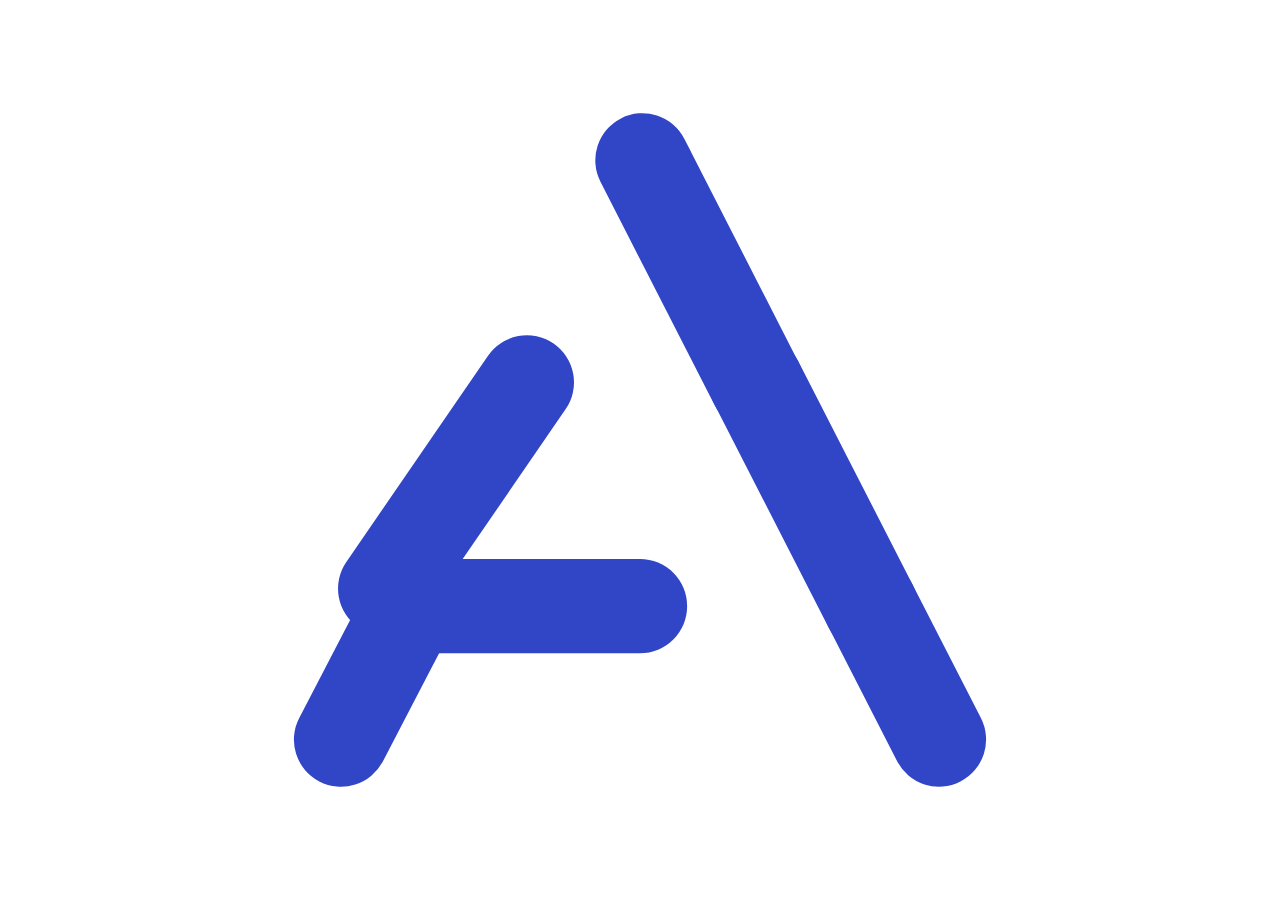
<file: anim/pre-loader-anim/demo.html>
<html xmlns="http://www.w3.org/1999/xhtml"><meta charset="UTF-8"><head>    <style>        body{            background-color:#fff;            margin: 0px;            height: 100%;            overflow: hidden;        }        #bodymovin{            background-color:#fff;            width:100%;            height:100%;            display:block;            overflow: hidden;            transform: translate3d(0,0,0);            text-align: center;            opacity: 1;        }    </style></head><body><!-- build:scripto --><script>var window="undefined"==typeof window?{}:window;!function(t,e){"function"==typeof define&&define.amd?define(e):"object"==typeof module&&module.exports?module.exports=e():t.bodymovin=e()}(window,function(){function ProjectInterface(){return{}}function roundValues(t){bm_rnd=t?Math.round:function(t){return t}}function roundTo2Decimals(t){return Math.round(1e4*t)/1e4}function roundTo3Decimals(t){return Math.round(100*t)/100}function styleDiv(t){t.style.position="absolute",t.style.top=0,t.style.left=0,t.style.display="block",t.style.transformOrigin=t.style.webkitTransformOrigin="0 0",t.style.backfaceVisibility=t.style.webkitBackfaceVisibility="visible",t.style.transformStyle=t.style.webkitTransformStyle=t.style.mozTransformStyle="preserve-3d"}function styleUnselectableDiv(t){t.style.userSelect="none",t.style.MozUserSelect="none",t.style.webkitUserSelect="none",t.style.oUserSelect="none"}function BMEnterFrameEvent(t,e,s,r){this.type=t,this.currentTime=e,this.totalTime=s,this.direction=0>r?-1:1}function BMCompleteEvent(t,e){this.type=t,this.direction=0>e?-1:1}function BMCompleteLoopEvent(t,e,s,r){this.type=t,this.currentLoop=e,this.totalLoops=s,this.direction=0>r?-1:1}function BMSegmentStartEvent(t,e,s){this.type=t,this.firstFrame=e,this.totalFrames=s}function BMDestroyEvent(t,e){this.type=t,this.target=e}function _addEventListener(t,e){return this._cbs[t]||(this._cbs[t]=[]),this._cbs[t].push(e),function(){this.removeEventListener(t,e)}.bind(this)}function _removeEventListener(t,e){if(e){if(this._cbs[t]){for(var s=0,r=this._cbs[t].length;r>s;)this._cbs[t][s]===e&&(this._cbs[t].splice(s,1),s-=1,r-=1),s+=1;this._cbs[t].length||(this._cbs[t]=null)}}else this._cbs[t]=null}function _triggerEvent(t,e){if(this._cbs[t])for(var s=this._cbs[t].length,r=0;s>r;r++)this._cbs[t][r](e)}function randomString(t,e){void 0===e&&(e="abcdefghijklmnopqrstuvwxyzABCDEFGHIJKLMNOPQRSTUVWXYZ1234567890");var s,r="";for(s=t;s>0;--s)r+=e[Math.round(Math.random()*(e.length-1))];return r}function HSVtoRGB(t,e,s){var r,i,a,n,o,h,l,p;switch(1===arguments.length&&(e=t.s,s=t.v,t=t.h),n=Math.floor(6*t),o=6*t-n,h=s*(1-e),l=s*(1-o*e),p=s*(1-(1-o)*e),n%6){case 0:r=s,i=p,a=h;break;case 1:r=l,i=s,a=h;break;case 2:r=h,i=s,a=p;break;case 3:r=h,i=l,a=s;break;case 4:r=p,i=h,a=s;break;case 5:r=s,i=h,a=l}return[r,i,a]}function RGBtoHSV(t,e,s){1===arguments.length&&(e=t.g,s=t.b,t=t.r);var r,i=Math.max(t,e,s),a=Math.min(t,e,s),n=i-a,o=0===i?0:n/i,h=i/255;switch(i){case a:r=0;break;case t:r=e-s+n*(s>e?6:0),r/=6*n;break;case e:r=s-t+2*n,r/=6*n;break;case s:r=t-e+4*n,r/=6*n}return[r,o,h]}function addSaturationToRGB(t,e){var s=RGBtoHSV(255*t[0],255*t[1],255*t[2]);return s[1]+=e,s[1]>1?s[1]=1:s[1]<=0&&(s[1]=0),HSVtoRGB(s[0],s[1],s[2])}function addBrightnessToRGB(t,e){var s=RGBtoHSV(255*t[0],255*t[1],255*t[2]);return s[2]+=e,s[2]>1?s[2]=1:s[2]<0&&(s[2]=0),HSVtoRGB(s[0],s[1],s[2])}function addHueToRGB(t,e){var s=RGBtoHSV(255*t[0],255*t[1],255*t[2]);return s[0]+=e/360,s[0]>1?s[0]-=1:s[0]<0&&(s[0]+=1),HSVtoRGB(s[0],s[1],s[2])}function componentToHex(t){var e=t.toString(16);return 1==e.length?"0"+e:e}function fillToRgba(t,e){if(!cachedColors[t]){var s=/^#?([a-f\d]{2})([a-f\d]{2})([a-f\d]{2})$/i.exec(t);cachedColors[t]=parseInt(s[1],16)+","+parseInt(s[2],16)+","+parseInt(s[3],16)}return"rgba("+cachedColors[t]+","+e+")"}function RenderedFrame(t,e){this.tr=t,this.o=e}function LetterProps(t,e,s,r,i,a){this.o=t,this.sw=e,this.sc=s,this.fc=r,this.m=i,this.props=a}function iterateDynamicProperties(t){var e,s=this.dynamicProperties;for(e=0;s>e;e+=1)this.dynamicProperties[e].getValue(t)}function reversePath(t){var e,s,r=[],i=[],a=[],n={},o=0;t.c&&(r[0]=t.o[0],i[0]=t.i[0],a[0]=t.v[0],o=1),s=t.i.length;var h=s-1;for(e=o;s>e;e+=1)r.push(t.o[h]),i.push(t.i[h]),a.push(t.v[h]),h-=1;return n.i=r,n.o=i,n.v=a,n}function Matrix(){}function matrixManagerFunction(){var t=new Matrix,e=function(e,s,r,i,a){return t.reset().translate(i,a).rotate(e).scale(s,r).toCSS()},s=function(t){return e(t.tr.r[2],t.tr.s[0],t.tr.s[1],t.tr.p[0],t.tr.p[1])};return{getMatrix:s}}function createElement(t,e,s){if(!e){var r=Object.create(t.prototype,s),i={};return r&&"[object Function]"===i.toString.call(r.init)&&r.init(),r}e.prototype=Object.create(t.prototype),e.prototype.constructor=e,e.prototype._parent=t.prototype}function extendPrototype(t,e){for(var s in t.prototype)t.prototype.hasOwnProperty(s)&&(e.prototype[s]=t.prototype[s])}function bezFunction(){function t(t,e,s,r,i,a){var n=t*r+e*i+s*a-i*r-a*t-s*e;return n>-1e-4&&1e-4>n}function e(e,s,r,i,a,n,o,h,l){if(0===r&&0===n&&0===l)return t(e,s,i,a,o,h);var p,m=Math.sqrt(Math.pow(i-e,2)+Math.pow(a-s,2)+Math.pow(n-r,2)),f=Math.sqrt(Math.pow(o-e,2)+Math.pow(h-s,2)+Math.pow(l-r,2)),c=Math.sqrt(Math.pow(o-i,2)+Math.pow(h-a,2)+Math.pow(l-n,2));return p=m>f?m>c?m-f-c:c-f-m:c>f?c-f-m:f-m-c,p>-1e-4&&1e-4>p}function s(t){this.segmentLength=0,this.points=new Array(t)}function r(t,e){this.partialLength=t,this.point=e}function i(t,e){var s=e.segments,r=s.length,i=bm_floor((r-1)*t),a=t*e.addedLength,n=0;if(a==s[i].l)return s[i].p;for(var o=s[i].l>a?-1:1,h=!0;h;)s[i].l<=a&&s[i+1].l>a?(n=(a-s[i].l)/(s[i+1].l-s[i].l),h=!1):i+=o,(0>i||i>=r-1)&&(h=!1);return s[i].p+(s[i+1].p-s[i].p)*n}function a(){this.pt1=new Array(2),this.pt2=new Array(2),this.pt3=new Array(2),this.pt4=new Array(2)}function n(t,e,s,r,n,o,h){var l=new a;n=0>n?0:n>1?1:n;var p=i(n,h);o=o>1?1:o;var m,f=i(o,h),c=t.length,d=1-p,u=1-f;for(m=0;c>m;m+=1)l.pt1[m]=Math.round(1e3*(d*d*d*t[m]+(p*d*d+d*p*d+d*d*p)*s[m]+(p*p*d+d*p*p+p*d*p)*r[m]+p*p*p*e[m]))/1e3,l.pt3[m]=Math.round(1e3*(d*d*u*t[m]+(p*d*u+d*p*u+d*d*f)*s[m]+(p*p*u+d*p*f+p*d*f)*r[m]+p*p*f*e[m]))/1e3,l.pt4[m]=Math.round(1e3*(d*u*u*t[m]+(p*u*u+d*f*u+d*u*f)*s[m]+(p*f*u+d*f*f+p*u*f)*r[m]+p*f*f*e[m]))/1e3,l.pt2[m]=Math.round(1e3*(u*u*u*t[m]+(f*u*u+u*f*u+u*u*f)*s[m]+(f*f*u+u*f*f+f*u*f)*r[m]+f*f*f*e[m]))/1e3;return l}var o=(Math,function(){function t(t,e){this.l=t,this.p=e}return function(e,s,r,i){var a,n,o,h,l,p,m=defaultCurveSegments,f=0,c=[],d=[],u={addedLength:0,segments:[]};for(o=r.length,a=0;m>a;a+=1){for(l=a/(m-1),p=0,n=0;o>n;n+=1)h=bm_pow(1-l,3)*e[n]+3*bm_pow(1-l,2)*l*r[n]+3*(1-l)*bm_pow(l,2)*i[n]+bm_pow(l,3)*s[n],c[n]=h,null!==d[n]&&(p+=bm_pow(c[n]-d[n],2)),d[n]=c[n];p&&(p=bm_sqrt(p),f+=p),u.segments.push(new t(f,l))}return u.addedLength=f,u}}()),h=function(){var e={};return function(i){var a=i.s,n=i.e,o=i.to,h=i.ti,l=(a.join("_")+"_"+n.join("_")+"_"+o.join("_")+"_"+h.join("_")).replace(/\./g,"p");if(e[l])return void(i.bezierData=e[l]);var p,m,f,c,d,u,y,g=defaultCurveSegments,v=0,b=null;2===a.length&&(a[0]!=n[0]||a[1]!=n[1])&&t(a[0],a[1],n[0],n[1],a[0]+o[0],a[1]+o[1])&&t(a[0],a[1],n[0],n[1],n[0]+h[0],n[1]+h[1])&&(g=2);var E=new s(g);for(f=o.length,p=0;g>p;p+=1){for(y=new Array(f),d=p/(g-1),u=0,m=0;f>m;m+=1)c=bm_pow(1-d,3)*a[m]+3*bm_pow(1-d,2)*d*(a[m]+o[m])+3*(1-d)*bm_pow(d,2)*(n[m]+h[m])+bm_pow(d,3)*n[m],y[m]=c,null!==b&&(u+=bm_pow(y[m]-b[m],2));u=bm_sqrt(u),v+=u,E.points[p]=new r(u,y),b=y}E.segmentLength=v,i.bezierData=E,e[l]=E}}();return{getBezierLength:o,getNewSegment:n,buildBezierData:h,pointOnLine2D:t,pointOnLine3D:e}}function dataFunctionManager(){function t(i,a,o){var h,l,p,m,f,c,d,u,y=i.length;for(m=0;y>m;m+=1)if(h=i[m],"ks"in h&&!h.completed){if(h.completed=!0,h.tt&&(i[m-1].td=h.tt),l=[],p=-1,h.hasMask){var g=h.masksProperties;for(c=g.length,f=0;c>f;f+=1)if(g[f].pt.k.i)r(g[f].pt.k);else for(u=g[f].pt.k.length,d=0;u>d;d+=1)g[f].pt.k[d].s&&r(g[f].pt.k[d].s[0]),g[f].pt.k[d].e&&r(g[f].pt.k[d].e[0])}0===h.ty?(h.layers=e(h.refId,a),t(h.layers,a,o)):4===h.ty?s(h.shapes):5==h.ty&&n(h,o)}}function e(t,e){for(var s=0,r=e.length;r>s;){if(e[s].id===t)return e[s].layers.__used?JSON.parse(JSON.stringify(e[s].layers)):(e[s].layers.__used=!0,e[s].layers);s+=1}}function s(t){var e,i,a,n=t.length,o=!1;for(e=n-1;e>=0;e-=1)if("sh"==t[e].ty){if(t[e].ks.k.i)r(t[e].ks.k);else for(a=t[e].ks.k.length,i=0;a>i;i+=1)t[e].ks.k[i].s&&r(t[e].ks.k[i].s[0]),t[e].ks.k[i].e&&r(t[e].ks.k[i].e[0]);o=!0}else"gr"==t[e].ty&&s(t[e].it)}function r(t){var e,s=t.i.length;for(e=0;s>e;e+=1)t.i[e][0]+=t.v[e][0],t.i[e][1]+=t.v[e][1],t.o[e][0]+=t.v[e][0],t.o[e][1]+=t.v[e][1]}function i(t,e){var s=e?e.split("."):[100,100,100];return t[0]>s[0]?!0:s[0]>t[0]?!1:t[1]>s[1]?!0:s[1]>t[1]?!1:t[2]>s[2]?!0:s[2]>t[2]?!1:void 0}function a(e,s){e.__complete||(l(e),o(e),h(e),p(e),t(e.layers,e.assets,s),e.__complete=!0)}function n(t,e){var s,r,i=t.t.d.k,a=i.length;for(r=0;a>r;r+=1){var n=t.t.d.k[r].s;s=[];var o,h,l,p,m,f,c,d=0,u=t.t.m.g,y=0,g=0,v=0,b=[],E=0,P=0,S=e.getFontByName(n.f),x=0,C=S.fStyle.split(" "),k="normal",M="normal";for(h=C.length,o=0;h>o;o+=1)"italic"===C[o].toLowerCase()?M="italic":"bold"===C[o].toLowerCase()?k="700":"black"===C[o].toLowerCase()?k="900":"medium"===C[o].toLowerCase()?k="500":"regular"===C[o].toLowerCase()||"normal"===C[o].toLowerCase()?k="400":("light"===C[o].toLowerCase()||"thin"===C[o].toLowerCase())&&(k="200");if(n.fWeight=k,n.fStyle=M,h=n.t.length,n.sz){var A=n.sz[0],D=-1;for(o=0;h>o;o+=1)l=!1," "===n.t.charAt(o)?D=o:13===n.t.charCodeAt(o)&&(E=0,l=!0),e.chars?(c=e.getCharData(n.t.charAt(o),S.fStyle,S.fFamily),x=l?0:c.w*n.s/100):x=e.measureText(n.t.charAt(o),n.f,n.s),E+x>A?(-1===D?(n.t=n.t.substr(0,o)+"\r"+n.t.substr(o),h+=1):(o=D,n.t=n.t.substr(0,o)+"\r"+n.t.substr(o+1)),D=-1,E=0):E+=x;h=n.t.length}for(E=0,x=0,o=0;h>o;o+=1)if(l=!1," "===n.t.charAt(o)?p="\xa0":13===n.t.charCodeAt(o)?(b.push(E),P=E>P?E:P,E=0,p="",l=!0,v+=1):p=n.t.charAt(o),e.chars?(c=e.getCharData(n.t.charAt(o),S.fStyle,e.getFontByName(n.f).fFamily),x=l?0:c.w*n.s/100):x=e.measureText(p,n.f,n.s),E+=x,s.push({l:x,an:x,add:y,n:l,anIndexes:[],val:p,line:v}),2==u){if(y+=x,""==p||"\xa0"==p||o==h-1){for((""==p||"\xa0"==p)&&(y-=x);o>=g;)s[g].an=y,s[g].ind=d,s[g].extra=x,g+=1;d+=1,y=0}}else if(3==u){if(y+=x,""==p||o==h-1){for(""==p&&(y-=x);o>=g;)s[g].an=y,s[g].ind=d,s[g].extra=x,g+=1;y=0,d+=1}}else s[d].ind=d,s[d].extra=0,d+=1;if(n.l=s,P=E>P?E:P,b.push(E),n.sz)n.boxWidth=n.sz[0],n.justifyOffset=0;else switch(n.boxWidth=P,n.j){case 1:n.justifyOffset=-n.boxWidth;break;case 2:n.justifyOffset=-n.boxWidth/2;break;default:n.justifyOffset=0}n.lineWidths=b;var w=t.t.a;f=w.length;var T,F,I=[];for(m=0;f>m;m+=1){for(w[m].a.sc&&(n.strokeColorAnim=!0),w[m].a.sw&&(n.strokeWidthAnim=!0),(w[m].a.fc||w[m].a.fh||w[m].a.fs||w[m].a.fb)&&(n.fillColorAnim=!0),F=0,T=w[m].s.b,o=0;h>o;o+=1)s[o].anIndexes[m]=F,(1==T&&""!=s[o].val||2==T&&""!=s[o].val&&"\xa0"!=s[o].val||3==T&&(s[o].n||"\xa0"==s[o].val||o==h-1)||4==T&&(s[o].n||o==h-1))&&(1===w[m].s.rn&&I.push(F),F+=1);t.t.a[m].s.totalChars=F;var _,V=-1;if(1===w[m].s.rn)for(o=0;h>o;o+=1)V!=s[o].anIndexes[m]&&(V=s[o].anIndexes[m],_=I.splice(Math.floor(Math.random()*I.length),1)[0]),s[o].anIndexes[m]=_}0!==f||"m"in t.t.p||(t.singleShape=!0),n.yOffset=n.lh||1.2*n.s,n.ls=n.ls||0,n.ascent=S.ascent*n.s/100}}var o=function(){function t(t){var e=t.t.d;t.t.d={k:[{s:e,t:0}]}}function e(e){var s,r=e.length;for(s=0;r>s;s+=1)5===e[s].ty&&t(e[s])}var s=[4,4,14];return function(t){if(i(s,t.v)&&(e(t.layers),t.assets)){var r,a=t.assets.length;for(r=0;a>r;r+=1)t.assets[r].layers&&e(t.assets[r].layers)}}}(),h=function(){var t=[4,7,99];return function(e){if(e.chars&&!i(t,e.v)){var s,a,n,o,h,l=e.chars.length;for(s=0;l>s;s+=1)if(e.chars[s].data&&e.chars[s].data.shapes)for(h=e.chars[s].data.shapes[0].it,n=h.length,a=0;n>a;a+=1)o=h[a].ks.k,r(h[a].ks.k)}}}(),l=function(){function t(e){var s,r,i,a=e.length;for(s=0;a>s;s+=1)if("gr"===e[s].ty)t(e[s].it);else if("fl"===e[s].ty||"st"===e[s].ty)if(e[s].c.k&&e[s].c.k[0].i)for(i=e[s].c.k.length,r=0;i>r;r+=1)e[s].c.k[r].s&&(e[s].c.k[r].s[0]/=255,e[s].c.k[r].s[1]/=255,e[s].c.k[r].s[2]/=255,e[s].c.k[r].s[3]/=255),e[s].c.k[r].e&&(e[s].c.k[r].e[0]/=255,e[s].c.k[r].e[1]/=255,e[s].c.k[r].e[2]/=255,e[s].c.k[r].e[3]/=255);else e[s].c.k[0]/=255,e[s].c.k[1]/=255,e[s].c.k[2]/=255,e[s].c.k[3]/=255}function e(e){var s,r=e.length;for(s=0;r>s;s+=1)4===e[s].ty&&t(e[s].shapes)}var s=[4,1,9];return function(t){if(i(s,t.v)&&(e(t.layers),t.assets)){var r,a=t.assets.length;for(r=0;a>r;r+=1)t.assets[r].layers&&e(t.assets[r].layers)}}}(),p=function(){function t(e){var s,r,i,a=e.length,n=!1;for(s=a-1;s>=0;s-=1)if("sh"==e[s].ty){if(e[s].ks.k.i)e[s].ks.k.c=e[s].closed;else for(i=e[s].ks.k.length,r=0;i>r;r+=1)e[s].ks.k[r].s&&(e[s].ks.k[r].s[0].c=e[s].closed),e[s].ks.k[r].e&&(e[s].ks.k[r].e[0].c=e[s].closed);n=!0}else"gr"==e[s].ty&&t(e[s].it)}function e(e){var s,r,i,a,n,o,h=e.length;for(r=0;h>r;r+=1){if(s=e[r],s.hasMask){var l=s.masksProperties;for(a=l.length,i=0;a>i;i+=1)if(l[i].pt.k.i)l[i].pt.k.c=l[i].cl;else for(o=l[i].pt.k.length,n=0;o>n;n+=1)l[i].pt.k[n].s&&(l[i].pt.k[n].s[0].c=l[i].cl),l[i].pt.k[n].e&&(l[i].pt.k[n].e[0].c=l[i].cl)}4===s.ty&&t(s.shapes)}}var s=[4,4,18];return function(t){if(i(s,t.v)&&(e(t.layers),t.assets)){var r,a=t.assets.length;for(r=0;a>r;r+=1)t.assets[r].layers&&e(t.assets[r].layers)}}}(),m={};return m.completeData=a,m}function ShapePath(){this.c=!1,this._length=0,this._maxLength=8,this.v=Array.apply(null,{length:this._maxLength}),this.o=Array.apply(null,{length:this._maxLength}),this.i=Array.apply(null,{length:this._maxLength})}function ShapeModifier(){}function TrimModifier(){}function RoundCornersModifier(){}function RepeaterModifier(){}function ShapeCollection(){this._length=0,this._maxLength=4,this.shapes=Array.apply(null,{length:this._maxLength})}function BaseRenderer(){}function SVGRenderer(t,e){this.animationItem=t,this.layers=null,this.renderedFrame=-1,this.globalData={frameNum:-1},this.renderConfig={preserveAspectRatio:e&&e.preserveAspectRatio||"xMidYMid meet",progressiveLoad:e&&e.progressiveLoad||!1,hideOnTransparent:e&&e.hideOnTransparent===!1?!1:!0},this.globalData.renderConfig=this.renderConfig,this.elements=[],this.pendingElements=[],this.destroyed=!1}function MaskElement(t,e,s){this.dynamicProperties=[],this.data=t,this.element=e,this.globalData=s,this.paths=[],this.storedData=[],this.masksProperties=this.data.masksProperties,this.viewData=new Array(this.masksProperties.length),this.maskElement=null,this.firstFrame=!0;var r,i,a,n,o,h,l,p,m=this.globalData.defs,f=this.masksProperties.length,c=this.masksProperties,d=0,u=[],y=randomString(10),g="clipPath",v="clip-path";for(r=0;f>r;r++)if(("a"!==c[r].mode&&"n"!==c[r].mode||c[r].inv||100!==c[r].o.k)&&(g="mask",v="mask"),"s"!=c[r].mode&&"i"!=c[r].mode||0!=d?o=null:(o=document.createElementNS(svgNS,"rect"),o.setAttribute("fill","#ffffff"),o.setAttribute("width",this.element.comp.data.w),o.setAttribute("height",this.element.comp.data.h),u.push(o)),i=document.createElementNS(svgNS,"path"),"n"!=c[r].mode){if(d+=1,"s"==c[r].mode?i.setAttribute("fill","#000000"):i.setAttribute("fill","#ffffff"),i.setAttribute("clip-rule","nonzero"),0!==c[r].x.k){g="mask",v="mask",p=PropertyFactory.getProp(this.element,c[r].x,0,null,this.dynamicProperties);var b="fi_"+randomString(10);h=document.createElementNS(svgNS,"filter"),h.setAttribute("id",b),l=document.createElementNS(svgNS,"feMorphology"),l.setAttribute("operator","dilate"),l.setAttribute("in","SourceGraphic"),l.setAttribute("radius","0"),h.appendChild(l),m.appendChild(h),"s"==c[r].mode?i.setAttribute("stroke","#000000"):i.setAttribute("stroke","#ffffff")}else l=null,p=null;if(this.storedData[r]={elem:i,x:p,expan:l,lastPath:"",lastOperator:"",filterId:b,lastRadius:0},"i"==c[r].mode){n=u.length;var E=document.createElementNS(svgNS,"g");for(a=0;n>a;a+=1)E.appendChild(u[a]);var P=document.createElementNS(svgNS,"mask");P.setAttribute("mask-type","alpha"),P.setAttribute("id",y+"_"+d),P.appendChild(i),m.appendChild(P),E.setAttribute("mask","url(#"+y+"_"+d+")"),u.length=0,u.push(E)}else u.push(i);c[r].inv&&!this.solidPath&&(this.solidPath=this.createLayerSolidPath()),this.viewData[r]={elem:i,lastPath:"",op:PropertyFactory.getProp(this.element,c[r].o,0,.01,this.dynamicProperties),prop:ShapePropertyFactory.getShapeProp(this.element,c[r],3,this.dynamicProperties,null)},o&&(this.viewData[r].invRect=o),this.viewData[r].prop.k||this.drawPath(c[r],this.viewData[r].prop.v,this.viewData[r])}else this.viewData[r]={op:PropertyFactory.getProp(this.element,c[r].o,0,.01,this.dynamicProperties),prop:ShapePropertyFactory.getShapeProp(this.element,c[r],3,this.dynamicProperties,null),elem:i},m.appendChild(i);for(this.maskElement=document.createElementNS(svgNS,g),f=u.length,r=0;f>r;r+=1)this.maskElement.appendChild(u[r]);this.maskElement.setAttribute("id",y),d>0&&this.element.maskedElement.setAttribute(v,"url(#"+y+")"),m.appendChild(this.maskElement)}function BaseElement(){}function SVGBaseElement(t,e,s,r,i){this.globalData=s,this.comp=r,this.data=t,this.matteElement=null,this.transformedElement=null,this.isTransparent=!1,this.parentContainer=e,this.layerId=i?i.layerId:"ly_"+randomString(10),this.placeholder=i,this.init()}function IShapeElement(t,e,s,r,i){this.shapes=[],this.shapesData=t.shapes,this.stylesList=[],this.itemsData=[],this.prevViewData=[],this.shapeModifiers=[],this.processedElements=[],this._parent.constructor.call(this,t,e,s,r,i)}function ITextElement(t,e,s,r){}function SVGTextElement(t,e,s,r,i){this.textSpans=[],this.renderType="svg",this._parent.constructor.call(this,t,e,s,r,i)}function SVGTintFilter(t,e){this.filterManager=e;var s=document.createElementNS(svgNS,"feColorMatrix");if(s.setAttribute("type","matrix"),s.setAttribute("color-interpolation-filters","linearRGB"),s.setAttribute("values","0.3333 0.3333 0.3333 0 0 0.3333 0.3333 0.3333 0 0 0.3333 0.3333 0.3333 0 0 0 0 0 1 0"),s.setAttribute("result","f1"),t.appendChild(s),s=document.createElementNS(svgNS,"feColorMatrix"),s.setAttribute("type","matrix"),s.setAttribute("color-interpolation-filters","sRGB"),s.setAttribute("values","1 0 0 0 0 0 1 0 0 0 0 0 1 0 0 0 0 0 1 0"),s.setAttribute("result","f2"),t.appendChild(s),this.matrixFilter=s,100!==e.effectElements[2].p.v||e.effectElements[2].p.k){var r=document.createElementNS(svgNS,"feMerge");t.appendChild(r);var i;i=document.createElementNS(svgNS,"feMergeNode"),i.setAttribute("in","SourceGraphic"),r.appendChild(i),i=document.createElementNS(svgNS,"feMergeNode"),i.setAttribute("in","f2"),r.appendChild(i)}}function SVGFillFilter(t,e){this.filterManager=e;var s=document.createElementNS(svgNS,"feColorMatrix");s.setAttribute("type","matrix"),s.setAttribute("color-interpolation-filters","sRGB"),s.setAttribute("values","1 0 0 0 0 0 1 0 0 0 0 0 1 0 0 0 0 0 1 0"),t.appendChild(s),this.matrixFilter=s}function SVGStrokeEffect(t,e){this.initialized=!1,this.filterManager=e,this.elem=t,this.paths=[]}function SVGTritoneFilter(t,e){this.filterManager=e;var s=document.createElementNS(svgNS,"feColorMatrix");s.setAttribute("type","matrix"),s.setAttribute("color-interpolation-filters","linearRGB"),s.setAttribute("values","0.3333 0.3333 0.3333 0 0 0.3333 0.3333 0.3333 0 0 0.3333 0.3333 0.3333 0 0 0 0 0 1 0"),s.setAttribute("result","f1"),t.appendChild(s);var r=document.createElementNS(svgNS,"feComponentTransfer");r.setAttribute("color-interpolation-filters","sRGB"),t.appendChild(r),this.matrixFilter=r;var i=document.createElementNS(svgNS,"feFuncR");i.setAttribute("type","table"),r.appendChild(i),this.feFuncR=i;var a=document.createElementNS(svgNS,"feFuncG");a.setAttribute("type","table"),r.appendChild(a),this.feFuncG=a;var n=document.createElementNS(svgNS,"feFuncB");n.setAttribute("type","table"),r.appendChild(n),this.feFuncB=n}function SVGProLevelsFilter(t,e){this.filterManager=e;var s=this.filterManager.effectElements,r=document.createElementNS(svgNS,"feComponentTransfer");(s[9].p.k||0!==s[9].p.v||s[10].p.k||1!==s[10].p.v||s[11].p.k||1!==s[11].p.v||s[12].p.k||0!==s[12].p.v||s[13].p.k||1!==s[13].p.v)&&(this.feFuncR=this.createFeFunc("feFuncR",r)),(s[16].p.k||0!==s[16].p.v||s[17].p.k||1!==s[17].p.v||s[18].p.k||1!==s[18].p.v||s[19].p.k||0!==s[19].p.v||s[20].p.k||1!==s[20].p.v)&&(this.feFuncG=this.createFeFunc("feFuncG",r)),(s[23].p.k||0!==s[23].p.v||s[24].p.k||1!==s[24].p.v||s[25].p.k||1!==s[25].p.v||s[26].p.k||0!==s[26].p.v||s[27].p.k||1!==s[27].p.v)&&(this.feFuncB=this.createFeFunc("feFuncB",r)),(s[30].p.k||0!==s[30].p.v||s[31].p.k||1!==s[31].p.v||s[32].p.k||1!==s[32].p.v||s[33].p.k||0!==s[33].p.v||s[34].p.k||1!==s[34].p.v)&&(this.feFuncA=this.createFeFunc("feFuncA",r)),(this.feFuncR||this.feFuncG||this.feFuncB||this.feFuncA)&&(r.setAttribute("color-interpolation-filters","sRGB"),t.appendChild(r),r=document.createElementNS(svgNS,"feComponentTransfer")),(s[2].p.k||0!==s[2].p.v||s[3].p.k||1!==s[3].p.v||s[4].p.k||1!==s[4].p.v||s[5].p.k||0!==s[5].p.v||s[6].p.k||1!==s[6].p.v)&&(r.setAttribute("color-interpolation-filters","sRGB"),t.appendChild(r),this.feFuncRComposed=this.createFeFunc("feFuncR",r),this.feFuncGComposed=this.createFeFunc("feFuncG",r),this.feFuncBComposed=this.createFeFunc("feFuncB",r))}function SVGDropShadowEffect(t,e){t.setAttribute("x","-100%"),t.setAttribute("y","-100%"),t.setAttribute("width","400%"),t.setAttribute("height","400%"),this.filterManager=e;var s=document.createElementNS(svgNS,"feGaussianBlur");s.setAttribute("in","SourceAlpha"),s.setAttribute("result","drop_shadow_1"),s.setAttribute("stdDeviation","0"),this.feGaussianBlur=s,t.appendChild(s);var r=document.createElementNS(svgNS,"feOffset");r.setAttribute("dx","25"),r.setAttribute("dy","0"),r.setAttribute("in","drop_shadow_1"),r.setAttribute("result","drop_shadow_2"),this.feOffset=r,t.appendChild(r);var i=document.createElementNS(svgNS,"feFlood");i.setAttribute("flood-color","#00ff00"),i.setAttribute("flood-opacity","1"),i.setAttribute("result","drop_shadow_3"),this.feFlood=i,t.appendChild(i);var a=document.createElementNS(svgNS,"feComposite");a.setAttribute("in","drop_shadow_3"),a.setAttribute("in2","drop_shadow_2"),a.setAttribute("operator","in"),a.setAttribute("result","drop_shadow_4"),t.appendChild(a);var n=document.createElementNS(svgNS,"feMerge");t.appendChild(n);var o;o=document.createElementNS(svgNS,"feMergeNode"),n.appendChild(o),o=document.createElementNS(svgNS,"feMergeNode"),o.setAttribute("in","SourceGraphic"),this.feMergeNode=o,this.feMerge=n,this.originalNodeAdded=!1,n.appendChild(o)}function SVGMatte3Effect(t,e,s){this.initialized=!1,this.filterManager=e,this.filterElem=t,this.elem=s,s.matteElement=document.createElementNS(svgNS,"g"),s.matteElement.appendChild(s.layerElement),s.matteElement.appendChild(s.transformedElement),s.baseElement=s.matteElement}function SVGEffects(t){var e,s=t.data.ef.length,r=randomString(10),i=filtersFactory.createFilter(r),a=0;this.filters=[];var n;for(e=0;s>e;e+=1)20===t.data.ef[e].ty?(a+=1,n=new SVGTintFilter(i,t.effects.effectElements[e]),this.filters.push(n)):21===t.data.ef[e].ty?(a+=1,n=new SVGFillFilter(i,t.effects.effectElements[e]),this.filters.push(n)):22===t.data.ef[e].ty?(n=new SVGStrokeEffect(t,t.effects.effectElements[e]),this.filters.push(n)):23===t.data.ef[e].ty?(a+=1,n=new SVGTritoneFilter(i,t.effects.effectElements[e]),this.filters.push(n)):24===t.data.ef[e].ty?(a+=1,n=new SVGProLevelsFilter(i,t.effects.effectElements[e]),this.filters.push(n)):25===t.data.ef[e].ty?(a+=1,n=new SVGDropShadowEffect(i,t.effects.effectElements[e]),this.filters.push(n)):28===t.data.ef[e].ty&&(n=new SVGMatte3Effect(i,t.effects.effectElements[e],t),this.filters.push(n));a&&(t.globalData.defs.appendChild(i),t.layerElement.setAttribute("filter","url(#"+r+")"))}function ICompElement(t,e,s,r,i){this._parent.constructor.call(this,t,e,s,r,i),this.layers=t.layers,this.supports3d=!0,this.completeLayers=!1,this.pendingElements=[],this.elements=this.layers?Array.apply(null,{length:this.layers.length}):[],this.data.tm&&(this.tm=PropertyFactory.getProp(this,this.data.tm,0,s.frameRate,this.dynamicProperties)),this.data.xt?(this.layerElement=document.createElementNS(svgNS,"g"),this.buildAllItems()):s.progressiveLoad||this.buildAllItems()}function IImageElement(t,e,s,r,i){this.assetData=s.getAssetData(t.refId),this._parent.constructor.call(this,t,e,s,r,i)}function ISolidElement(t,e,s,r,i){this._parent.constructor.call(this,t,e,s,r,i)}function CanvasRenderer(t,e){this.animationItem=t,this.renderConfig={clearCanvas:e&&void 0!==e.clearCanvas?e.clearCanvas:!0,context:e&&e.context||null,progressiveLoad:e&&e.progressiveLoad||!1,preserveAspectRatio:e&&e.preserveAspectRatio||"xMidYMid meet"},this.renderConfig.dpr=e&&e.dpr||1,this.animationItem.wrapper&&(this.renderConfig.dpr=e&&e.dpr||window.devicePixelRatio||1),this.renderedFrame=-1,this.globalData={frameNum:-1},this.contextData={saved:Array.apply(null,{length:15}),savedOp:Array.apply(null,{length:15}),cArrPos:0,cTr:new Matrix,cO:1};var s,r=15;for(s=0;r>s;s+=1)this.contextData.saved[s]=Array.apply(null,{length:16});this.elements=[],this.pendingElements=[],this.transformMat=new Matrix,this.completeLayers=!1}function HybridRenderer(t){this.animationItem=t,this.layers=null,this.renderedFrame=-1,this.globalData={frameNum:-1},this.pendingElements=[],this.elements=[],this.threeDElements=[],this.destroyed=!1,this.camera=null,this.supports3d=!0}function CVBaseElement(t,e,s){this.globalData=s,this.data=t,this.comp=e,this.canvasContext=s.canvasContext,this.init()}function CVCompElement(t,e,s){this._parent.constructor.call(this,t,e,s);var r={};for(var i in s)s.hasOwnProperty(i)&&(r[i]=s[i]);r.renderer=this,r.compHeight=this.data.h,r.compWidth=this.data.w,this.renderConfig={clearCanvas:!0},this.contextData={saved:Array.apply(null,{length:15}),savedOp:Array.apply(null,{length:15}),cArrPos:0,cTr:new Matrix,cO:1},this.completeLayers=!1;var a,n=15;for(a=0;n>a;a+=1)this.contextData.saved[a]=Array.apply(null,{length:16});this.transformMat=new Matrix,this.parentGlobalData=this.globalData;var o=document.createElement("canvas");r.canvasContext=o.getContext("2d"),this.canvasContext=r.canvasContext,o.width=this.data.w,o.height=this.data.h,this.canvas=o,this.globalData=r,this.layers=t.layers,this.pendingElements=[],this.elements=Array.apply(null,{length:this.layers.length}),this.data.tm&&(this.tm=PropertyFactory.getProp(this,this.data.tm,0,s.frameRate,this.dynamicProperties)),(this.data.xt||!s.progressiveLoad)&&this.buildAllItems()}function CVImageElement(t,e,s){this.assetData=s.getAssetData(t.refId),this._parent.constructor.call(this,t,e,s),this.globalData.addPendingElement()}function CVMaskElement(t,e){this.data=t,this.element=e,this.dynamicProperties=[],this.masksProperties=this.data.masksProperties,this.viewData=new Array(this.masksProperties.length);var s,r=this.masksProperties.length;for(s=0;r>s;s++)this.viewData[s]=ShapePropertyFactory.getShapeProp(this.element,this.masksProperties[s],3,this.dynamicProperties,null)}function CVShapeElement(t,e,s){this.shapes=[],this.shapesData=t.shapes,this.stylesList=[],this.itemsData=[],this.prevViewData=[],this.shapeModifiers=[],this.processedElements=[],this._parent.constructor.call(this,t,e,s)}function CVSolidElement(t,e,s){this._parent.constructor.call(this,t,e,s)}function CVTextElement(t,e,s){this.textSpans=[],this.yOffset=0,this.fillColorAnim=!1,this.strokeColorAnim=!1,this.strokeWidthAnim=!1,this.stroke=!1,this.fill=!1,this.justifyOffset=0,this.currentRender=null,this.renderType="canvas",this.values={fill:"rgba(0,0,0,0)",stroke:"rgba(0,0,0,0)",sWidth:0,fValue:""},this._parent.constructor.call(this,t,e,s)}function HBaseElement(t,e,s,r,i){this.globalData=s,this.comp=r,this.data=t,this.matteElement=null,this.parentContainer=e,this.layerId=i?i.layerId:"ly_"+randomString(10),this.placeholder=i,this.init()}function HSolidElement(t,e,s,r,i){this._parent.constructor.call(this,t,e,s,r,i)}function HCompElement(t,e,s,r,i){this._parent.constructor.call(this,t,e,s,r,i),this.layers=t.layers,this.supports3d=!0,this.completeLayers=!1,this.pendingElements=[],this.elements=Array.apply(null,{length:this.layers.length}),this.data.tm&&(this.tm=PropertyFactory.getProp(this,this.data.tm,0,s.frameRate,this.dynamicProperties)),this.data.hasMask&&(this.supports3d=!1),this.data.xt&&(this.layerElement=document.createElement("div")),this.buildAllItems()}function HShapeElement(t,e,s,r,i){this.shapes=[],this.shapesData=t.shapes,this.stylesList=[],this.itemsData=[],this.prevViewData=[],this.shapeModifiers=[],this.processedElements=[],this._parent.constructor.call(this,t,e,s,r,i),this.currentBBox={x:999999,y:-999999,h:0,w:0}}function HTextElement(t,e,s,r,i){this.textSpans=[],this.textPaths=[],this.currentBBox={x:999999,y:-999999,h:0,w:0},this.renderType="svg",this.isMasked=!1,this._parent.constructor.call(this,t,e,s,r,i)}function HImageElement(t,e,s,r,i){this.assetData=s.getAssetData(t.refId),this._parent.constructor.call(this,t,e,s,r,i)}function HCameraElement(t,e,s,r,i){if(this._parent.constructor.call(this,t,e,s,r,i),this.pe=PropertyFactory.getProp(this,t.pe,0,0,this.dynamicProperties),t.ks.p.s?(this.px=PropertyFactory.getProp(this,t.ks.p.x,1,0,this.dynamicProperties),this.py=PropertyFactory.getProp(this,t.ks.p.y,1,0,this.dynamicProperties),this.pz=PropertyFactory.getProp(this,t.ks.p.z,1,0,this.dynamicProperties)):this.p=PropertyFactory.getProp(this,t.ks.p,1,0,this.dynamicProperties),t.ks.a&&(this.a=PropertyFactory.getProp(this,t.ks.a,1,0,this.dynamicProperties)),t.ks.or.k.length&&t.ks.or.k[0].to){var a,n=t.ks.or.k.length;for(a=0;n>a;a+=1)t.ks.or.k[a].to=null,t.ks.or.k[a].ti=null}this.or=PropertyFactory.getProp(this,t.ks.or,1,degToRads,this.dynamicProperties),this.or.sh=!0,this.rx=PropertyFactory.getProp(this,t.ks.rx,0,degToRads,this.dynamicProperties),this.ry=PropertyFactory.getProp(this,t.ks.ry,0,degToRads,this.dynamicProperties),this.rz=PropertyFactory.getProp(this,t.ks.rz,0,degToRads,this.dynamicProperties),this.mat=new Matrix}function SliderEffect(t,e,s){this.p=PropertyFactory.getProp(e,t.v,0,0,s)}function AngleEffect(t,e,s){this.p=PropertyFactory.getProp(e,t.v,0,0,s)}function ColorEffect(t,e,s){this.p=PropertyFactory.getProp(e,t.v,1,0,s)}function PointEffect(t,e,s){this.p=PropertyFactory.getProp(e,t.v,1,0,s)}function LayerIndexEffect(t,e,s){this.p=PropertyFactory.getProp(e,t.v,0,0,s)}function MaskIndexEffect(t,e,s){this.p=PropertyFactory.getProp(e,t.v,0,0,s)}function CheckboxEffect(t,e,s){this.p=PropertyFactory.getProp(e,t.v,0,0,s)}function NoValueEffect(){this.p={}}function EffectsManager(t,e,s){var r=t.ef;this.effectElements=[];var i,a,n=r.length;for(i=0;n>i;i++)a=new GroupEffect(r[i],e,s),this.effectElements.push(a)}function GroupEffect(t,e,s){this.dynamicProperties=[],this.init(t,e,this.dynamicProperties),this.dynamicProperties.length&&s.push(this)}function play(t){animationManager.play(t)}function pause(t){animationManager.pause(t)}function togglePause(t){animationManager.togglePause(t)}function setSpeed(t,e){animationManager.setSpeed(t,e)}function setDirection(t,e){animationManager.setDirection(t,e)}function stop(t){animationManager.stop(t)}function moveFrame(t){animationManager.moveFrame(t)}function searchAnimations(){standalone===!0?animationManager.searchAnimations(animationData,standalone,renderer):animationManager.searchAnimations()}function registerAnimation(t){return animationManager.registerAnimation(t)}function resize(){animationManager.resize()}function start(){animationManager.start()}function goToAndStop(t,e,s){animationManager.goToAndStop(t,e,s)}function setSubframeRendering(t){subframeEnabled=t}function loadAnimation(t){return standalone===!0&&(t.animationData=JSON.parse(animationData)),animationManager.loadAnimation(t)}function destroy(t){return animationManager.destroy(t)}function setQuality(t){if("string"==typeof t)switch(t){case"high":defaultCurveSegments=200;break;case"medium":defaultCurveSegments=50;break;case"low":defaultCurveSegments=10}else!isNaN(t)&&t>1&&(defaultCurveSegments=t);roundValues(defaultCurveSegments>=50?!1:!0)}function inBrowser(){return"undefined"!=typeof navigator}function installPlugin(t,e){"expressions"===t&&(expressionsPlugin=e)}function getFactory(t){switch(t){case"propertyFactory":return PropertyFactory;case"shapePropertyFactory":return ShapePropertyFactory;case"matrix":return Matrix}}function checkReady(){"complete"===document.readyState&&(clearInterval(readyStateCheckInterval),searchAnimations())}function getQueryVariable(t){for(var e=queryString.split("&"),s=0;s<e.length;s++){var r=e[s].split("=");if(decodeURIComponent(r[0])==t)return decodeURIComponent(r[1]);}}var svgNS="http://www.w3.org/2000/svg",subframeEnabled=!0,expressionsPlugin,isSafari=/^((?!chrome|android).)*safari/i.test(navigator.userAgent),cachedColors={},bm_rounder=Math.round,bm_rnd,bm_pow=Math.pow,bm_sqrt=Math.sqrt,bm_abs=Math.abs,bm_floor=Math.floor,bm_max=Math.max,bm_min=Math.min,blitter=10,BMMath={};!function(){var t,e=Object.getOwnPropertyNames(Math),s=e.length;for(t=0;s>t;t+=1)BMMath[e[t]]=Math[e[t]]}(),BMMath.random=Math.random,BMMath.abs=function(t){var e=typeof t;if("object"===e&&t.length){var s,r=Array.apply(null,{length:t.length}),i=t.length;for(s=0;i>s;s+=1)r[s]=Math.abs(t[s]);return r}return Math.abs(t)};var defaultCurveSegments=150,degToRads=Math.PI/180,roundCorner=.5519;roundValues(!1);var rgbToHex=function(){var t,e,s=[];for(t=0;256>t;t+=1)e=t.toString(16),s[t]=1==e.length?"0"+e:e;return function(t,e,r){return 0>t&&(t=0),0>e&&(e=0),0>r&&(r=0),"#"+s[t]+s[e]+s[r]}}(),fillColorToString=function(){var t=[];return function(e,s){return void 0!==s&&(e[3]=s),t[e[0]]||(t[e[0]]={}),t[e[0]][e[1]]||(t[e[0]][e[1]]={}),t[e[0]][e[1]][e[2]]||(t[e[0]][e[1]][e[2]]={}),t[e[0]][e[1]][e[2]][e[3]]||(t[e[0]][e[1]][e[2]][e[3]]="rgba("+e.join(",")+")"),t[e[0]][e[1]][e[2]][e[3]]}}(),Matrix=function(){function t(){return this.props[0]=1,this.props[1]=0,this.props[2]=0,this.props[3]=0,this.props[4]=0,this.props[5]=1,this.props[6]=0,this.props[7]=0,this.props[8]=0,this.props[9]=0,this.props[10]=1,this.props[11]=0,this.props[12]=0,this.props[13]=0,this.props[14]=0,this.props[15]=1,this}function e(t){if(0===t)return this;var e=Math.cos(t),s=Math.sin(t);return this._t(e,-s,0,0,s,e,0,0,0,0,1,0,0,0,0,1)}function s(t){if(0===t)return this;var e=Math.cos(t),s=Math.sin(t);return this._t(1,0,0,0,0,e,-s,0,0,s,e,0,0,0,0,1)}function r(t){if(0===t)return this;var e=Math.cos(t),s=Math.sin(t);return this._t(e,0,s,0,0,1,0,0,-s,0,e,0,0,0,0,1)}function i(t){if(0===t)return this;var e=Math.cos(t),s=Math.sin(t);return this._t(e,-s,0,0,s,e,0,0,0,0,1,0,0,0,0,1)}function a(t,e){return this._t(1,e,t,1,0,0)}function n(t,e){return this.shear(Math.tan(t),Math.tan(e))}function o(t,e){var s=Math.cos(e),r=Math.sin(e);return this._t(s,r,0,0,-r,s,0,0,0,0,1,0,0,0,0,1)._t(1,0,0,0,Math.tan(t),1,0,0,0,0,1,0,0,0,0,1)._t(s,-r,0,0,r,s,0,0,0,0,1,0,0,0,0,1)}function h(t,e,s){return s=isNaN(s)?1:s,1==t&&1==e&&1==s?this:this._t(t,0,0,0,0,e,0,0,0,0,s,0,0,0,0,1)}function l(t,e,s,r,i,a,n,o,h,l,p,m,f,c,d,u){return this.props[0]=t,this.props[1]=e,this.props[2]=s,this.props[3]=r,this.props[4]=i,this.props[5]=a,this.props[6]=n,this.props[7]=o,this.props[8]=h,this.props[9]=l,this.props[10]=p,this.props[11]=m,this.props[12]=f,this.props[13]=c,this.props[14]=d,this.props[15]=u,this}function p(t,e,s){return s=s||0,0!==t||0!==e||0!==s?this._t(1,0,0,0,0,1,0,0,0,0,1,0,t,e,s,1):this}function m(t,e,s,r,i,a,n,o,h,l,p,m,f,c,d,u){if(1===t&&0===e&&0===s&&0===r&&0===i&&1===a&&0===n&&0===o&&0===h&&0===l&&1===p&&0===m)return(0!==f||0!==c||0!==d)&&(this.props[12]=this.props[12]*t+this.props[13]*i+this.props[14]*h+this.props[15]*f,this.props[13]=this.props[12]*e+this.props[13]*a+this.props[14]*l+this.props[15]*c,this.props[14]=this.props[12]*s+this.props[13]*n+this.props[14]*p+this.props[15]*d,this.props[15]=this.props[12]*r+this.props[13]*o+this.props[14]*m+this.props[15]*u),this._identityCalculated=!1,this;var y=this.props[0],g=this.props[1],v=this.props[2],b=this.props[3],E=this.props[4],P=this.props[5],S=this.props[6],x=this.props[7],C=this.props[8],k=this.props[9],M=this.props[10],A=this.props[11],D=this.props[12],w=this.props[13],T=this.props[14],F=this.props[15];return this.props[0]=y*t+g*i+v*h+b*f,this.props[1]=y*e+g*a+v*l+b*c,this.props[2]=y*s+g*n+v*p+b*d,this.props[3]=y*r+g*o+v*m+b*u,this.props[4]=E*t+P*i+S*h+x*f,this.props[5]=E*e+P*a+S*l+x*c,this.props[6]=E*s+P*n+S*p+x*d,this.props[7]=E*r+P*o+S*m+x*u,this.props[8]=C*t+k*i+M*h+A*f,this.props[9]=C*e+k*a+M*l+A*c,this.props[10]=C*s+k*n+M*p+A*d,this.props[11]=C*r+k*o+M*m+A*u,this.props[12]=D*t+w*i+T*h+F*f,this.props[13]=D*e+w*a+T*l+F*c,this.props[14]=D*s+w*n+T*p+F*d,this.props[15]=D*r+w*o+T*m+F*u,this._identityCalculated=!1,this}function f(){return this._identityCalculated||(this._identity=!(1!==this.props[0]||0!==this.props[1]||0!==this.props[2]||0!==this.props[3]||0!==this.props[4]||1!==this.props[5]||0!==this.props[6]||0!==this.props[7]||0!==this.props[8]||0!==this.props[9]||1!==this.props[10]||0!==this.props[11]||0!==this.props[12]||0!==this.props[13]||0!==this.props[14]||1!==this.props[15]),this._identityCalculated=!0),this._identity}function c(t){var e;for(e=0;16>e;e+=1)t.props[e]=this.props[e]}function d(t){var e;for(e=0;16>e;e+=1)this.props[e]=t[e]}function u(t,e,s){return{x:t*this.props[0]+e*this.props[4]+s*this.props[8]+this.props[12],y:t*this.props[1]+e*this.props[5]+s*this.props[9]+this.props[13],z:t*this.props[2]+e*this.props[6]+s*this.props[10]+this.props[14]}}function y(t,e,s){return t*this.props[0]+e*this.props[4]+s*this.props[8]+this.props[12]}function g(t,e,s){return t*this.props[1]+e*this.props[5]+s*this.props[9]+this.props[13]}function v(t,e,s){return t*this.props[2]+e*this.props[6]+s*this.props[10]+this.props[14]}function b(t){var e=this.props[0]*this.props[5]-this.props[1]*this.props[4],s=this.props[5]/e,r=-this.props[1]/e,i=-this.props[4]/e,a=this.props[0]/e,n=(this.props[4]*this.props[13]-this.props[5]*this.props[12])/e,o=-(this.props[0]*this.props[13]-this.props[1]*this.props[12])/e;return[t[0]*s+t[1]*i+n,t[0]*r+t[1]*a+o,0]}function E(t){var e,s=t.length,r=[];for(e=0;s>e;e+=1)r[e]=b(t[e]);return r}function P(t,e,s,r){if(r&&2===r){var i=point_pool.newPoint();return i[0]=t*this.props[0]+e*this.props[4]+s*this.props[8]+this.props[12],i[1]=t*this.props[1]+e*this.props[5]+s*this.props[9]+this.props[13],i}return[t*this.props[0]+e*this.props[4]+s*this.props[8]+this.props[12],t*this.props[1]+e*this.props[5]+s*this.props[9]+this.props[13],t*this.props[2]+e*this.props[6]+s*this.props[10]+this.props[14]]}function S(t,e){return this.isIdentity()?t+","+e:bm_rnd(t*this.props[0]+e*this.props[4]+this.props[12])+","+bm_rnd(t*this.props[1]+e*this.props[5]+this.props[13])}function x(){return[this.props[0],this.props[1],this.props[2],this.props[3],this.props[4],this.props[5],this.props[6],this.props[7],this.props[8],this.props[9],this.props[10],this.props[11],this.props[12],this.props[13],this.props[14],this.props[15]]}function C(){return isSafari?"matrix3d("+roundTo2Decimals(this.props[0])+","+roundTo2Decimals(this.props[1])+","+roundTo2Decimals(this.props[2])+","+roundTo2Decimals(this.props[3])+","+roundTo2Decimals(this.props[4])+","+roundTo2Decimals(this.props[5])+","+roundTo2Decimals(this.props[6])+","+roundTo2Decimals(this.props[7])+","+roundTo2Decimals(this.props[8])+","+roundTo2Decimals(this.props[9])+","+roundTo2Decimals(this.props[10])+","+roundTo2Decimals(this.props[11])+","+roundTo2Decimals(this.props[12])+","+roundTo2Decimals(this.props[13])+","+roundTo2Decimals(this.props[14])+","+roundTo2Decimals(this.props[15])+")":(this.cssParts[1]=this.props.join(","),this.cssParts.join(""))}function k(){return"matrix("+this.props[0]+","+this.props[1]+","+this.props[4]+","+this.props[5]+","+this.props[12]+","+this.props[13]+")"}function M(){return""+this.toArray()}return function(){this.reset=t,this.rotate=e,this.rotateX=s,this.rotateY=r,this.rotateZ=i,this.skew=n,this.skewFromAxis=o,this.shear=a,this.scale=h,this.setTransform=l,this.translate=p,this.transform=m,this.applyToPoint=u,this.applyToX=y,this.applyToY=g,this.applyToZ=v,this.applyToPointArray=P,this.applyToPointStringified=S,this.toArray=x,this.toCSS=C,this.to2dCSS=k,this.toString=M,this.clone=c,this.cloneFromProps=d,this.inversePoints=E,this.inversePoint=b,this._t=this.transform,this.isIdentity=f,this._identity=!0,this._identityCalculated=!1,this.props=[1,0,0,0,0,1,0,0,0,0,1,0,0,0,0,1],this.cssParts=["matrix3d(","",")"]}}();!function(t,e){function s(s,l,p){var c=[];l=1==l?{entropy:!0}:l||{};var v=n(a(l.entropy?[s,h(t)]:null==s?o():s,3),c),b=new r(c),E=function(){for(var t=b.g(f),e=u,s=0;y>t;)t=(t+s)*m,e*=m,s=b.g(1);for(;t>=g;)t/=2,e/=2,s>>>=1;return(t+s)/e};return E.int32=function(){return 0|b.g(4)},E.quick=function(){return b.g(4)/4294967296},E["double"]=E,n(h(b.S),t),(l.pass||p||function(t,s,r,a){return a&&(a.S&&i(a,b),t.state=function(){return i(b,{})}),r?(e[d]=t,s):t})(E,v,"global"in l?l.global:this==e,l.state)}function r(t){var e,s=t.length,r=this,i=0,a=r.i=r.j=0,n=r.S=[];for(s||(t=[s++]);m>i;)n[i]=i++;for(i=0;m>i;i++)n[i]=n[a=v&a+t[i%s]+(e=n[i])],n[a]=e;(r.g=function(t){for(var e,s=0,i=r.i,a=r.j,n=r.S;t--;)e=n[i=v&i+1],s=s*m+n[v&(n[i]=n[a=v&a+e])+(n[a]=e)];return r.i=i,r.j=a,s})(m)}function i(t,e){return e.i=t.i,e.j=t.j,e.S=t.S.slice(),e}function a(t,e){var s,r=[],i=typeof t;if(e&&"object"==i)for(s in t)try{r.push(a(t[s],e-1))}catch(n){}return r.length?r:"string"==i?t:t+"\x00"}function n(t,e){for(var s,r=t+"",i=0;i<r.length;)e[v&i]=v&(s^=19*e[v&i])+r.charCodeAt(i++);return h(e)}function o(){try{if(l)return h(l.randomBytes(m));var e=new Uint8Array(m);return(p.crypto||p.msCrypto).getRandomValues(e),h(e)}catch(s){var r=p.navigator,i=r&&r.plugins;return[+new Date,p,i,p.screen,h(t)]}}function h(t){return String.fromCharCode.apply(0,t)}var l,p=this,m=256,f=6,c=52,d="random",u=e.pow(m,f),y=e.pow(2,c),g=2*y,v=m-1;e["seed"+d]=s,n(e.random(),t)}([],BMMath);var BezierFactory=function(){function t(t,e,s,r,i){var a=i||("bez_"+t+"_"+e+"_"+s+"_"+r).replace(/\./g,"p");if(p[a])return p[a];var n=new h([t,e,s,r]);return p[a]=n,n}function e(t,e){return 1-3*e+3*t}function s(t,e){return 3*e-6*t}function r(t){return 3*t}function i(t,i,a){return((e(i,a)*t+s(i,a))*t+r(i))*t}function a(t,i,a){return 3*e(i,a)*t*t+2*s(i,a)*t+r(i)}function n(t,e,s,r,a){var n,o,h=0;do o=e+(s-e)/2,n=i(o,r,a)-t,n>0?s=o:e=o;while(Math.abs(n)>c&&++h<d);return o}function o(t,e,s,r){for(var n=0;m>n;++n){var o=a(e,s,r);if(0===o)return e;var h=i(e,s,r)-t;e-=h/o}return e}function h(t){this._p=t,this._mSampleValues=g?new Float32Array(u):new Array(u),this._precomputed=!1,this.get=this.get.bind(this)}var l={};l.getBezierEasing=t;var p={},m=4,f=.001,c=1e-7,d=10,u=11,y=1/(u-1),g="function"==typeof Float32Array;return h.prototype={get:function(t){var e=this._p[0],s=this._p[1],r=this._p[2],a=this._p[3];return this._precomputed||this._precompute(),e===s&&r===a?t:0===t?0:1===t?1:i(this._getTForX(t),s,a)},_precompute:function(){var t=this._p[0],e=this._p[1],s=this._p[2],r=this._p[3];this._precomputed=!0,(t!==e||s!==r)&&this._calcSampleValues()},_calcSampleValues:function(){for(var t=this._p[0],e=this._p[2],s=0;u>s;++s)this._mSampleValues[s]=i(s*y,t,e)},_getTForX:function(t){for(var e=this._p[0],s=this._p[2],r=this._mSampleValues,i=0,h=1,l=u-1;h!==l&&r[h]<=t;++h)i+=y;--h;var p=(t-r[h])/(r[h+1]-r[h]),m=i+p*y,c=a(m,e,s);return c>=f?o(t,m,e,s):0===c?m:n(t,i,i+y,e,s)}},l}(),MatrixManager=matrixManagerFunction;!function(){for(var t=0,e=["ms","moz","webkit","o"],s=0;s<e.length&&!window.requestAnimationFrame;++s)window.requestAnimationFrame=window[e[s]+"RequestAnimationFrame"],window.cancelAnimationFrame=window[e[s]+"CancelAnimationFrame"]||window[e[s]+"CancelRequestAnimationFrame"];window.requestAnimationFrame||(window.requestAnimationFrame=function(e,s){var r=(new Date).getTime(),i=Math.max(0,16-(r-t)),a=window.setTimeout(function(){e(r+i)},i);return t=r+i,a}),window.cancelAnimationFrame||(window.cancelAnimationFrame=function(t){clearTimeout(t)})}();var bez=bezFunction(),dataManager=dataFunctionManager(),FontManager=function(){function t(t,e){var s=document.createElement("span");s.style.fontFamily=e;var r=document.createElement("span");r.innerHTML="giItT1WQy@!-/#",s.style.position="absolute",s.style.left="-10000px",s.style.top="-10000px",s.style.fontSize="300px",s.style.fontVariant="normal",s.style.fontStyle="normal",s.style.fontWeight="normal",s.style.letterSpacing="0",s.appendChild(r),document.body.appendChild(s);var i=r.offsetWidth;return r.style.fontFamily=t+", "+e,{node:r,w:i,parent:s}}function e(){var t,s,r,i=this.fonts.length,a=i;for(t=0;i>t;t+=1)if(this.fonts[t].loaded)a-=1;else if("t"===this.fonts[t].fOrigin||2===this.fonts[t].origin){if(window.Typekit&&window.Typekit.load&&0===this.typekitLoaded){this.typekitLoaded=1;try{window.Typekit.load({async:!0,active:function(){this.typekitLoaded=2}.bind(this)})}catch(n){}}2===this.typekitLoaded&&(this.fonts[t].loaded=!0)}else"n"===this.fonts[t].fOrigin||0===this.fonts[t].origin?this.fonts[t].loaded=!0:(s=this.fonts[t].monoCase.node,r=this.fonts[t].monoCase.w,s.offsetWidth!==r?(a-=1,this.fonts[t].loaded=!0):(s=this.fonts[t].sansCase.node,r=this.fonts[t].sansCase.w,s.offsetWidth!==r&&(a-=1,this.fonts[t].loaded=!0)),this.fonts[t].loaded&&(this.fonts[t].sansCase.parent.parentNode.removeChild(this.fonts[t].sansCase.parent),this.fonts[t].monoCase.parent.parentNode.removeChild(this.fonts[t].monoCase.parent)));0!==a&&Date.now()-this.initTime<h?setTimeout(e.bind(this),20):setTimeout(function(){this.loaded=!0}.bind(this),0)}function s(t,e){var s=document.createElementNS(svgNS,"text");s.style.fontSize="100px",s.style.fontFamily=e.fFamily,s.textContent="1",e.fClass?(s.style.fontFamily="inherit",s.className=e.fClass):s.style.fontFamily=e.fFamily,t.appendChild(s);var r=document.createElement("canvas").getContext("2d");return r.font="100px "+e.fFamily,r}function r(r,i){if(!r)return void(this.loaded=!0);if(this.chars)return this.loaded=!0,void(this.fonts=r.list);var a,n=r.list,o=n.length;for(a=0;o>a;a+=1){if(n[a].loaded=!1,n[a].monoCase=t(n[a].fFamily,"monospace"),n[a].sansCase=t(n[a].fFamily,"sans-serif"),n[a].fPath){if("p"===n[a].fOrigin||3===n[a].origin){var h=document.createElement("style");h.type="text/css",h.innerHTML="@font-face {font-family: "+n[a].fFamily+"; font-style: normal; src: url('"+n[a].fPath+"');}",i.appendChild(h)}else if("g"===n[a].fOrigin||1===n[a].origin){var l=document.createElement("link");l.type="text/css",l.rel="stylesheet",l.href=n[a].fPath,i.appendChild(l)}else if("t"===n[a].fOrigin||2===n[a].origin){var p=document.createElement("script");p.setAttribute("src",n[a].fPath),i.appendChild(p)}}else n[a].loaded=!0;n[a].helper=s(i,n[a]),this.fonts.push(n[a])}e.bind(this)()}function i(t){if(t){this.chars||(this.chars=[]);var e,s,r,i=t.length,a=this.chars.length;for(e=0;i>e;e+=1){for(s=0,r=!1;a>s;)this.chars[s].style===t[e].style&&this.chars[s].fFamily===t[e].fFamily&&this.chars[s].ch===t[e].ch&&(r=!0),s+=1;r||(this.chars.push(t[e]),a+=1)}}}function a(t,e,s){for(var r=0,i=this.chars.length;i>r;){if(this.chars[r].ch===t&&this.chars[r].style===e&&this.chars[r].fFamily===s)return this.chars[r];r+=1}}function n(t,e,s){var r=this.getFontByName(e),i=r.helper;return i.measureText(t).width*s/100}function o(t){for(var e=0,s=this.fonts.length;s>e;){if(this.fonts[e].fName===t)return this.fonts[e];e+=1}return"sans-serif"}var h=5e3,l=function(){this.fonts=[],this.chars=null,this.typekitLoaded=0,this.loaded=!1,this.initTime=Date.now()};return l.prototype.addChars=i,l.prototype.addFonts=r,l.prototype.getCharData=a,l.prototype.getFontByName=o,l.prototype.measureText=n,l}(),PropertyFactory=function(){function t(){if(this.elem.globalData.frameId!==this.frameId){this.mdf=!1;var t=this.comp.renderedFrame-this.offsetTime;if(!(t===this.lastFrame||this.lastFrame!==l&&(this.lastFrame>=this.keyframes[this.keyframes.length-1].t-this.offsetTime&&t>=this.keyframes[this.keyframes.length-1].t-this.offsetTime||this.lastFrame<this.keyframes[0].t-this.offsetTime&&t<this.keyframes[0].t-this.offsetTime))){for(var e,s,r=this.lastFrame<t?this._lastIndex:0,i=this.keyframes.length-1,a=!0;a;){if(e=this.keyframes[r],s=this.keyframes[r+1],r==i-1&&t>=s.t-this.offsetTime){e.h&&(e=s);break}if(s.t-this.offsetTime>t)break;i-1>r?r+=1:a=!1}this._lastIndex=r;var n,o,h,p,m,f;if(e.to){e.bezierData||bez.buildBezierData(e);var c=e.bezierData;if(t>=s.t-this.offsetTime||t<e.t-this.offsetTime){var d=t>=s.t-this.offsetTime?c.points.length-1:0;for(o=c.points[d].point.length,n=0;o>n;n+=1)this.pv[n]=c.points[d].point[n],this.v[n]=this.mult?this.pv[n]*this.mult:this.pv[n],this.lastPValue[n]!==this.pv[n]&&(this.mdf=!0,this.lastPValue[n]=this.pv[n]);this._lastBezierData=null}else{e.__fnct?f=e.__fnct:(f=BezierFactory.getBezierEasing(e.o.x,e.o.y,e.i.x,e.i.y,e.n).get,e.__fnct=f),h=f((t-(e.t-this.offsetTime))/(s.t-this.offsetTime-(e.t-this.offsetTime)));var u,y=c.segmentLength*h,g=this.lastFrame<t&&this._lastBezierData===c?this._lastAddedLength:0;for(m=this.lastFrame<t&&this._lastBezierData===c?this._lastPoint:0,a=!0,p=c.points.length;a;){if(g+=c.points[m].partialLength,0===y||0===h||m==c.points.length-1){for(o=c.points[m].point.length,n=0;o>n;n+=1)this.pv[n]=c.points[m].point[n],this.v[n]=this.mult?this.pv[n]*this.mult:this.pv[n],this.lastPValue[n]!==this.pv[n]&&(this.mdf=!0,this.lastPValue[n]=this.pv[n]);break}if(y>=g&&y<g+c.points[m+1].partialLength){for(u=(y-g)/c.points[m+1].partialLength,o=c.points[m].point.length,n=0;o>n;n+=1)this.pv[n]=c.points[m].point[n]+(c.points[m+1].point[n]-c.points[m].point[n])*u,this.v[n]=this.mult?this.pv[n]*this.mult:this.pv[n],this.lastPValue[n]!==this.pv[n]&&(this.mdf=!0,this.lastPValue[n]=this.pv[n]);break}p-1>m?m+=1:a=!1}this._lastPoint=m,this._lastAddedLength=g-c.points[m].partialLength,this._lastBezierData=c}}else{var v,b,E,P,S;for(i=e.s.length,r=0;i>r;r+=1){if(1!==e.h&&(t>=s.t-this.offsetTime?h=1:t<e.t-this.offsetTime?h=0:(e.o.x instanceof Array?(e.__fnct||(e.__fnct=[]),e.__fnct[r]?f=e.__fnct[r]:(v=e.o.x[r]||e.o.x[0],b=e.o.y[r]||e.o.y[0],E=e.i.x[r]||e.i.x[0],P=e.i.y[r]||e.i.y[0],f=BezierFactory.getBezierEasing(v,b,E,P).get,e.__fnct[r]=f)):e.__fnct?f=e.__fnct:(v=e.o.x,b=e.o.y,E=e.i.x,P=e.i.y,f=BezierFactory.getBezierEasing(v,b,E,P).get,e.__fnct=f),h=f((t-(e.t-this.offsetTime))/(s.t-this.offsetTime-(e.t-this.offsetTime))))),this.sh&&1!==e.h){var x=e.s[r],C=e.e[r];-180>x-C?x+=360:x-C>180&&(x-=360),S=x+(C-x)*h}else S=1===e.h?e.s[r]:e.s[r]+(e.e[r]-e.s[r])*h;1===i?(this.v=this.mult?S*this.mult:S,this.pv=S,this.lastPValue!=this.pv&&(this.mdf=!0,this.lastPValue=this.pv)):(this.v[r]=this.mult?S*this.mult:S,this.pv[r]=S,this.lastPValue[r]!==this.pv[r]&&(this.mdf=!0,this.lastPValue[r]=this.pv[r]))}}}this.lastFrame=t,this.frameId=this.elem.globalData.frameId}}function e(){}function s(t,s,r){this.mult=r,this.v=r?s.k*r:s.k,this.pv=s.k,this.mdf=!1,this.comp=t.comp,this.k=!1,this.kf=!1,this.vel=0,this.getValue=e}function r(t,s,r){this.mult=r,this.data=s,this.mdf=!1,this.comp=t.comp,this.k=!1,this.kf=!1,this.frameId=-1,this.v=Array.apply(null,{length:s.k.length}),this.pv=Array.apply(null,{length:s.k.length}),this.lastValue=Array.apply(null,{length:s.k.length});var i=Array.apply(null,{length:s.k.length});this.vel=i.map(function(){return 0});var a,n=s.k.length;for(a=0;n>a;a+=1)this.v[a]=r?s.k[a]*r:s.k[a],this.pv[a]=s.k[a];this.getValue=e}function i(e,s,r){this.keyframes=s.k,this.offsetTime=e.data.st,this.lastValue=-99999,this.lastPValue=-99999,this.frameId=-1,this._lastIndex=0,this.k=!0,this.kf=!0,this.data=s,this.mult=r,this.elem=e,this.comp=e.comp,this.lastFrame=l,this.v=r?s.k[0].s[0]*r:s.k[0].s[0],this.pv=s.k[0].s[0],this.getValue=t}function a(e,s,r){var i,a,n,o,h,p=s.k.length;for(i=0;p-1>i;i+=1)s.k[i].to&&s.k[i].s&&s.k[i].e&&(a=s.k[i].s,n=s.k[i].e,o=s.k[i].to,h=s.k[i].ti,(2===a.length&&(a[0]!==n[0]||a[1]!==n[1])&&bez.pointOnLine2D(a[0],a[1],n[0],n[1],a[0]+o[0],a[1]+o[1])&&bez.pointOnLine2D(a[0],a[1],n[0],n[1],n[0]+h[0],n[1]+h[1])||3===a.length&&(a[0]!==n[0]||a[1]!==n[1]||a[2]!==n[2])&&bez.pointOnLine3D(a[0],a[1],a[2],n[0],n[1],n[2],a[0]+o[0],a[1]+o[1],a[2]+o[2])&&bez.pointOnLine3D(a[0],a[1],a[2],n[0],n[1],n[2],n[0]+h[0],n[1]+h[1],n[2]+h[2]))&&(s.k[i].to=null,s.k[i].ti=null));this.keyframes=s.k,this.offsetTime=e.data.st,this.k=!0,this.kf=!0,this.mult=r,this.elem=e,this.comp=e.comp,this.getValue=t,this.frameId=-1,this._lastIndex=0,this.v=Array.apply(null,{length:s.k[0].s.length}),this.pv=Array.apply(null,{length:s.k[0].s.length}),this.lastValue=Array.apply(null,{length:s.k[0].s.length}),this.lastPValue=Array.apply(null,{length:s.k[0].s.length}),this.lastFrame=l}function n(t,e,n,o,h){var l;if(2===n)l=new p(t,e,h);else if(0===e.a)l=0===n?new s(t,e,o):new r(t,e,o);else if(1===e.a)l=0===n?new i(t,e,o):new a(t,e,o);else if(e.k.length)if("number"==typeof e.k[0])l=new r(t,e,o);else switch(n){case 0:l=new i(t,e,o);break;case 1:l=new a(t,e,o)}else l=new s(t,e,o);return l.k&&h.push(l),l}function o(t,e,s,r){return new f(t,e,s,r)}function h(t,e,s){return new c(t,e,s)}var l=-999999,p=function(){function t(){return this.p?ExpressionValue(this.p):[this.px.v,this.py.v,this.pz?this.pz.v:0]}function e(){return ExpressionValue(this.px)}function s(){return ExpressionValue(this.py)}function r(){return ExpressionValue(this.a)}function i(){return ExpressionValue(this.or)}function a(){return this.r?ExpressionValue(this.r,1/degToRads):ExpressionValue(this.rz,1/degToRads)}function n(){return ExpressionValue(this.s,100)}function o(){return ExpressionValue(this.o,100)}function h(){return ExpressionValue(this.sk)}function l(){return ExpressionValue(this.sa)}function p(t){var e,s=this.dynamicProperties.length;for(e=0;s>e;e+=1)this.dynamicProperties[e].getValue(),this.dynamicProperties[e].mdf&&(this.mdf=!0);this.a&&t.translate(-this.a.v[0],-this.a.v[1],this.a.v[2]),this.s&&t.scale(this.s.v[0],this.s.v[1],this.s.v[2]),this.r?t.rotate(-this.r.v):t.rotateZ(-this.rz.v).rotateY(this.ry.v).rotateX(this.rx.v).rotateZ(-this.or.v[2]).rotateY(this.or.v[1]).rotateX(this.or.v[0]),this.data.p.s?this.data.p.z?t.translate(this.px.v,this.py.v,-this.pz.v):t.translate(this.px.v,this.py.v,0):t.translate(this.p.v[0],this.p.v[1],-this.p.v[2])}function m(){if(this.elem.globalData.frameId!==this.frameId){this.mdf=!1;var t,e=this.dynamicProperties.length;for(t=0;e>t;t+=1)this.dynamicProperties[t].getValue(),this.dynamicProperties[t].mdf&&(this.mdf=!0);if(this.mdf){if(this.v.reset(),this.a&&this.v.translate(-this.a.v[0],-this.a.v[1],this.a.v[2]),this.s&&this.v.scale(this.s.v[0],this.s.v[1],this.s.v[2]),this.sk&&this.v.skewFromAxis(-this.sk.v,this.sa.v),this.r?this.v.rotate(-this.r.v):this.v.rotateZ(-this.rz.v).rotateY(this.ry.v).rotateX(this.rx.v).rotateZ(-this.or.v[2]).rotateY(this.or.v[1]).rotateX(this.or.v[0]),this.autoOriented&&this.p.keyframes&&this.p.getValueAtTime){var s,r;this.p.lastFrame+this.p.offsetTime<=this.p.keyframes[0].t?(s=this.p.getValueAtTime((this.p.keyframes[0].t+.01)/this.elem.globalData.frameRate,0),r=this.p.getValueAtTime(this.p.keyframes[0].t/this.elem.globalData.frameRate,0)):this.p.lastFrame+this.p.offsetTime>=this.p.keyframes[this.p.keyframes.length-1].t?(s=this.p.getValueAtTime(this.p.keyframes[this.p.keyframes.length-1].t/this.elem.globalData.frameRate,0),r=this.p.getValueAtTime((this.p.keyframes[this.p.keyframes.length-1].t-.01)/this.elem.globalData.frameRate,0)):(s=this.p.pv,r=this.p.getValueAtTime((this.p.lastFrame+this.p.offsetTime-.01)/this.elem.globalData.frameRate,this.p.offsetTime)),this.v.rotate(-Math.atan2(s[1]-r[1],s[0]-r[0]))}this.data.p.s?this.data.p.z?this.v.translate(this.px.v,this.py.v,-this.pz.v):this.v.translate(this.px.v,this.py.v,0):this.v.translate(this.p.v[0],this.p.v[1],-this.p.v[2])}this.frameId=this.elem.globalData.frameId}}function f(){this.inverted=!0,this.iv=new Matrix,this.k||(this.data.p.s?this.iv.translate(this.px.v,this.py.v,-this.pz.v):this.iv.translate(this.p.v[0],this.p.v[1],-this.p.v[2]),this.r?this.iv.rotate(-this.r.v):this.iv.rotateX(-this.rx.v).rotateY(-this.ry.v).rotateZ(this.rz.v),this.s&&this.iv.scale(this.s.v[0],this.s.v[1],1),this.a&&this.iv.translate(-this.a.v[0],-this.a.v[1],this.a.v[2]))}function c(){}return function(d,u,y){this.elem=d,this.frameId=-1,this.type="transform",this.dynamicProperties=[],this.mdf=!1,this.data=u,this.getValue=m,this.applyToMatrix=p,this.setInverted=f,this.autoOrient=c,this.v=new Matrix,u.p.s?(this.px=PropertyFactory.getProp(d,u.p.x,0,0,this.dynamicProperties),this.py=PropertyFactory.getProp(d,u.p.y,0,0,this.dynamicProperties),u.p.z&&(this.pz=PropertyFactory.getProp(d,u.p.z,0,0,this.dynamicProperties))):this.p=PropertyFactory.getProp(d,u.p,1,0,this.dynamicProperties),u.r?this.r=PropertyFactory.getProp(d,u.r,0,degToRads,this.dynamicProperties):u.rx&&(this.rx=PropertyFactory.getProp(d,u.rx,0,degToRads,this.dynamicProperties),this.ry=PropertyFactory.getProp(d,u.ry,0,degToRads,this.dynamicProperties),this.rz=PropertyFactory.getProp(d,u.rz,0,degToRads,this.dynamicProperties),this.or=PropertyFactory.getProp(d,u.or,1,degToRads,this.dynamicProperties)),u.sk&&(this.sk=PropertyFactory.getProp(d,u.sk,0,degToRads,this.dynamicProperties),this.sa=PropertyFactory.getProp(d,u.sa,0,degToRads,this.dynamicProperties)),u.a&&(this.a=PropertyFactory.getProp(d,u.a,1,0,this.dynamicProperties)),u.s&&(this.s=PropertyFactory.getProp(d,u.s,1,.01,this.dynamicProperties)),this.o=u.o?PropertyFactory.getProp(d,u.o,0,.01,y):{mdf:!1,v:1},this.dynamicProperties.length?y.push(this):(this.a&&this.v.translate(-this.a.v[0],-this.a.v[1],this.a.v[2]),this.s&&this.v.scale(this.s.v[0],this.s.v[1],this.s.v[2]),this.sk&&this.v.skewFromAxis(-this.sk.v,this.sa.v),this.r?this.v.rotate(-this.r.v):this.v.rotateZ(-this.rz.v).rotateY(this.ry.v).rotateX(this.rx.v).rotateZ(-this.or.v[2]).rotateY(this.or.v[1]).rotateX(this.or.v[0]),this.data.p.s?u.p.z?this.v.translate(this.px.v,this.py.v,-this.pz.v):this.v.translate(this.px.v,this.py.v,0):this.v.translate(this.p.v[0],this.p.v[1],-this.p.v[2])),Object.defineProperty(this,"position",{get:t}),Object.defineProperty(this,"xPosition",{get:e}),Object.defineProperty(this,"yPosition",{get:s}),Object.defineProperty(this,"orientation",{get:i}),Object.defineProperty(this,"anchorPoint",{get:r}),Object.defineProperty(this,"rotation",{get:a}),Object.defineProperty(this,"scale",{get:n}),Object.defineProperty(this,"opacity",{get:o}),Object.defineProperty(this,"skew",{get:h}),Object.defineProperty(this,"skewAxis",{get:l})}}(),m=function(){function t(t){if(this.prop.getValue(),this.cmdf=!1,this.omdf=!1,this.prop.mdf||t){var e,s,r,i=4*this.data.p;for(e=0;i>e;e+=1)s=e%4===0?100:255,r=Math.round(this.prop.v[e]*s),this.c[e]!==r&&(this.c[e]=r,this.cmdf=!0);if(this.o.length)for(i=this.prop.v.length,e=4*this.data.p;i>e;e+=1)s=e%2===0?100:1,r=e%2===0?Math.round(100*this.prop.v[e]):this.prop.v[e],this.o[e-4*this.data.p]!==r&&(this.o[e-4*this.data.p]=r,this.omdf=!0)}}function e(e,s,r){this.prop=n(e,s.k,1,null,[]),this.data=s,this.k=this.prop.k,this.c=Array.apply(null,{length:4*s.p});var i=s.k.k[0].s?s.k.k[0].s.length-4*s.p:s.k.k.length-4*s.p;this.o=Array.apply(null,{length:i}),this.cmdf=!1,this.omdf=!1,this.getValue=t,this.prop.k&&r.push(this),this.getValue(!0)}return function(t,s,r){return new e(t,s,r)}}(),f=function(){function t(t){var e=0,s=this.dataProps.length;if(this.elem.globalData.frameId!==this.frameId||t){for(this.mdf=!1,this.frameId=this.elem.globalData.frameId;s>e;){if(this.dataProps[e].p.mdf){this.mdf=!0;break}e+=1}if(this.mdf||t)for("svg"===this.renderer&&(this.dasharray=""),e=0;s>e;e+=1)"o"!=this.dataProps[e].n?"svg"===this.renderer?this.dasharray+=" "+this.dataProps[e].p.v:this.dasharray[e]=this.dataProps[e].p.v:this.dashoffset=this.dataProps[e].p.v}}return function(e,s,r,i){this.elem=e,this.frameId=-1,this.dataProps=new Array(s.length),this.renderer=r,this.mdf=!1,this.k=!1,this.dasharray="svg"===this.renderer?"":new Array(s.length-1),this.dashoffset=0;var a,n,o=s.length;for(a=0;o>a;a+=1)n=PropertyFactory.getProp(e,s[a].v,0,0,i),this.k=n.k?!0:this.k,this.dataProps[a]={n:s[a].n,p:n};this.getValue=t,this.k?i.push(this):this.getValue(!0)}}(),c=function(){function t(){if(this.dynamicProperties.length){var t,e=this.dynamicProperties.length;for(t=0;e>t;t+=1)this.dynamicProperties[t].getValue(),this.dynamicProperties[t].mdf&&(this.mdf=!0)}var s=this.data.totalChars,r=2===this.data.r?1:100/s,i=this.o.v/r,a=this.s.v/r+i,n=this.e.v/r+i;if(a>n){var o=a;a=n,n=o}this.finalS=a,this.finalE=n}function e(t){var e=BezierFactory.getBezierEasing(this.ne.v/100,0,1-this.xe.v/100,1).get,a=0,n=this.finalS,o=this.finalE,h=this.data.sh;if(2==h)a=o===n?t>=o?1:0:s(0,r(.5/(o-n)+(t-n)/(o-n),1)),a=e(a);else if(3==h)a=o===n?t>=o?0:1:1-s(0,r(.5/(o-n)+(t-n)/(o-n),1)),a=e(a);else if(4==h)o===n?a=0:(a=s(0,r(.5/(o-n)+(t-n)/(o-n),1)),.5>a?a*=2:a=1-2*(a-.5)),a=e(a);else if(5==h){if(o===n)a=0;else{var l=o-n;t=r(s(0,t+.5-n),o-n);var p=-l/2+t,m=l/2;a=Math.sqrt(1-p*p/(m*m))}a=e(a)}else 6==h?(o===n?a=0:(t=r(s(0,t+.5-n),o-n),a=(1+Math.cos(Math.PI+2*Math.PI*t/(o-n)))/2),a=e(a)):(t>=i(n)&&(a=0>t-n?1-(n-t):s(0,r(o-t,1))),a=e(a));return a*this.a.v}var s=Math.max,r=Math.min,i=Math.floor;return function(s,r,i){this.mdf=!1,this.k=!1,this.data=r,this.dynamicProperties=[],this.getValue=t,this.getMult=e,this.comp=s.comp,this.finalS=0,this.finalE=0,this.s=PropertyFactory.getProp(s,r.s||{k:0},0,0,this.dynamicProperties),this.e="e"in r?PropertyFactory.getProp(s,r.e,0,0,this.dynamicProperties):{v:2===r.r?r.totalChars:100},this.o=PropertyFactory.getProp(s,r.o||{k:0},0,0,this.dynamicProperties),this.xe=PropertyFactory.getProp(s,r.xe||{k:0},0,0,this.dynamicProperties),this.ne=PropertyFactory.getProp(s,r.ne||{k:0},0,0,this.dynamicProperties),this.a=PropertyFactory.getProp(s,r.a,0,.01,this.dynamicProperties),this.dynamicProperties.length?i.push(this):this.getValue()}}(),d={};return d.getProp=n,d.getDashProp=o,d.getTextSelectorProp=h,d.getGradientProp=m,d}();ShapePath.prototype.setPathData=function(t,e){for(this.c=t;e>this._maxLength;)this.doubleArrayLength();for(var s=0;e>s;)this.v[s]=point_pool.newPoint(),this.o[s]=point_pool.newPoint(),this.i[s]=point_pool.newPoint(),s+=1;this._length=e},ShapePath.prototype.doubleArrayLength=function(){this.v=this.v.concat(Array.apply(null,{length:this._maxLength})),this.i=this.i.concat(Array.apply(null,{length:this._maxLength})),this.o=this.o.concat(Array.apply(null,{length:this._maxLength})),this._maxLength*=2},ShapePath.prototype.setXYAt=function(t,e,s,r,i){var a;switch(this._length=Math.max(this._length,r+1),this._length>=this._maxLength&&this.doubleArrayLength(),s){case"v":a=this.v;break;case"i":a=this.i;break;case"o":a=this.o}(!a[r]||a[r]&&!i)&&(a[r]=point_pool.newPoint()),a[r][0]=t,a[r][1]=e},ShapePath.prototype.setTripleAt=function(t,e,s,r,i,a,n,o){this.setXYAt(t,e,"v",n,o),this.setXYAt(s,r,"o",n,o),this.setXYAt(i,a,"i",n,o)};var ShapePropertyFactory=function(){function t(){if(this.elem.globalData.frameId!==this.frameId){this.mdf=!1;var t=this.comp.renderedFrame-this.offsetTime;if(this.lastFrame===n||!(this.lastFrame<this.keyframes[0].t-this.offsetTime&&t<this.keyframes[0].t-this.offsetTime||this.lastFrame>this.keyframes[this.keyframes.length-1].t-this.offsetTime&&t>this.keyframes[this.keyframes.length-1].t-this.offsetTime)){var e,s,r;if(t<this.keyframes[0].t-this.offsetTime)e=this.keyframes[0].s[0],r=!0,this._lastIndex=0;else if(t>=this.keyframes[this.keyframes.length-1].t-this.offsetTime)e=1===this.keyframes[this.keyframes.length-2].h?this.keyframes[this.keyframes.length-1].s[0]:this.keyframes[this.keyframes.length-2].e[0],r=!0;else{for(var i,a,o,h,l,p,m=this.lastFrame<n?this._lastIndex:0,f=this.keyframes.length-1,c=!0;c&&(i=this.keyframes[m],a=this.keyframes[m+1],!(a.t-this.offsetTime>t));)f-1>m?m+=1:c=!1;r=1===i.h,this._lastIndex=m;var d;if(!r){if(t>=a.t-this.offsetTime)d=1;else if(t<i.t-this.offsetTime)d=0;else{var u;i.__fnct?u=i.__fnct:(u=BezierFactory.getBezierEasing(i.o.x,i.o.y,i.i.x,i.i.y).get,i.__fnct=u),d=u((t-(i.t-this.offsetTime))/(a.t-this.offsetTime-(i.t-this.offsetTime)))}s=i.e[0]}e=i.s[0]}h=this.v._length,p=e.i[0].length;var y,g=!1;for(o=0;h>o;o+=1)for(l=0;p>l;l+=1)r?(y=e.i[o][l],this.v.i[o][l]!==y&&(this.v.i[o][l]=y,this.pv.i[o][l]=y,g=!0),y=e.o[o][l],this.v.o[o][l]!==y&&(this.v.o[o][l]=y,this.pv.o[o][l]=y,g=!0),y=e.v[o][l],this.v.v[o][l]!==y&&(this.v.v[o][l]=y,this.pv.v[o][l]=y,g=!0)):(y=e.i[o][l]+(s.i[o][l]-e.i[o][l])*d,this.v.i[o][l]!==y&&(this.v.i[o][l]=y,this.pv.i[o][l]=y,g=!0),y=e.o[o][l]+(s.o[o][l]-e.o[o][l])*d,this.v.o[o][l]!==y&&(this.v.o[o][l]=y,this.pv.o[o][l]=y,g=!0),y=e.v[o][l]+(s.v[o][l]-e.v[o][l])*d,this.v.v[o][l]!==y&&(this.v.v[o][l]=y,this.pv.v[o][l]=y,g=!0));this.mdf=g,this.v.c=e.c,this.paths=this.localShapeCollection}this.lastFrame=t,this.frameId=this.elem.globalData.frameId;}}function e(){return this.v}function s(){this.paths=this.localShapeCollection,this.k||(this.mdf=!1)}function r(t,r,i){this.comp=t.comp,this.k=!1,this.mdf=!1,this.v=shape_pool.newShape();var a=3===i?r.pt.k:r.ks.k;this.v.v=a.v,this.v.i=a.i,this.v.o=a.o,this.v.c=a.c,this.v._length=this.v.v.length,this.getValue=e,this.pv=shape_pool.clone(this.v),this.localShapeCollection=shapeCollection_pool.newShapeCollection(),this.paths=this.localShapeCollection,this.paths.addShape(this.v),this.reset=s}function i(e,r,i){this.comp=e.comp,this.elem=e,this.offsetTime=e.data.st,this._lastIndex=0,this.getValue=t,this.keyframes=3===i?r.pt.k:r.ks.k,this.k=!0,this.kf=!0;{var a=this.keyframes[0].s[0].i.length;this.keyframes[0].s[0].i[0].length}this.v=shape_pool.newShape(),this.v.setPathData(this.keyframes[0].s[0].c,a),this.pv=shape_pool.clone(this.v),this.localShapeCollection=shapeCollection_pool.newShapeCollection(),this.paths=this.localShapeCollection,this.paths.addShape(this.v),this.lastFrame=n,this.reset=s}function a(t,e,s,a){var n;if(3===s||4===s){var p=3===s?e.pt:e.ks,m=p.k;n=1===p.a||m.length?new i(t,e,s):new r(t,e,s)}else 5===s?n=new l(t,e):6===s?n=new o(t,e):7===s&&(n=new h(t,e));return n.k&&a.push(n),n}var n=-999999,o=function(){function t(){var t=this.p.v[0],e=this.p.v[1],s=this.s.v[0]/2,i=this.s.v[1]/2;3!==this.d?(this.v.v[0][0]=t,this.v.v[0][1]=e-i,this.v.v[1][0]=t+s,this.v.v[1][1]=e,this.v.v[2][0]=t,this.v.v[2][1]=e+i,this.v.v[3][0]=t-s,this.v.v[3][1]=e,this.v.i[0][0]=t-s*r,this.v.i[0][1]=e-i,this.v.i[1][0]=t+s,this.v.i[1][1]=e-i*r,this.v.i[2][0]=t+s*r,this.v.i[2][1]=e+i,this.v.i[3][0]=t-s,this.v.i[3][1]=e+i*r,this.v.o[0][0]=t+s*r,this.v.o[0][1]=e-i,this.v.o[1][0]=t+s,this.v.o[1][1]=e+i*r,this.v.o[2][0]=t-s*r,this.v.o[2][1]=e+i,this.v.o[3][0]=t-s,this.v.o[3][1]=e-i*r):(this.v.v[0][0]=t,this.v.v[0][1]=e-i,this.v.v[1][0]=t-s,this.v.v[1][1]=e,this.v.v[2][0]=t,this.v.v[2][1]=e+i,this.v.v[3][0]=t+s,this.v.v[3][1]=e,this.v.i[0][0]=t+s*r,this.v.i[0][1]=e-i,this.v.i[1][0]=t-s,this.v.i[1][1]=e-i*r,this.v.i[2][0]=t-s*r,this.v.i[2][1]=e+i,this.v.i[3][0]=t+s,this.v.i[3][1]=e+i*r,this.v.o[0][0]=t-s*r,this.v.o[0][1]=e-i,this.v.o[1][0]=t-s,this.v.o[1][1]=e+i*r,this.v.o[2][0]=t+s*r,this.v.o[2][1]=e+i,this.v.o[3][0]=t+s,this.v.o[3][1]=e-i*r)}function e(t){var e,s=this.dynamicProperties.length;if(this.elem.globalData.frameId!==this.frameId){for(this.mdf=!1,this.frameId=this.elem.globalData.frameId,e=0;s>e;e+=1)this.dynamicProperties[e].getValue(t),this.dynamicProperties[e].mdf&&(this.mdf=!0);this.mdf&&this.convertEllToPath()}}var r=roundCorner;return function(r,i){this.v=shape_pool.newShape(),this.v.setPathData(!0,4),this.localShapeCollection=shapeCollection_pool.newShapeCollection(),this.paths=this.localShapeCollection,this.localShapeCollection.addShape(this.v),this.d=i.d,this.dynamicProperties=[],this.elem=r,this.comp=r.comp,this.frameId=-1,this.mdf=!1,this.getValue=e,this.convertEllToPath=t,this.reset=s,this.p=PropertyFactory.getProp(r,i.p,1,0,this.dynamicProperties),this.s=PropertyFactory.getProp(r,i.s,1,0,this.dynamicProperties),this.dynamicProperties.length?this.k=!0:this.convertEllToPath()}}(),h=function(){function t(){var t,e=Math.floor(this.pt.v),s=2*Math.PI/e,r=this.or.v,i=this.os.v,a=2*Math.PI*r/(4*e),n=-Math.PI/2,o=3===this.data.d?-1:1;for(n+=this.r.v,this.v._length=0,t=0;e>t;t+=1){var h=r*Math.cos(n),l=r*Math.sin(n),p=0===h&&0===l?0:l/Math.sqrt(h*h+l*l),m=0===h&&0===l?0:-h/Math.sqrt(h*h+l*l);h+=+this.p.v[0],l+=+this.p.v[1],this.v.setTripleAt(h,l,h-p*a*i*o,l-m*a*i*o,h+p*a*i*o,l+m*a*i*o,t,!0),n+=s*o}this.paths.length=0,this.paths[0]=this.v}function e(){var t,e,s,r,i=2*Math.floor(this.pt.v),a=2*Math.PI/i,n=!0,o=this.or.v,h=this.ir.v,l=this.os.v,p=this.is.v,m=2*Math.PI*o/(2*i),f=2*Math.PI*h/(2*i),c=-Math.PI/2;c+=this.r.v;var d=3===this.data.d?-1:1;for(this.v._length=0,t=0;i>t;t+=1){e=n?o:h,s=n?l:p,r=n?m:f;var u=e*Math.cos(c),y=e*Math.sin(c),g=0===u&&0===y?0:y/Math.sqrt(u*u+y*y),v=0===u&&0===y?0:-u/Math.sqrt(u*u+y*y);u+=+this.p.v[0],y+=+this.p.v[1],this.v.setTripleAt(u,y,u-g*r*s*d,y-v*r*s*d,u+g*r*s*d,y+v*r*s*d,t,!0),n=!n,c+=a*d}}function r(){if(this.elem.globalData.frameId!==this.frameId){this.mdf=!1,this.frameId=this.elem.globalData.frameId;var t,e=this.dynamicProperties.length;for(t=0;e>t;t+=1)this.dynamicProperties[t].getValue(),this.dynamicProperties[t].mdf&&(this.mdf=!0);this.mdf&&this.convertToPath()}}return function(i,a){this.v=shape_pool.newShape(),this.v.setPathData(!0,0),this.elem=i,this.comp=i.comp,this.data=a,this.frameId=-1,this.d=a.d,this.dynamicProperties=[],this.mdf=!1,this.getValue=r,this.reset=s,1===a.sy?(this.ir=PropertyFactory.getProp(i,a.ir,0,0,this.dynamicProperties),this.is=PropertyFactory.getProp(i,a.is,0,.01,this.dynamicProperties),this.convertToPath=e):this.convertToPath=t,this.pt=PropertyFactory.getProp(i,a.pt,0,0,this.dynamicProperties),this.p=PropertyFactory.getProp(i,a.p,1,0,this.dynamicProperties),this.r=PropertyFactory.getProp(i,a.r,0,degToRads,this.dynamicProperties),this.or=PropertyFactory.getProp(i,a.or,0,0,this.dynamicProperties),this.os=PropertyFactory.getProp(i,a.os,0,.01,this.dynamicProperties),this.localShapeCollection=shapeCollection_pool.newShapeCollection(),this.localShapeCollection.addShape(this.v),this.paths=this.localShapeCollection,this.dynamicProperties.length?this.k=!0:this.convertToPath()}}(),l=function(){function t(t){if(this.elem.globalData.frameId!==this.frameId){this.mdf=!1,this.frameId=this.elem.globalData.frameId;var e,s=this.dynamicProperties.length;for(e=0;s>e;e+=1)this.dynamicProperties[e].getValue(t),this.dynamicProperties[e].mdf&&(this.mdf=!0);this.mdf&&this.convertRectToPath()}}function e(){var t=this.p.v[0],e=this.p.v[1],s=this.s.v[0]/2,r=this.s.v[1]/2,i=bm_min(s,r,this.r.v),a=i*(1-roundCorner);this.v._length=0,2===this.d||1===this.d?(this.v.setTripleAt(t+s,e-r+i,t+s,e-r+i,t+s,e-r+a,0,!0),this.v.setTripleAt(t+s,e+r-i,t+s,e+r-a,t+s,e+r-i,1,!0),0!==i?(this.v.setTripleAt(t+s-i,e+r,t+s-i,e+r,t+s-a,e+r,2,!0),this.v.setTripleAt(t-s+i,e+r,t-s+a,e+r,t-s+i,e+r,3,!0),this.v.setTripleAt(t-s,e+r-i,t-s,e+r-i,t-s,e+r-a,4,!0),this.v.setTripleAt(t-s,e-r+i,t-s,e-r+a,t-s,e-r+i,5,!0),this.v.setTripleAt(t-s+i,e-r,t-s+i,e-r,t-s+a,e-r,6,!0),this.v.setTripleAt(t+s-i,e-r,t+s-a,e-r,t+s-i,e-r,7,!0)):(this.v.setTripleAt(t-s,e+r,t-s+a,e+r,t-s,e+r,2),this.v.setTripleAt(t-s,e-r,t-s,e-r+a,t-s,e-r,3))):(this.v.setTripleAt(t+s,e-r+i,t+s,e-r+a,t+s,e-r+i,0,!0),0!==i?(this.v.setTripleAt(t+s-i,e-r,t+s-i,e-r,t+s-a,e-r,1,!0),this.v.setTripleAt(t-s+i,e-r,t-s+a,e-r,t-s+i,e-r,2,!0),this.v.setTripleAt(t-s,e-r+i,t-s,e-r+i,t-s,e-r+a,3,!0),this.v.setTripleAt(t-s,e+r-i,t-s,e+r-a,t-s,e+r-i,4,!0),this.v.setTripleAt(t-s+i,e+r,t-s+i,e+r,t-s+a,e+r,5,!0),this.v.setTripleAt(t+s-i,e+r,t+s-a,e+r,t+s-i,e+r,6,!0),this.v.setTripleAt(t+s,e+r-i,t+s,e+r-i,t+s,e+r-a,7,!0)):(this.v.setTripleAt(t-s,e-r,t-s+a,e-r,t-s,e-r,1,!0),this.v.setTripleAt(t-s,e+r,t-s,e+r-a,t-s,e+r,2,!0),this.v.setTripleAt(t+s,e+r,t+s-a,e+r,t+s,e+r,3,!0)))}return function(r,i){this.v=shape_pool.newShape(),this.v.c=!0,this.localShapeCollection=shapeCollection_pool.newShapeCollection(),this.localShapeCollection.addShape(this.v),this.paths=this.localShapeCollection,this.elem=r,this.comp=r.comp,this.frameId=-1,this.d=i.d,this.dynamicProperties=[],this.mdf=!1,this.getValue=t,this.convertRectToPath=e,this.reset=s,this.p=PropertyFactory.getProp(r,i.p,1,0,this.dynamicProperties),this.s=PropertyFactory.getProp(r,i.s,1,0,this.dynamicProperties),this.r=PropertyFactory.getProp(r,i.r,0,0,this.dynamicProperties),this.dynamicProperties.length?this.k=!0:this.convertRectToPath()}}(),p={};return p.getShapeProp=a,p}(),ShapeModifiers=function(){function t(t,e){r[t]||(r[t]=e)}function e(t,e,s,i){return new r[t](e,s,i)}var s={},r={};return s.registerModifier=t,s.getModifier=e,s}();ShapeModifier.prototype.initModifierProperties=function(){},ShapeModifier.prototype.addShapeToModifier=function(){},ShapeModifier.prototype.addShape=function(t){this.closed||(this.shapes.push({shape:t.sh,data:t,localShapeCollection:shapeCollection_pool.newShapeCollection()}),this.addShapeToModifier(t.sh))},ShapeModifier.prototype.init=function(t,e,s){this.elem=t,this.frameId=-1,this.shapes=[],this.dynamicProperties=[],this.mdf=!1,this.closed=!1,this.k=!1,this.comp=t.comp,this.initModifierProperties(t,e),this.dynamicProperties.length?(this.k=!0,s.push(this)):this.getValue(!0)},extendPrototype(ShapeModifier,TrimModifier),TrimModifier.prototype.processKeys=function(t){if(this.elem.globalData.frameId!==this.frameId||t){this.mdf=t?!0:!1,this.frameId=this.elem.globalData.frameId;var e,s=this.dynamicProperties.length;for(e=0;s>e;e+=1)this.dynamicProperties[e].getValue(),this.dynamicProperties[e].mdf&&(this.mdf=!0);if(this.mdf||t){var r=this.o.v%360/360;0>r&&(r+=1);var i=this.s.v+r,a=this.e.v+r;if(i>a){var n=i;i=a,a=n}this.sValue=i,this.eValue=a,this.oValue=r}}},TrimModifier.prototype.initModifierProperties=function(t,e){this.sValue=0,this.eValue=0,this.oValue=0,this.getValue=this.processKeys,this.s=PropertyFactory.getProp(t,e.s,0,.01,this.dynamicProperties),this.e=PropertyFactory.getProp(t,e.e,0,.01,this.dynamicProperties),this.o=PropertyFactory.getProp(t,e.o,0,0,this.dynamicProperties),this.m=e.m,this.dynamicProperties.length||this.getValue(!0)},TrimModifier.prototype.getSegmentsLength=function(t){var e,s=t.c,r=t.v,i=t.o,a=t.i,n=t._length,o=[],h=0;for(e=0;n-1>e;e+=1)o[e]=bez.getBezierLength(r[e],r[e+1],i[e],a[e+1]),h+=o[e].addedLength;return s&&(o[e]=bez.getBezierLength(r[e],r[0],i[e],a[0]),h+=o[e].addedLength),{lengths:o,totalLength:h}},TrimModifier.prototype.calculateShapeEdges=function(t,e,s,r,i){var a=[];1>=e?a.push({s:t,e:e}):t>=1?a.push({s:t-1,e:e-1}):(a.push({s:t,e:1}),a.push({s:0,e:e-1}));var n,o,h=[],l=a.length;for(n=0;l>n;n+=1)if(o=a[n],o.e*i<r||o.s*i>r+s);else{var p,m;p=o.s*i<=r?0:(o.s*i-r)/s,m=o.e*i>=r+s?1:(o.e*i-r)/s,h.push([p,m])}return h.length||h.push([0,0]),h},TrimModifier.prototype.processShapes=function(t){var e,s,r,i,a,n,o,h=this.shapes.length,l=this.sValue,p=this.eValue,m=0;if(p===l)for(s=0;h>s;s+=1)this.shapes[s].localShapeCollection.releaseShapes(),this.shapes[s].shape.mdf=!0,this.shapes[s].shape.paths=this.shapes[s].localShapeCollection;else if(1===p&&0===l||0===p&&1===l){if(this.mdf)for(s=0;h>s;s+=1)this.shapes[s].shape.mdf=!0}else{var f,c,d=[];for(s=0;h>s;s+=1)if(f=this.shapes[s],f.shape.mdf||this.mdf||t||2===this.m){if(e=f.shape.paths,i=e._length,o=0,!f.shape.mdf&&f.pathsData)o=f.totalShapeLength;else{for(a=[],r=0;i>r;r+=1)n=this.getSegmentsLength(e.shapes[r]),a.push(n),o+=n.totalLength;f.totalShapeLength=o,f.pathsData=a}m+=o,f.shape.mdf=!0}else f.shape.paths=f.localShapeCollection;var r,i,u=l,y=p,g=0;for(s=h-1;s>=0;s-=1)if(f=this.shapes[s],f.shape.mdf){if(c=f.localShapeCollection,c.releaseShapes(),2===this.m&&h>1){var v=this.calculateShapeEdges(l,p,f.totalShapeLength,g,m);g+=f.totalShapeLength}else v=[[u,y]];for(i=v.length,r=0;i>r;r+=1){u=v[r][0],y=v[r][1],d.length=0,1>=y?d.push({s:f.totalShapeLength*u,e:f.totalShapeLength*y}):u>=1?d.push({s:f.totalShapeLength*(u-1),e:f.totalShapeLength*(y-1)}):(d.push({s:f.totalShapeLength*u,e:f.totalShapeLength}),d.push({s:0,e:f.totalShapeLength*(y-1)}));var b=this.addShapes(f,d[0]);if(d[0].s!==d[0].e){if(d.length>1)if(f.shape.v.c){var E=b.pop();this.addPaths(b,c),b=this.addShapes(f,d[1],E)}else this.addPaths(b,c),b=this.addShapes(f,d[1]);this.addPaths(b,c)}}f.shape.paths=c}}this.dynamicProperties.length||(this.mdf=!1)},TrimModifier.prototype.addPaths=function(t,e){var s,r=t.length;for(s=0;r>s;s+=1)e.addShape(t[s])},TrimModifier.prototype.addSegment=function(t,e,s,r,i,a,n){i.setXYAt(e[0],e[1],"o",a),i.setXYAt(s[0],s[1],"i",a+1),n&&i.setXYAt(t[0],t[1],"v",a),i.setXYAt(r[0],r[1],"v",a+1)},TrimModifier.prototype.addShapes=function(t,e,s){var r,i,a,n,o,h,l,p,m=t.pathsData,f=t.shape.paths.shapes,c=t.shape.paths._length,d=0,u=[],y=!0;for(s?(o=s._length,p=s._length):(s=shape_pool.newShape(),o=0,p=0),u.push(s),r=0;c>r;r+=1){for(h=m[r].lengths,s.c=f[r].c,a=f[r].c?h.length:h.length+1,i=1;a>i;i+=1)if(n=h[i-1],d+n.addedLength<e.s)d+=n.addedLength,s.c=!1;else{if(d>e.e){s.c=!1;break}e.s<=d&&e.e>=d+n.addedLength?(this.addSegment(f[r].v[i-1],f[r].o[i-1],f[r].i[i],f[r].v[i],s,o,y),y=!1):(l=bez.getNewSegment(f[r].v[i-1],f[r].v[i],f[r].o[i-1],f[r].i[i],(e.s-d)/n.addedLength,(e.e-d)/n.addedLength,h[i-1]),this.addSegment(l.pt1,l.pt3,l.pt4,l.pt2,s,o,y),y=!1,s.c=!1),d+=n.addedLength,o+=1}if(f[r].c){if(n=h[i-1],d<=e.e){var g=h[i-1].addedLength;e.s<=d&&e.e>=d+g?(this.addSegment(f[r].v[i-1],f[r].o[i-1],f[r].i[0],f[r].v[0],s,o,y),y=!1):(l=bez.getNewSegment(f[r].v[i-1],f[r].v[0],f[r].o[i-1],f[r].i[0],(e.s-d)/g,(e.e-d)/g,h[i-1]),this.addSegment(l.pt1,l.pt3,l.pt4,l.pt2,s,o,y),y=!1,s.c=!1)}else s.c=!1;d+=n.addedLength,o+=1}if(s._length&&(s.setXYAt(s.v[p][0],s.v[p][1],"i",p),s.setXYAt(s.v[s._length-1][0],s.v[s._length-1][1],"o",s._length-1)),d>e.e)break;c-1>r&&(s=shape_pool.newShape(),y=!0,u.push(s),o=0)}return u},ShapeModifiers.registerModifier("tm",TrimModifier),extendPrototype(ShapeModifier,RoundCornersModifier),RoundCornersModifier.prototype.processKeys=function(t){if(this.elem.globalData.frameId!==this.frameId||t){this.mdf=t?!0:!1,this.frameId=this.elem.globalData.frameId;var e,s=this.dynamicProperties.length;for(e=0;s>e;e+=1)this.dynamicProperties[e].getValue(),this.dynamicProperties[e].mdf&&(this.mdf=!0)}},RoundCornersModifier.prototype.initModifierProperties=function(t,e){this.getValue=this.processKeys,this.rd=PropertyFactory.getProp(t,e.r,0,null,this.dynamicProperties),this.dynamicProperties.length||this.getValue(!0)},RoundCornersModifier.prototype.processPath=function(t,e){var s=shape_pool.newShape();s.c=t.c;var r,i,a,n,o,h,l,p,m,f,c,d,u,y=t._length,g=0;for(r=0;y>r;r+=1)i=t.v[r],n=t.o[r],a=t.i[r],i[0]===n[0]&&i[1]===n[1]&&i[0]===a[0]&&i[1]===a[1]?0!==r&&r!==y-1||t.c?(o=0===r?t.v[y-1]:t.v[r-1],h=Math.sqrt(Math.pow(i[0]-o[0],2)+Math.pow(i[1]-o[1],2)),l=h?Math.min(h/2,e)/h:0,p=d=i[0]+(o[0]-i[0])*l,m=u=i[1]-(i[1]-o[1])*l,f=p-(p-i[0])*roundCorner,c=m-(m-i[1])*roundCorner,s.setTripleAt(p,m,f,c,d,u,g),g+=1,o=r===y-1?t.v[0]:t.v[r+1],h=Math.sqrt(Math.pow(i[0]-o[0],2)+Math.pow(i[1]-o[1],2)),l=h?Math.min(h/2,e)/h:0,p=f=i[0]+(o[0]-i[0])*l,m=c=i[1]+(o[1]-i[1])*l,d=p-(p-i[0])*roundCorner,u=m-(m-i[1])*roundCorner,s.setTripleAt(p,m,f,c,d,u,g),g+=1):(s.setTripleAt(i[0],i[1],n[0],n[1],a[0],a[1],g),g+=1):(s.setTripleAt(t.v[r][0],t.v[r][1],t.o[r][0],t.o[r][1],t.i[r][0],t.i[r][1],g),g+=1);return s},RoundCornersModifier.prototype.processShapes=function(t){var e,s,r,i,a=this.shapes.length,n=this.rd.v;if(0!==n){var o,h,l;for(s=0;a>s;s+=1){if(o=this.shapes[s],h=o.shape.paths,l=o.localShapeCollection,o.shape.mdf||this.mdf||t)for(l.releaseShapes(),o.shape.mdf=!0,e=o.shape.paths.shapes,i=o.shape.paths._length,r=0;i>r;r+=1)l.addShape(this.processPath(e[r],n));o.shape.paths=o.localShapeCollection}}this.dynamicProperties.length||(this.mdf=!1)},ShapeModifiers.registerModifier("rd",RoundCornersModifier),RepeaterModifier.prototype.processKeys=function(t){if(this.elem.globalData.frameId!==this.frameId||t){this.mdf=t?!0:!1;var e,s=this.dynamicProperties.length;for(e=0;s>e;e+=1)this.dynamicProperties[e].getValue(),this.dynamicProperties[e].mdf&&(this.mdf=!0)}},RepeaterModifier.prototype.initModifierProperties=function(t,e){this.getValue=this.processKeys,this.c=PropertyFactory.getProp(t,e.c,0,null,this.dynamicProperties),this.o=PropertyFactory.getProp(t,e.o,0,null,this.dynamicProperties),this.tr=PropertyFactory.getProp(t,e.tr,2,null,this.dynamicProperties),this.data=e,this.dynamicProperties.length||this.getValue(!0),this.pMatrix=new Matrix,this.rMatrix=new Matrix,this.sMatrix=new Matrix,this.tMatrix=new Matrix,this.matrix=new Matrix},RepeaterModifier.prototype.applyTransforms=function(t,e,s,r,i,a){var n=a?-1:1,o=r.s.v[0]+(1-r.s.v[0])*(1-i),h=r.s.v[1]+(1-r.s.v[1])*(1-i);t.translate(r.p.v[0]*n*i,r.p.v[1]*n*i,r.p.v[2]),e.translate(-r.a.v[0],-r.a.v[1],r.a.v[2]),e.rotate(-r.r.v*n*i),e.translate(r.a.v[0],r.a.v[1],r.a.v[2]),s.translate(-r.a.v[0],-r.a.v[1],r.a.v[2]),s.scale(a?1/o:o,a?1/h:h),s.translate(r.a.v[0],r.a.v[1],r.a.v[2])},RepeaterModifier.prototype.init=function(t,e,s,r,i){this.elem=t,this.arr=e,this.pos=s,this.elemsData=r,this._currentCopies=0,this._elements=[],this._groups=[],this.dynamicProperties=[],this.frameId=-1,this.initModifierProperties(t,e[s]);for(var a=0;s>0;)s-=1,this._elements.unshift(e[s]),a+=1;this.dynamicProperties.length?(this.k=!0,i.push(this)):this.getValue(!0)},RepeaterModifier.prototype.resetElements=function(t){var e,s=t.length;for(e=0;s>e;e+=1)t[e]._processed=!1,"gr"===t[e].ty&&this.resetElements(t[e].it)},RepeaterModifier.prototype.cloneElements=function(t){var e=(t.length,JSON.parse(JSON.stringify(t)));return this.resetElements(e),e},RepeaterModifier.prototype.changeGroupRender=function(t,e){var s,r=t.length;for(s=0;r>s;s+=1)t[s]._render=e,"gr"===t[s].ty&&this.changeGroupRender(t[s].it,e)},RepeaterModifier.prototype.processShapes=function(t){if(this.elem.globalData.frameId!==this.frameId&&(this.frameId=this.elem.globalData.frameId,this.dynamicProperties.length||t||(this.mdf=!1),this.mdf)){var e=Math.ceil(this.c.v);if(this._groups.length<e){for(;this._groups.length<e;){var s={it:this.cloneElements(this._elements),ty:"gr"};s.it.push({a:{a:0,ix:1,k:[0,0]},nm:"Transform",o:{a:0,ix:7,k:100},p:{a:0,ix:2,k:[0,0]},r:{a:0,ix:6,k:0},s:{a:0,ix:3,k:[100,100]},sa:{a:0,ix:5,k:0},sk:{a:0,ix:4,k:0},ty:"tr"}),this.arr.splice(0,0,s),this._groups.splice(0,0,s),this._currentCopies+=1}this.elem.reloadShapes()}var r,i,a=0;for(r=0;r<=this._groups.length-1;r+=1)i=e>a,this._groups[r]._render=i,this.changeGroupRender(this._groups[r].it,i),a+=1;this._currentCopies=e,this.elem.firstFrame=!0;var n=this.o.v,o=n%1,h=n>0?Math.floor(n):Math.ceil(n),l=(this.tr.v.props,this.pMatrix.props),p=this.rMatrix.props,m=this.sMatrix.props;this.pMatrix.reset(),this.rMatrix.reset(),this.sMatrix.reset(),this.tMatrix.reset(),this.matrix.reset();var f=0;if(n>0){for(;h>f;)this.applyTransforms(this.pMatrix,this.rMatrix,this.sMatrix,this.tr,1,!1),f+=1;o&&(this.applyTransforms(this.pMatrix,this.rMatrix,this.sMatrix,this.tr,o,!1),f+=o)}else if(0>n){for(;f>h;)this.applyTransforms(this.pMatrix,this.rMatrix,this.sMatrix,this.tr,1,!0),f-=1;o&&(this.applyTransforms(this.pMatrix,this.rMatrix,this.sMatrix,this.tr,-o,!0),f-=o)}r=1===this.data.m?0:this._currentCopies-1;var c=1===this.data.m?1:-1;for(a=this._currentCopies;a;){if(0!==f){(0!==r&&1===c||r!==this._currentCopies-1&&-1===c)&&this.applyTransforms(this.pMatrix,this.rMatrix,this.sMatrix,this.tr,1,!1),this.matrix.transform(p[0],p[1],p[2],p[3],p[4],p[5],p[6],p[7],p[8],p[9],p[10],p[11],p[12],p[13],p[14],p[15]),this.matrix.transform(m[0],m[1],m[2],m[3],m[4],m[5],m[6],m[7],m[8],m[9],m[10],m[11],m[12],m[13],m[14],m[15]),this.matrix.transform(l[0],l[1],l[2],l[3],l[4],l[5],l[6],l[7],l[8],l[9],l[10],l[11],l[12],l[13],l[14],l[15]);var d,u=this.elemsData[r].it,y=u[u.length-1].transform.mProps.v.props,g=y.length;for(d=0;g>d;d+=1)y[d]=this.matrix.props[d];this.matrix.reset()}else{this.matrix.reset();var d,u=this.elemsData[r].it,y=u[u.length-1].transform.mProps.v.props,g=y.length;for(d=0;g>d;d+=1)y[d]=this.matrix.props[d]}f+=1,a-=1,r+=c}}},RepeaterModifier.prototype.addShape=function(){},ShapeModifiers.registerModifier("rp",RepeaterModifier),ShapeCollection.prototype.addShape=function(t){this._length===this._maxLength&&(this.shapes=this.shapes.concat(Array.apply(null,{length:this._maxLength})),this._maxLength*=2),this.shapes[this._length]=t,this._length+=1},ShapeCollection.prototype.releaseShapes=function(){var t;for(t=0;t<this._length;t+=1)shape_pool.release(this.shapes[t]);this._length=0};var ImagePreloader=function(){function t(){this.loadedAssets+=1,this.loadedAssets===this.totalImages}function e(t){var e="";if(this.assetsPath){var s=t.p;-1!==s.indexOf("images/")&&(s=s.split("/")[1]),e=this.assetsPath+s}else e=this.path,e+=t.u?t.u:"",e+=t.p;return e}function s(e){var s=document.createElement("img");s.addEventListener("load",t.bind(this),!1),s.addEventListener("error",t.bind(this),!1),s.src=e}function r(t){this.totalAssets=t.length;var r;for(r=0;r<this.totalAssets;r+=1)t[r].layers||(s.bind(this)(e.bind(this)(t[r])),this.totalImages+=1)}function i(t){this.path=t||""}function a(t){this.assetsPath=t||""}return function(){this.loadAssets=r,this.setAssetsPath=a,this.setPath=i,this.assetsPath="",this.path="",this.totalAssets=0,this.totalImages=0,this.loadedAssets=0}}(),featureSupport=function(){var t={maskType:!0};return(/MSIE 10/i.test(navigator.userAgent)||/MSIE 9/i.test(navigator.userAgent)||/rv:11.0/i.test(navigator.userAgent)||/Edge\/\d./i.test(navigator.userAgent))&&(t.maskType=!1),t}(),filtersFactory=function(){function t(t){var e=document.createElementNS(svgNS,"filter");return e.setAttribute("id",t),e.setAttribute("filterUnits","objectBoundingBox"),e.setAttribute("x","0%"),e.setAttribute("y","0%"),e.setAttribute("width","100%"),e.setAttribute("height","100%"),e}function e(){var t=document.createElementNS(svgNS,"feColorMatrix");return t.setAttribute("type","matrix"),t.setAttribute("color-interpolation-filters","sRGB"),t.setAttribute("values","0 0 0 1 0  0 0 0 1 0  0 0 0 1 0  0 0 0 1 1"),t}var s={};return s.createFilter=t,s.createAlphaToLuminanceFilter=e,s}(),pooling=function(){function t(t){return t.concat(Array.apply(null,{length:t.length}))}return{"double":t}}(),point_pool=function(){function t(){var t;return r?(r-=1,t=a[r]):t=[.1,.1],t}function e(t){r===i&&(a=pooling["double"](a),i=2*i),a[r]=t,r+=1}var s={newPoint:t,release:e},r=0,i=8,a=Array.apply(null,{length:i});return s}(),shape_pool=function(){function t(){var t;return a?(a-=1,t=o[a]):t=new ShapePath,t}function e(t){a===n&&(o=pooling["double"](o),n=2*n);var e,s=t._length;for(e=0;s>e;e+=1)point_pool.release(t.v[e]),point_pool.release(t.i[e]),point_pool.release(t.o[e]),t.v[e]=null,t.i[e]=null,t.o[e]=null;t._length=0,t.c=!1,o[a]=t,a+=1}function s(t,s){for(;s--;)e(t[s])}function r(e,s){var r,i=e._length,a=t();a._length=e._length,a.c=e.c;var n;for(r=0;i>r;r+=1)s?(n=s.applyToPointArray(e.v[r][0],e.v[r][1],0,2),a.setXYAt(n[0],n[1],"v",r),point_pool.release(n),n=s.applyToPointArray(e.o[r][0],e.o[r][1],0,2),a.setXYAt(n[0],n[1],"o",r),point_pool.release(n),n=s.applyToPointArray(e.i[r][0],e.i[r][1],0,2),a.setXYAt(n[0],n[1],"i",r),point_pool.release(n)):a.setTripleAt(e.v[r][0],e.v[r][1],e.o[r][0],e.o[r][1],e.i[r][0],e.i[r][1],r);return a}var i={clone:r,newShape:t,release:e,releaseArray:s},a=0,n=4,o=Array.apply(null,{length:n});return i}(),shapeCollection_pool=function(){function t(){var t;return i?(i-=1,t=n[i]):t=new ShapeCollection,t}function e(t){var e,s=t._length;for(e=0;s>e;e+=1)shape_pool.release(t.shapes[e]);t._length=0,i===a&&(n=pooling["double"](n),a=2*a),n[i]=t,i+=1}function s(t,s){e(t),i===a&&(n=pooling["double"](n),a=2*a),n[i]=t,i+=1}var r={newShapeCollection:t,release:e,clone:s},i=0,a=4,n=Array.apply(null,{length:a});return r}();BaseRenderer.prototype.checkLayers=function(t){var e,s,r=this.layers.length;for(this.completeLayers=!0,e=r-1;e>=0;e--)this.elements[e]||(s=this.layers[e],s.ip-s.st<=t-this.layers[e].st&&s.op-s.st>t-this.layers[e].st&&this.buildItem(e)),this.completeLayers=this.elements[e]?this.completeLayers:!1;this.checkPendingElements()},BaseRenderer.prototype.createItem=function(t){switch(t.ty){case 2:return this.createImage(t);case 0:return this.createComp(t);case 1:return this.createSolid(t);case 4:return this.createShape(t);case 5:return this.createText(t);case 13:return this.createCamera(t);case 99:return null}return this.createBase(t)},BaseRenderer.prototype.createCamera=function(){throw new Error("You're using a 3d camera. Try the html renderer.")},BaseRenderer.prototype.buildAllItems=function(){var t,e=this.layers.length;for(t=0;e>t;t+=1)this.buildItem(t);this.checkPendingElements()},BaseRenderer.prototype.includeLayers=function(t){this.completeLayers=!1;var e,s,r=t.length,i=this.layers.length;for(e=0;r>e;e+=1)for(s=0;i>s;){if(this.layers[s].id==t[e].id){this.layers[s]=t[e];break}s+=1}},BaseRenderer.prototype.setProjectInterface=function(t){this.globalData.projectInterface=t},BaseRenderer.prototype.initItems=function(){this.globalData.progressiveLoad||this.buildAllItems()},BaseRenderer.prototype.buildElementParenting=function(t,e,s){s=s||[];for(var r=this.elements,i=this.layers,a=0,n=i.length;n>a;)i[a].ind==e&&(r[a]&&r[a]!==!0?void 0!==i[a].parent?(s.push(r[a]),r[a]._isParent=!0,this.buildElementParenting(t,i[a].parent,s)):(s.push(r[a]),r[a]._isParent=!0,t.setHierarchy(s)):(this.buildItem(a),this.addPendingElement(t))),a+=1},BaseRenderer.prototype.addPendingElement=function(t){this.pendingElements.push(t)},extendPrototype(BaseRenderer,SVGRenderer),SVGRenderer.prototype.createBase=function(t){return new SVGBaseElement(t,this.layerElement,this.globalData,this)},SVGRenderer.prototype.createShape=function(t){return new IShapeElement(t,this.layerElement,this.globalData,this)},SVGRenderer.prototype.createText=function(t){return new SVGTextElement(t,this.layerElement,this.globalData,this)},SVGRenderer.prototype.createImage=function(t){return new IImageElement(t,this.layerElement,this.globalData,this)},SVGRenderer.prototype.createComp=function(t){return new ICompElement(t,this.layerElement,this.globalData,this)},SVGRenderer.prototype.createSolid=function(t){return new ISolidElement(t,this.layerElement,this.globalData,this)},SVGRenderer.prototype.configAnimation=function(t){this.layerElement=document.createElementNS(svgNS,"svg"),this.layerElement.setAttribute("xmlns","http://www.w3.org/2000/svg"),this.layerElement.setAttribute("width",t.w),this.layerElement.setAttribute("height",t.h),this.layerElement.setAttribute("viewBox","0 0 "+t.w+" "+t.h),this.layerElement.setAttribute("preserveAspectRatio",this.renderConfig.preserveAspectRatio),this.layerElement.style.width="100%",this.layerElement.style.height="100%",this.animationItem.wrapper.appendChild(this.layerElement);var e=document.createElementNS(svgNS,"defs");this.globalData.defs=e,this.layerElement.appendChild(e),this.globalData.getAssetData=this.animationItem.getAssetData.bind(this.animationItem),this.globalData.getAssetsPath=this.animationItem.getAssetsPath.bind(this.animationItem),this.globalData.progressiveLoad=this.renderConfig.progressiveLoad,this.globalData.frameId=0,this.globalData.nm=t.nm,this.globalData.compSize={w:t.w,h:t.h},this.data=t,this.globalData.frameRate=t.fr;var s=document.createElementNS(svgNS,"clipPath"),r=document.createElementNS(svgNS,"rect");r.setAttribute("width",t.w),r.setAttribute("height",t.h),r.setAttribute("x",0),r.setAttribute("y",0);var i="animationMask_"+randomString(10);s.setAttribute("id",i),s.appendChild(r);var a=document.createElementNS(svgNS,"g");a.setAttribute("clip-path","url(#"+i+")"),this.layerElement.appendChild(a),e.appendChild(s),this.layerElement=a,this.layers=t.layers,this.globalData.fontManager=new FontManager,this.globalData.fontManager.addChars(t.chars),this.globalData.fontManager.addFonts(t.fonts,e),this.elements=Array.apply(null,{length:t.layers.length})},SVGRenderer.prototype.destroy=function(){this.animationItem.wrapper.innerHTML="",this.layerElement=null,this.globalData.defs=null;var t,e=this.layers?this.layers.length:0;for(t=0;e>t;t++)this.elements[t]&&this.elements[t].destroy();this.elements.length=0,this.destroyed=!0,this.animationItem=null},SVGRenderer.prototype.updateContainerSize=function(){},SVGRenderer.prototype.buildItem=function(t){var e=this.elements;if(!e[t]&&99!=this.layers[t].ty){e[t]=!0;var s=this.createItem(this.layers[t]);e[t]=s,expressionsPlugin&&(0===this.layers[t].ty&&this.globalData.projectInterface.registerComposition(s),s.initExpressions()),this.appendElementInPos(s,t),this.layers[t].tt&&(this.elements[t-1]&&this.elements[t-1]!==!0?s.setMatte(e[t-1].layerId):(this.buildItem(t-1),this.addPendingElement(s)))}},SVGRenderer.prototype.checkPendingElements=function(){for(;this.pendingElements.length;){var t=this.pendingElements.pop();if(t.checkParenting(),t.data.tt)for(var e=0,s=this.elements.length;s>e;){if(this.elements[e]===t){t.setMatte(this.elements[e-1].layerId);break}e+=1}}},SVGRenderer.prototype.renderFrame=function(t){if(this.renderedFrame!=t&&!this.destroyed){null===t?t=this.renderedFrame:this.renderedFrame=t,this.globalData.frameNum=t,this.globalData.frameId+=1,this.globalData.projectInterface.currentFrame=t;var e,s=this.layers.length;for(this.completeLayers||this.checkLayers(t),e=s-1;e>=0;e--)(this.completeLayers||this.elements[e])&&this.elements[e].prepareFrame(t-this.layers[e].st);for(e=s-1;e>=0;e--)(this.completeLayers||this.elements[e])&&this.elements[e].renderFrame()}},SVGRenderer.prototype.appendElementInPos=function(t,e){var s=t.getBaseElement();if(s){for(var r,i=0;e>i;)this.elements[i]&&this.elements[i]!==!0&&this.elements[i].getBaseElement()&&(r=this.elements[i].getBaseElement()),i+=1;r?this.layerElement.insertBefore(s,r):this.layerElement.appendChild(s)}},SVGRenderer.prototype.hide=function(){this.layerElement.style.display="none"},SVGRenderer.prototype.show=function(){this.layerElement.style.display="block"},SVGRenderer.prototype.searchExtraCompositions=function(t){var e,s=t.length,r=document.createElementNS(svgNS,"g");for(e=0;s>e;e+=1)if(t[e].xt){var i=this.createComp(t[e],r,this.globalData.comp,null);i.initExpressions(),this.globalData.projectInterface.registerComposition(i)}},MaskElement.prototype.getMaskProperty=function(t){return this.viewData[t].prop},MaskElement.prototype.prepareFrame=function(){var t,e=this.dynamicProperties.length;for(t=0;e>t;t+=1)this.dynamicProperties[t].getValue()},MaskElement.prototype.renderFrame=function(t){var e,s=this.masksProperties.length;for(e=0;s>e;e++)if((this.viewData[e].prop.mdf||this.firstFrame)&&this.drawPath(this.masksProperties[e],this.viewData[e].prop.v,this.viewData[e]),(this.viewData[e].op.mdf||this.firstFrame)&&this.viewData[e].elem.setAttribute("fill-opacity",this.viewData[e].op.v),"n"!==this.masksProperties[e].mode&&(this.viewData[e].invRect&&(this.element.finalTransform.mProp.mdf||this.firstFrame)&&(this.viewData[e].invRect.setAttribute("x",-t.props[12]),this.viewData[e].invRect.setAttribute("y",-t.props[13])),this.storedData[e].x&&(this.storedData[e].x.mdf||this.firstFrame))){var r=this.storedData[e].expan;this.storedData[e].x.v<0?("erode"!==this.storedData[e].lastOperator&&(this.storedData[e].lastOperator="erode",this.storedData[e].elem.setAttribute("filter","url(#"+this.storedData[e].filterId+")")),r.setAttribute("radius",-this.storedData[e].x.v)):("dilate"!==this.storedData[e].lastOperator&&(this.storedData[e].lastOperator="dilate",this.storedData[e].elem.setAttribute("filter",null)),this.storedData[e].elem.setAttribute("stroke-width",2*this.storedData[e].x.v))}this.firstFrame=!1},MaskElement.prototype.getMaskelement=function(){return this.maskElement},MaskElement.prototype.createLayerSolidPath=function(){var t="M0,0 ";return t+=" h"+this.globalData.compSize.w,t+=" v"+this.globalData.compSize.h,t+=" h-"+this.globalData.compSize.w,t+=" v-"+this.globalData.compSize.h+" "},MaskElement.prototype.drawPath=function(t,e,s){var r,i,a=" M"+e.v[0][0]+","+e.v[0][1];for(i=e._length,r=1;i>r;r+=1)a+=" C"+bm_rnd(e.o[r-1][0])+","+bm_rnd(e.o[r-1][1])+" "+bm_rnd(e.i[r][0])+","+bm_rnd(e.i[r][1])+" "+bm_rnd(e.v[r][0])+","+bm_rnd(e.v[r][1]);e.c&&i>1&&(a+=" C"+bm_rnd(e.o[r-1][0])+","+bm_rnd(e.o[r-1][1])+" "+bm_rnd(e.i[0][0])+","+bm_rnd(e.i[0][1])+" "+bm_rnd(e.v[0][0])+","+bm_rnd(e.v[0][1])),s.lastPath!==a&&(s.elem&&(e.c?t.inv?s.elem.setAttribute("d",this.solidPath+a):s.elem.setAttribute("d",a):s.elem.setAttribute("d","")),s.lastPath=a)},MaskElement.prototype.getMask=function(t){for(var e=0,s=this.masksProperties.length;s>e;){if(this.masksProperties[e].nm===t)return{maskPath:this.viewData[e].prop.pv};e+=1}},MaskElement.prototype.destroy=function(){this.element=null,this.globalData=null,this.maskElement=null,this.data=null,this.paths=null,this.masksProperties=null},BaseElement.prototype.checkMasks=function(){if(!this.data.hasMask)return!1;for(var t=0,e=this.data.masksProperties.length;e>t;){if("n"!==this.data.masksProperties[t].mode&&this.data.masksProperties[t].cl!==!1)return!0;t+=1}return!1},BaseElement.prototype.checkParenting=function(){void 0!==this.data.parent&&this.comp.buildElementParenting(this,this.data.parent)},BaseElement.prototype.prepareFrame=function(t){this.data.ip-this.data.st<=t&&this.data.op-this.data.st>t?this.isVisible!==!0&&(this.elemMdf=!0,this.globalData.mdf=!0,this.isVisible=!0,this.firstFrame=!0,this.data.hasMask&&(this.maskManager.firstFrame=!0)):this.isVisible!==!1&&(this.elemMdf=!0,this.globalData.mdf=!0,this.isVisible=!1);var e,s=this.dynamicProperties.length;for(e=0;s>e;e+=1)(this.isVisible||this._isParent&&"transform"===this.dynamicProperties[e].type)&&(this.dynamicProperties[e].getValue(),this.dynamicProperties[e].mdf&&(this.elemMdf=!0,this.globalData.mdf=!0));return this.data.hasMask&&this.isVisible&&this.maskManager.prepareFrame(t*this.data.sr),this.currentFrameNum=t*this.data.sr,this.isVisible},BaseElement.prototype.globalToLocal=function(t){var e=[];e.push(this.finalTransform);for(var s=!0,r=this.comp;s;)r.finalTransform?(r.data.hasMask&&e.splice(0,0,r.finalTransform),r=r.comp):s=!1;var i,a,n=e.length;for(i=0;n>i;i+=1)a=e[i].mat.applyToPointArray(0,0,0),t=[t[0]-a[0],t[1]-a[1],0];return t},BaseElement.prototype.initExpressions=function(){this.layerInterface=LayerExpressionInterface(this),this.data.hasMask&&this.layerInterface.registerMaskInterface(this.maskManager);var t=EffectsExpressionInterface.createEffectsInterface(this,this.layerInterface);this.layerInterface.registerEffectsInterface(t),0===this.data.ty||this.data.xt?this.compInterface=CompExpressionInterface(this):4===this.data.ty?this.layerInterface.shapeInterface=ShapeExpressionInterface.createShapeInterface(this.shapesData,this.itemsData,this.layerInterface):5===this.data.ty&&(this.layerInterface.textInterface=TextExpressionInterface(this))},BaseElement.prototype.setBlendMode=function(){var t="";switch(this.data.bm){case 1:t="multiply";break;case 2:t="screen";break;case 3:t="overlay";break;case 4:t="darken";break;case 5:t="lighten";break;case 6:t="color-dodge";break;case 7:t="color-burn";break;case 8:t="hard-light";break;case 9:t="soft-light";break;case 10:t="difference";break;case 11:t="exclusion";break;case 12:t="hue";break;case 13:t="saturation";break;case 14:t="color";break;case 15:t="luminosity"}var e=this.baseElement||this.layerElement;e.style["mix-blend-mode"]=t},BaseElement.prototype.init=function(){this.data.sr||(this.data.sr=1),this.dynamicProperties=[],this.data.ef&&(this.effects=new EffectsManager(this.data,this,this.dynamicProperties)),this.hidden=!1,this.firstFrame=!0,this.isVisible=!1,this._isParent=!1,this.currentFrameNum=-99999,this.lastNum=-99999,this.data.ks&&(this.finalTransform={mProp:PropertyFactory.getProp(this,this.data.ks,2,null,this.dynamicProperties),matMdf:!1,opMdf:!1,mat:new Matrix,opacity:1},this.data.ao&&(this.finalTransform.mProp.autoOriented=!0),this.finalTransform.op=this.finalTransform.mProp.o,this.transform=this.finalTransform.mProp,11!==this.data.ty&&this.createElements(),this.data.hasMask&&this.addMasks(this.data)),this.elemMdf=!1},BaseElement.prototype.getType=function(){return this.type},BaseElement.prototype.resetHierarchy=function(){this.hierarchy?this.hierarchy.length=0:this.hierarchy=[]},BaseElement.prototype.getHierarchy=function(){return this.hierarchy||(this.hierarchy=[]),this.hierarchy},BaseElement.prototype.setHierarchy=function(t){this.hierarchy=t},BaseElement.prototype.getLayerSize=function(){return 5===this.data.ty?{w:this.data.textData.width,h:this.data.textData.height}:{w:this.data.width,h:this.data.height}},BaseElement.prototype.hide=function(){},BaseElement.prototype.mHelper=new Matrix,createElement(BaseElement,SVGBaseElement),SVGBaseElement.prototype.createElements=function(){this.layerElement=document.createElementNS(svgNS,"g"),this.transformedElement=this.layerElement,this.data.hasMask&&(this.maskedElement=this.layerElement);var t=null;if(this.data.td){if(3==this.data.td||1==this.data.td){var e=document.createElementNS(svgNS,"mask");if(e.setAttribute("id",this.layerId),e.setAttribute("mask-type",3==this.data.td?"luminance":"alpha"),e.appendChild(this.layerElement),t=e,this.globalData.defs.appendChild(e),!featureSupport.maskType&&1==this.data.td){e.setAttribute("mask-type","luminance");var s=randomString(10),r=filtersFactory.createFilter(s);this.globalData.defs.appendChild(r),r.appendChild(filtersFactory.createAlphaToLuminanceFilter());var i=document.createElementNS(svgNS,"g");i.appendChild(this.layerElement),t=i,e.appendChild(i),i.setAttribute("filter","url(#"+s+")")}}else if(2==this.data.td){var a=document.createElementNS(svgNS,"mask");a.setAttribute("id",this.layerId),a.setAttribute("mask-type","alpha");var n=document.createElementNS(svgNS,"g");a.appendChild(n);var s=randomString(10),r=filtersFactory.createFilter(s),o=document.createElementNS(svgNS,"feColorMatrix");o.setAttribute("type","matrix"),o.setAttribute("color-interpolation-filters","sRGB"),o.setAttribute("values","1 0 0 0 0 0 1 0 0 0 0 0 1 0 0 0 0 0 -1 1"),r.appendChild(o),this.globalData.defs.appendChild(r);var h=document.createElementNS(svgNS,"rect");if(h.setAttribute("width",this.comp.data.w),h.setAttribute("height",this.comp.data.h),h.setAttribute("x","0"),h.setAttribute("y","0"),h.setAttribute("fill","#ffffff"),h.setAttribute("opacity","0"),n.setAttribute("filter","url(#"+s+")"),n.appendChild(h),n.appendChild(this.layerElement),t=n,!featureSupport.maskType){a.setAttribute("mask-type","luminance"),r.appendChild(filtersFactory.createAlphaToLuminanceFilter());var i=document.createElementNS(svgNS,"g");n.appendChild(h),i.appendChild(this.layerElement),t=i,n.appendChild(i)}this.globalData.defs.appendChild(a)}}else(this.data.hasMask||this.data.tt)&&this.data.tt?(this.matteElement=document.createElementNS(svgNS,"g"),this.matteElement.appendChild(this.layerElement),t=this.matteElement,this.baseElement=this.matteElement):this.baseElement=this.layerElement;if(!this.data.ln&&!this.data.cl||4!==this.data.ty&&0!==this.data.ty||(this.data.ln&&this.layerElement.setAttribute("id",this.data.ln),this.data.cl&&this.layerElement.setAttribute("class",this.data.cl)),0===this.data.ty){var l=document.createElementNS(svgNS,"clipPath"),p=document.createElementNS(svgNS,"path");p.setAttribute("d","M0,0 L"+this.data.w+",0 L"+this.data.w+","+this.data.h+" L0,"+this.data.h+"z");var m="cp_"+randomString(8);if(l.setAttribute("id",m),l.appendChild(p),this.globalData.defs.appendChild(l),this.checkMasks()){var f=document.createElementNS(svgNS,"g");f.setAttribute("clip-path","url(#"+m+")"),f.appendChild(this.layerElement),this.transformedElement=f,t?t.appendChild(this.transformedElement):this.baseElement=this.transformedElement}else this.layerElement.setAttribute("clip-path","url(#"+m+")")}0!==this.data.bm&&this.setBlendMode(),this.layerElement!==this.parentContainer&&(this.placeholder=null),this.data.ef&&(this.effectsManager=new SVGEffects(this)),this.checkParenting()},SVGBaseElement.prototype.setBlendMode=BaseElement.prototype.setBlendMode,SVGBaseElement.prototype.renderFrame=function(t){if(3===this.data.ty||this.data.hd||!this.isVisible)return!1;this.lastNum=this.currentFrameNum,this.finalTransform.opMdf=this.firstFrame||this.finalTransform.op.mdf,this.finalTransform.matMdf=this.firstFrame||this.finalTransform.mProp.mdf,this.finalTransform.opacity=this.finalTransform.op.v;var e,s=this.finalTransform.mat;if(this.hierarchy){var r=0,i=this.hierarchy.length;if(!this.finalTransform.matMdf)for(;i>r;){if(this.hierarchy[r].finalTransform.mProp.mdf){this.finalTransform.matMdf=!0;break}r+=1}if(this.finalTransform.matMdf)for(e=this.finalTransform.mProp.v.props,s.cloneFromProps(e),r=0;i>r;r+=1)e=this.hierarchy[r].finalTransform.mProp.v.props,s.transform(e[0],e[1],e[2],e[3],e[4],e[5],e[6],e[7],e[8],e[9],e[10],e[11],e[12],e[13],e[14],e[15])}else this.isVisible&&(s=this.finalTransform.mProp.v);return this.finalTransform.matMdf&&this.layerElement&&this.transformedElement.setAttribute("transform",s.to2dCSS()),this.finalTransform.opMdf&&this.layerElement&&(this.finalTransform.op.v<=0?!this.isTransparent&&this.globalData.renderConfig.hideOnTransparent&&(this.isTransparent=!0,this.hide()):this.hidden&&this.isTransparent&&(this.isTransparent=!1,this.show()),this.transformedElement.setAttribute("opacity",this.finalTransform.op.v)),this.data.hasMask&&this.maskManager.renderFrame(s),this.effectsManager&&this.effectsManager.renderFrame(this.firstFrame),this.isVisible},SVGBaseElement.prototype.destroy=function(){this.layerElement=null,this.parentContainer=null,this.matteElement&&(this.matteElement=null),this.maskManager&&this.maskManager.destroy()},SVGBaseElement.prototype.getBaseElement=function(){return this.baseElement},SVGBaseElement.prototype.addMasks=function(t){this.maskManager=new MaskElement(t,this,this.globalData)},SVGBaseElement.prototype.setMatte=function(t){this.matteElement&&this.matteElement.setAttribute("mask","url(#"+t+")")},SVGBaseElement.prototype.hide=function(){this.hidden||(this.layerElement.style.display="none",this.hidden=!0)},SVGBaseElement.prototype.show=function(){this.isVisible&&!this.isTransparent&&(this.hidden=!1,this.layerElement.style.display="block")},createElement(SVGBaseElement,IShapeElement),IShapeElement.prototype.identityMatrix=new Matrix,IShapeElement.prototype.lcEnum={1:"butt",2:"round",3:"butt"},IShapeElement.prototype.ljEnum={1:"miter",2:"round",3:"butt"},IShapeElement.prototype.searchProcessedElement=function(t){for(var e=this.processedElements.length;e;)if(e-=1,this.processedElements[e].elem===t)return this.processedElements[e].pos;return 0},IShapeElement.prototype.addProcessedElement=function(t,e){for(var s=this.processedElements.length;s;)if(s-=1,this.processedElements[s].elem===t){this.processedElements[s].pos=e;break}0===s&&this.processedElements.push({elem:t,pos:e})},IShapeElement.prototype.buildExpressionInterface=function(){},IShapeElement.prototype.createElements=function(){this._parent.createElements.call(this),this.searchShapes(this.shapesData,this.itemsData,this.prevViewData,this.layerElement,this.dynamicProperties,0,[],!0),(!this.data.hd||this.data.td)&&styleUnselectableDiv(this.layerElement)},IShapeElement.prototype.setGradientData=function(t,e,s){var r,i="gr_"+randomString(10);r=1===e.t?document.createElementNS(svgNS,"linearGradient"):document.createElementNS(svgNS,"radialGradient"),r.setAttribute("id",i),r.setAttribute("spreadMethod","pad"),r.setAttribute("gradientUnits","userSpaceOnUse");var a,n,o,h=[];for(o=4*e.g.p,n=0;o>n;n+=4)a=document.createElementNS(svgNS,"stop"),r.appendChild(a),h.push(a);t.setAttribute("gf"===e.ty?"fill":"stroke","url(#"+i+")"),this.globalData.defs.appendChild(r),s.gf=r,s.cst=h},IShapeElement.prototype.setGradientOpacity=function(t,e,s){if(t.g.k.k[0].s&&t.g.k.k[0].s.length>4*t.g.p||t.g.k.k.length>4*t.g.p){var r,i,a,n,o=document.createElementNS(svgNS,"mask"),h=document.createElementNS(svgNS,"path");o.appendChild(h);var l="op_"+randomString(10),p="mk_"+randomString(10);o.setAttribute("id",p),r=1===t.t?document.createElementNS(svgNS,"linearGradient"):document.createElementNS(svgNS,"radialGradient"),r.setAttribute("id",l),r.setAttribute("spreadMethod","pad"),r.setAttribute("gradientUnits","userSpaceOnUse"),n=t.g.k.k[0].s?t.g.k.k[0].s.length:t.g.k.k.length;var m=[];for(a=4*t.g.p;n>a;a+=2)i=document.createElementNS(svgNS,"stop"),i.setAttribute("stop-color","rgb(255,255,255)"),r.appendChild(i),m.push(i);return h.setAttribute("gf"===t.ty?"fill":"stroke","url(#"+l+")"),this.globalData.defs.appendChild(r),this.globalData.defs.appendChild(o),e.of=r,e.ost=m,s.msElem=h,p}},IShapeElement.prototype.createStyleElement=function(t,e,s){var r={},i={data:t,type:t.ty,d:"",ld:"",lvl:e,mdf:!1,closed:!1},a=document.createElementNS(svgNS,"path");if(r.o=PropertyFactory.getProp(this,t.o,0,.01,s),("st"==t.ty||"gs"==t.ty)&&(a.setAttribute("stroke-linecap",this.lcEnum[t.lc]||"round"),a.setAttribute("stroke-linejoin",this.ljEnum[t.lj]||"round"),a.setAttribute("fill-opacity","0"),1==t.lj&&a.setAttribute("stroke-miterlimit",t.ml),r.w=PropertyFactory.getProp(this,t.w,0,null,s),t.d)){var n=PropertyFactory.getDashProp(this,t.d,"svg",s);n.k||(a.setAttribute("stroke-dasharray",n.dasharray),a.setAttribute("stroke-dashoffset",n.dashoffset)),r.d=n}if("fl"==t.ty||"st"==t.ty)r.c=PropertyFactory.getProp(this,t.c,1,255,s);else{r.g=PropertyFactory.getGradientProp(this,t.g,s),2==t.t&&(r.h=PropertyFactory.getProp(this,t.h,1,.01,s),r.a=PropertyFactory.getProp(this,t.a,1,degToRads,s)),r.s=PropertyFactory.getProp(this,t.s,1,null,s),r.e=PropertyFactory.getProp(this,t.e,1,null,s),this.setGradientData(a,t,r,i);var o=this.setGradientOpacity(t,r,i);o&&a.setAttribute("mask","url(#"+o+")")}return r.elem=a,2===t.r&&a.setAttribute("fill-rule","evenodd"),t.ln&&a.setAttribute("id",t.ln),t.cl&&a.setAttribute("class",t.cl),i.pElem=a,this.stylesList.push(i),r.style=i,r},IShapeElement.prototype.createGroupElement=function(t){var e={it:[],prevViewData:[]},s=document.createElementNS(svgNS,"g");return e.gr=s,t.ln&&e.gr.setAttribute("id",t.ln),e},IShapeElement.prototype.createTransformElement=function(t,e){var s={transform:{op:PropertyFactory.getProp(this,t.o,0,.01,e),mProps:PropertyFactory.getProp(this,t,2,null,e)},elements:[]};return s},IShapeElement.prototype.createShapeElement=function(t,e,s,r){var i={elements:[],caches:[],styles:[],transformers:e,lStr:""},a=4;return"rc"==t.ty?a=5:"el"==t.ty?a=6:"sr"==t.ty&&(a=7),i.sh=ShapePropertyFactory.getShapeProp(this,t,a,r),i.lvl=s,this.shapes.push(i.sh),this.addShapeToModifiers(i),i};var cont=0;IShapeElement.prototype.setElementStyles=function(){var t,e=this.stylesList.length,s=[];for(t=0;e>t;t+=1)this.stylesList[t].closed||s.push(this.stylesList[t]);return s},IShapeElement.prototype.reloadShapes=function(){this.firstFrame=!0;var t,e=this.itemsData.length;for(t=0;e>t;t+=1)this.prevViewData[t]=this.itemsData[t];this.searchShapes(this.shapesData,this.itemsData,this.prevViewData,this.layerElement,this.dynamicProperties,0,[],!0);var t,e=this.dynamicProperties.length;for(t=0;e>t;t+=1)this.dynamicProperties[t].getValue();this.renderModifiers()},IShapeElement.prototype.searchShapes=function(t,e,s,r,i,a,n,o){var h,l,p,m,f,c,d=[].concat(n),u=t.length-1,y=[],g=[];for(h=u;h>=0;h-=1){if(c=this.searchProcessedElement(t[h]),c?e[h]=s[c-1]:t[h]._render=o,"fl"==t[h].ty||"st"==t[h].ty||"gf"==t[h].ty||"gs"==t[h].ty)c?e[h].style.closed=!1:e[h]=this.createStyleElement(t[h],a,i),t[h]._render&&r.appendChild(e[h].elem),y.push(e[h].style);else if("gr"==t[h].ty){if(c)for(p=e[h].it.length,l=0;p>l;l+=1)e[h].prevViewData[l]=e[h].it[l];else e[h]=this.createGroupElement(t[h]);this.searchShapes(t[h].it,e[h].it,e[h].prevViewData,e[h].gr,i,a+1,d,o),t[h]._render&&r.appendChild(e[h].gr)}else"tr"==t[h].ty?(c||(e[h]=this.createTransformElement(t[h],i)),m=e[h].transform,d.push(m)):"sh"==t[h].ty||"rc"==t[h].ty||"el"==t[h].ty||"sr"==t[h].ty?(c||(e[h]=this.createShapeElement(t[h],d,a,i)),e[h].elements=this.setElementStyles()):"tm"==t[h].ty||"rd"==t[h].ty||"ms"==t[h].ty?(c?(f=e[h],f.closed=!1):(f=ShapeModifiers.getModifier(t[h].ty),f.init(this,t[h],i),e[h]=f,this.shapeModifiers.push(f)),g.push(f)):"rp"==t[h].ty&&(c?(f=e[h],f.closed=!0):(f=ShapeModifiers.getModifier(t[h].ty),e[h]=f,f.init(this,t,h,e,i),this.shapeModifiers.push(f),o=!1),g.push(f));this.addProcessedElement(t[h],h+1)}for(u=y.length,h=0;u>h;h+=1)y[h].closed=!0;for(u=g.length,h=0;u>h;h+=1)g[h].closed=!0},IShapeElement.prototype.addShapeToModifiers=function(t){var e,s=this.shapeModifiers.length;for(e=0;s>e;e+=1)this.shapeModifiers[e].addShape(t)},IShapeElement.prototype.renderModifiers=function(){if(this.shapeModifiers.length){var t,e=this.shapes.length;for(t=0;e>t;t+=1)this.shapes[t].reset();for(e=this.shapeModifiers.length,t=e-1;t>=0;t-=1)this.shapeModifiers[t].processShapes(this.firstFrame)}},IShapeElement.prototype.renderFrame=function(t){var e=this._parent.renderFrame.call(this,t);if(e===!1)return void this.hide();this.hidden&&(this.layerElement.style.display="block",this.hidden=!1),this.renderModifiers();var s,r=this.stylesList.length;for(s=0;r>s;s+=1)this.stylesList[s].d="",this.stylesList[s].mdf=!1;for(this.renderShape(this.shapesData,this.itemsData,null),s=0;r>s;s+=1)"0"===this.stylesList[s].ld&&(this.stylesList[s].ld="1",this.stylesList[s].pElem.style.display="block"),(this.stylesList[s].mdf||this.firstFrame)&&(this.stylesList[s].pElem.setAttribute("d",this.stylesList[s].d),this.stylesList[s].msElem&&this.stylesList[s].msElem.setAttribute("d",this.stylesList[s].d));this.firstFrame&&(this.firstFrame=!1)},IShapeElement.prototype.hide=function(){if(!this.hidden){this.layerElement.style.display="none";var t,e=this.stylesList.length;for(t=e-1;t>=0;t-=1)"0"!==this.stylesList[t].ld&&(this.stylesList[t].ld="0",this.stylesList[t].pElem.style.display="none",this.stylesList[t].pElem.parentNode&&(this.stylesList[t].parent=this.stylesList[t].pElem.parentNode));this.hidden=!0}},IShapeElement.prototype.renderShape=function(t,e,s){var r,i,a=t.length-1;for(r=a;r>=0;r-=1)i=t[r].ty,"tr"==i?((this.firstFrame||e[r].transform.op.mdf&&s)&&s.setAttribute("opacity",e[r].transform.op.v),(this.firstFrame||e[r].transform.mProps.mdf&&s)&&s.setAttribute("transform",e[r].transform.mProps.v.to2dCSS())):"sh"==i||"el"==i||"rc"==i||"sr"==i?this.renderPath(t[r],e[r]):"fl"==i?this.renderFill(t[r],e[r]):"gf"==i?this.renderGradient(t[r],e[r]):"gs"==i?(this.renderGradient(t[r],e[r]),this.renderStroke(t[r],e[r])):"st"==i?this.renderStroke(t[r],e[r]):"gr"==i&&this.renderShape(t[r].it,e[r].it,e[r].gr)},IShapeElement.prototype.buildShapeString=function(t,e,s,r){var i,a="";for(i=1;e>i;i+=1)1===i&&(a+=" M"+r.applyToPointStringified(t.v[0][0],t.v[0][1])),a+=" C"+r.applyToPointStringified(t.o[i-1][0],t.o[i-1][1])+" "+r.applyToPointStringified(t.i[i][0],t.i[i][1])+" "+r.applyToPointStringified(t.v[i][0],t.v[i][1]);return 1===e&&(a+=" M"+r.applyToPointStringified(t.v[0][0],t.v[0][1])),s&&e&&(a+=" C"+r.applyToPointStringified(t.o[i-1][0],t.o[i-1][1])+" "+r.applyToPointStringified(t.i[0][0],t.i[0][1])+" "+r.applyToPointStringified(t.v[0][0],t.v[0][1]),a+="z"),a},IShapeElement.prototype.renderPath=function(t,e){var s,r,i,a,n,o,h=e.elements.length,l=e.lvl;if(t._render)for(o=0;h>o;o+=1)if(e.elements[o].data._render){a=e.sh.mdf||this.firstFrame,i="M0 0";var p=e.sh.paths;if(r=p._length,e.elements[o].lvl<l){for(var m,f=this.mHelper.reset(),c=l-e.elements[o].lvl,d=e.transformers.length-1;c>0;)a=e.transformers[d].mProps.mdf||a,m=e.transformers[d].mProps.v.props,f.transform(m[0],m[1],m[2],m[3],m[4],m[5],m[6],m[7],m[8],m[9],m[10],m[11],m[12],m[13],m[14],m[15]),c--,d--;if(a){for(s=0;r>s;s+=1)n=p.shapes[s],n&&n._length&&(i+=this.buildShapeString(n,n._length,n.c,f));e.caches[o]=i}else i=e.caches[o]}else if(a){for(s=0;r>s;s+=1)n=p.shapes[s],n&&n._length&&(i+=this.buildShapeString(n,n._length,n.c,this.identityMatrix));e.caches[o]=i}else i=e.caches[o];e.elements[o].d+=i,e.elements[o].mdf=a||e.elements[o].mdf}else e.elements[o].mdf=!0},IShapeElement.prototype.renderFill=function(t,e){var s=e.style;(e.c.mdf||this.firstFrame)&&s.pElem.setAttribute("fill","rgb("+bm_floor(e.c.v[0])+","+bm_floor(e.c.v[1])+","+bm_floor(e.c.v[2])+")"),(e.o.mdf||this.firstFrame)&&s.pElem.setAttribute("fill-opacity",e.o.v)},IShapeElement.prototype.renderGradient=function(t,e){var s=e.gf,r=e.of,i=e.s.v,a=e.e.v;if(e.o.mdf||this.firstFrame){var n="gf"===t.ty?"fill-opacity":"stroke-opacity";e.elem.setAttribute(n,e.o.v)}if(e.s.mdf||this.firstFrame){var o=1===t.t?"x1":"cx",h="x1"===o?"y1":"cy";s.setAttribute(o,i[0]),s.setAttribute(h,i[1]),r&&(r.setAttribute(o,i[0]),r.setAttribute(h,i[1]))}var l,p,m,f;if(e.g.cmdf||this.firstFrame){l=e.cst;var c=e.g.c;for(m=l.length,p=0;m>p;p+=1)f=l[p],f.setAttribute("offset",c[4*p]+"%"),f.setAttribute("stop-color","rgb("+c[4*p+1]+","+c[4*p+2]+","+c[4*p+3]+")")}if(r&&(e.g.omdf||this.firstFrame)){l=e.ost;var d=e.g.o;for(m=l.length,p=0;m>p;p+=1)f=l[p],f.setAttribute("offset",d[2*p]+"%"),f.setAttribute("stop-opacity",d[2*p+1])}if(1===t.t)(e.e.mdf||this.firstFrame)&&(s.setAttribute("x2",a[0]),s.setAttribute("y2",a[1]),r&&(r.setAttribute("x2",a[0]),r.setAttribute("y2",a[1])));else{var u;if((e.s.mdf||e.e.mdf||this.firstFrame)&&(u=Math.sqrt(Math.pow(i[0]-a[0],2)+Math.pow(i[1]-a[1],2)),s.setAttribute("r",u),r&&r.setAttribute("r",u)),e.e.mdf||e.h.mdf||e.a.mdf||this.firstFrame){u||(u=Math.sqrt(Math.pow(i[0]-a[0],2)+Math.pow(i[1]-a[1],2)));var y=Math.atan2(a[1]-i[1],a[0]-i[0]),g=e.h.v>=1?.99:e.h.v<=-1?-.99:e.h.v,v=u*g,b=Math.cos(y+e.a.v)*v+i[0],E=Math.sin(y+e.a.v)*v+i[1];s.setAttribute("fx",b),s.setAttribute("fy",E),r&&(r.setAttribute("fx",b),r.setAttribute("fy",E))}}},IShapeElement.prototype.renderStroke=function(t,e){var s=e.style,r=e.d;r&&r.k&&(r.mdf||this.firstFrame)&&(s.pElem.setAttribute("stroke-dasharray",r.dasharray),s.pElem.setAttribute("stroke-dashoffset",r.dashoffset)),e.c&&(e.c.mdf||this.firstFrame)&&s.pElem.setAttribute("stroke","rgb("+bm_floor(e.c.v[0])+","+bm_floor(e.c.v[1])+","+bm_floor(e.c.v[2])+")"),(e.o.mdf||this.firstFrame)&&s.pElem.setAttribute("stroke-opacity",e.o.v),(e.w.mdf||this.firstFrame)&&(s.pElem.setAttribute("stroke-width",e.w.v),s.msElem&&s.msElem.setAttribute("stroke-width",e.w.v))},IShapeElement.prototype.destroy=function(){this._parent.destroy.call(this._parent),this.shapeData=null,this.itemsData=null,this.parentContainer=null,this.placeholder=null},ITextElement.prototype.init=function(){this._parent.init.call(this),this.lettersChangedFlag=!1,this.currentTextDocumentData={};var t=this.data;this.viewData={m:{a:PropertyFactory.getProp(this,t.t.m.a,1,0,this.dynamicProperties)}};var e=this.data.t;if(e.a.length){this.viewData.a=Array.apply(null,{length:e.a.length});var s,r,i,a=e.a.length;for(s=0;a>s;s+=1)i=e.a[s],r={a:{},s:{}},"r"in i.a&&(r.a.r=PropertyFactory.getProp(this,i.a.r,0,degToRads,this.dynamicProperties)),"rx"in i.a&&(r.a.rx=PropertyFactory.getProp(this,i.a.rx,0,degToRads,this.dynamicProperties)),"ry"in i.a&&(r.a.ry=PropertyFactory.getProp(this,i.a.ry,0,degToRads,this.dynamicProperties)),"sk"in i.a&&(r.a.sk=PropertyFactory.getProp(this,i.a.sk,0,degToRads,this.dynamicProperties)),"sa"in i.a&&(r.a.sa=PropertyFactory.getProp(this,i.a.sa,0,degToRads,this.dynamicProperties)),"s"in i.a&&(r.a.s=PropertyFactory.getProp(this,i.a.s,1,.01,this.dynamicProperties)),"a"in i.a&&(r.a.a=PropertyFactory.getProp(this,i.a.a,1,0,this.dynamicProperties)),"o"in i.a&&(r.a.o=PropertyFactory.getProp(this,i.a.o,0,.01,this.dynamicProperties)),"p"in i.a&&(r.a.p=PropertyFactory.getProp(this,i.a.p,1,0,this.dynamicProperties)),"sw"in i.a&&(r.a.sw=PropertyFactory.getProp(this,i.a.sw,0,0,this.dynamicProperties)),"sc"in i.a&&(r.a.sc=PropertyFactory.getProp(this,i.a.sc,1,0,this.dynamicProperties)),"fc"in i.a&&(r.a.fc=PropertyFactory.getProp(this,i.a.fc,1,0,this.dynamicProperties)),"fh"in i.a&&(r.a.fh=PropertyFactory.getProp(this,i.a.fh,0,0,this.dynamicProperties)),"fs"in i.a&&(r.a.fs=PropertyFactory.getProp(this,i.a.fs,0,.01,this.dynamicProperties)),"fb"in i.a&&(r.a.fb=PropertyFactory.getProp(this,i.a.fb,0,.01,this.dynamicProperties)),"t"in i.a&&(r.a.t=PropertyFactory.getProp(this,i.a.t,0,0,this.dynamicProperties)),r.s=PropertyFactory.getTextSelectorProp(this,i.s,this.dynamicProperties),r.s.t=i.s.t,this.viewData.a[s]=r}else this.viewData.a=[];e.p&&"m"in e.p?(this.viewData.p={f:PropertyFactory.getProp(this,e.p.f,0,0,this.dynamicProperties),l:PropertyFactory.getProp(this,e.p.l,0,0,this.dynamicProperties),r:e.p.r,m:this.maskManager.getMaskProperty(e.p.m)},this.maskPath=!0):this.maskPath=!1},ITextElement.prototype.prepareFrame=function(t){var e=0,s=this.data.t.d.k.length,r=this.data.t.d.k[e].s;for(e+=1;s>e&&!(this.data.t.d.k[e].t>t);)r=this.data.t.d.k[e].s,e+=1;this.lettersChangedFlag=!1,r!==this.currentTextDocumentData&&(this.currentTextDocumentData=r,this.lettersChangedFlag=!0,this.buildNewText()),this._parent.prepareFrame.call(this,t)},ITextElement.prototype.createPathShape=function(t,e){var s,r,i=e.length,a="";for(s=0;i>s;s+=1)r=e[s].ks.k,a+=this.buildShapeString(r,r.i.length,!0,t);return a},ITextElement.prototype.getMeasures=function(){var t,e,s,r,i=this.mHelper,a=this.renderType,n=this.data,o=this.currentTextDocumentData,h=o.l;if(this.maskPath){var l=this.viewData.p.m;if(!this.viewData.p.n||this.viewData.p.mdf){var p=l.v;this.viewData.p.r&&(p=reversePath(p));var m={tLength:0,segments:[]};r=p.v.length-1;var f,c=0;for(s=0;r>s;s+=1)f={s:p.v[s],e:p.v[s+1],to:[p.o[s][0]-p.v[s][0],p.o[s][1]-p.v[s][1]],ti:[p.i[s+1][0]-p.v[s+1][0],p.i[s+1][1]-p.v[s+1][1]]},bez.buildBezierData(f),m.tLength+=f.bezierData.segmentLength,m.segments.push(f),c+=f.bezierData.segmentLength;s=r,l.v.c&&(f={s:p.v[s],e:p.v[0],to:[p.o[s][0]-p.v[s][0],p.o[s][1]-p.v[s][1]],ti:[p.i[0][0]-p.v[0][0],p.i[0][1]-p.v[0][1]]},bez.buildBezierData(f),m.tLength+=f.bezierData.segmentLength,m.segments.push(f),c+=f.bezierData.segmentLength),this.viewData.p.pi=m}var d,u,y,m=this.viewData.p.pi,g=this.viewData.p.f.v,v=0,b=1,E=0,P=!0,S=m.segments;if(0>g&&l.v.c)for(m.tLength<Math.abs(g)&&(g=-Math.abs(g)%m.tLength),v=S.length-1,y=S[v].bezierData.points,b=y.length-1;0>g;)g+=y[b].partialLength,b-=1,0>b&&(v-=1,y=S[v].bezierData.points,b=y.length-1);y=S[v].bezierData.points,u=y[b-1],d=y[b];var x,C,k=d.partialLength}r=h.length,t=0,e=0;var M,A,D,w,T,F=1.2*o.s*.714,I=!0,_=this.viewData,V=Array.apply(null,{length:r});w=_.a.length;var R,B,N,L,G,O,j,z,H,W,Y,X,q,J,U,Z,K=-1,Q=g,$=v,tt=b,et=-1,st=0;for(s=0;r>s;s+=1)if(i.reset(),O=1,h[s].n)t=0,e+=o.yOffset,e+=I?1:0,g=Q,I=!1,st=0,this.maskPath&&(v=$,b=tt,y=S[v].bezierData.points,u=y[b-1],d=y[b],k=d.partialLength,E=0),V[s]=this.emptyProp;else{if(this.maskPath){if(et!==h[s].line){switch(o.j){case 1:g+=c-o.lineWidths[h[s].line];break;case 2:g+=(c-o.lineWidths[h[s].line])/2}et=h[s].line}K!==h[s].ind&&(h[K]&&(g+=h[K].extra),g+=h[s].an/2,K=h[s].ind),g+=_.m.a.v[0]*h[s].an/200;var rt=0;for(D=0;w>D;D+=1)M=_.a[D].a,"p"in M&&(A=_.a[D].s,B=A.getMult(h[s].anIndexes[D],n.t.a[D].s.totalChars),rt+=B.length?M.p.v[0]*B[0]:M.p.v[0]*B),"a"in M&&(A=_.a[D].s,B=A.getMult(h[s].anIndexes[D],n.t.a[D].s.totalChars),rt+=B.length?M.a.v[0]*B[0]:M.a.v[0]*B);for(P=!0;P;)E+k>=g+rt||!y?(x=(g+rt-E)/d.partialLength,L=u.point[0]+(d.point[0]-u.point[0])*x,G=u.point[1]+(d.point[1]-u.point[1])*x,i.translate(-_.m.a.v[0]*h[s].an/200,-(_.m.a.v[1]*F/100)),P=!1):y&&(E+=d.partialLength,b+=1,b>=y.length&&(b=0,v+=1,S[v]?y=S[v].bezierData.points:l.v.c?(b=0,v=0,y=S[v].bezierData.points):(E-=d.partialLength,y=null)),y&&(u=d,d=y[b],k=d.partialLength));N=h[s].an/2-h[s].add,i.translate(-N,0,0)}else N=h[s].an/2-h[s].add,i.translate(-N,0,0),i.translate(-_.m.a.v[0]*h[s].an/200,-_.m.a.v[1]*F/100,0);for(st+=h[s].l/2,D=0;w>D;D+=1)M=_.a[D].a,"t"in M&&(A=_.a[D].s,B=A.getMult(h[s].anIndexes[D],n.t.a[D].s.totalChars),this.maskPath?g+=B.length?M.t*B[0]:M.t*B:t+=B.length?M.t.v*B[0]:M.t.v*B);for(st+=h[s].l/2,o.strokeWidthAnim&&(z=o.sw||0),o.strokeColorAnim&&(j=o.sc?[o.sc[0],o.sc[1],o.sc[2]]:[0,0,0]),o.fillColorAnim&&(H=[o.fc[0],o.fc[1],o.fc[2]]),D=0;w>D;D+=1)M=_.a[D].a,"a"in M&&(A=_.a[D].s,B=A.getMult(h[s].anIndexes[D],n.t.a[D].s.totalChars),B.length?i.translate(-M.a.v[0]*B[0],-M.a.v[1]*B[1],M.a.v[2]*B[2]):i.translate(-M.a.v[0]*B,-M.a.v[1]*B,M.a.v[2]*B));for(D=0;w>D;D+=1)M=_.a[D].a,"s"in M&&(A=_.a[D].s,B=A.getMult(h[s].anIndexes[D],n.t.a[D].s.totalChars),B.length?i.scale(1+(M.s.v[0]-1)*B[0],1+(M.s.v[1]-1)*B[1],1):i.scale(1+(M.s.v[0]-1)*B,1+(M.s.v[1]-1)*B,1));for(D=0;w>D;D+=1){if(M=_.a[D].a,A=_.a[D].s,B=A.getMult(h[s].anIndexes[D],n.t.a[D].s.totalChars),"sk"in M&&(B.length?i.skewFromAxis(-M.sk.v*B[0],M.sa.v*B[1]):i.skewFromAxis(-M.sk.v*B,M.sa.v*B)),"r"in M&&i.rotateZ(B.length?-M.r.v*B[2]:-M.r.v*B),"ry"in M&&i.rotateY(B.length?M.ry.v*B[1]:M.ry.v*B),"rx"in M&&i.rotateX(B.length?M.rx.v*B[0]:M.rx.v*B),"o"in M&&(O+=B.length?(M.o.v*B[0]-O)*B[0]:(M.o.v*B-O)*B),o.strokeWidthAnim&&"sw"in M&&(z+=B.length?M.sw.v*B[0]:M.sw.v*B),o.strokeColorAnim&&"sc"in M)for(W=0;3>W;W+=1)j[W]=Math.round(B.length?255*(j[W]+(M.sc.v[W]-j[W])*B[0]):255*(j[W]+(M.sc.v[W]-j[W])*B));if(o.fillColorAnim){if("fc"in M)for(W=0;3>W;W+=1)H[W]=B.length?H[W]+(M.fc.v[W]-H[W])*B[0]:H[W]+(M.fc.v[W]-H[W])*B;"fh"in M&&(H=B.length?addHueToRGB(H,M.fh.v*B[0]):addHueToRGB(H,M.fh.v*B)),"fs"in M&&(H=B.length?addSaturationToRGB(H,M.fs.v*B[0]):addSaturationToRGB(H,M.fs.v*B)),"fb"in M&&(H=B.length?addBrightnessToRGB(H,M.fb.v*B[0]):addBrightnessToRGB(H,M.fb.v*B))}}for(D=0;w>D;D+=1)M=_.a[D].a,"p"in M&&(A=_.a[D].s,B=A.getMult(h[s].anIndexes[D],n.t.a[D].s.totalChars),this.maskPath?B.length?i.translate(0,M.p.v[1]*B[0],-M.p.v[2]*B[1]):i.translate(0,M.p.v[1]*B,-M.p.v[2]*B):B.length?i.translate(M.p.v[0]*B[0],M.p.v[1]*B[1],-M.p.v[2]*B[2]):i.translate(M.p.v[0]*B,M.p.v[1]*B,-M.p.v[2]*B));if(o.strokeWidthAnim&&(Y=0>z?0:z),o.strokeColorAnim&&(X="rgb("+Math.round(255*j[0])+","+Math.round(255*j[1])+","+Math.round(255*j[2])+")"),o.fillColorAnim&&(q="rgb("+Math.round(255*H[0])+","+Math.round(255*H[1])+","+Math.round(255*H[2])+")"),this.maskPath){if(i.translate(0,-o.ls),i.translate(0,_.m.a.v[1]*F/100+e,0),n.t.p.p){C=(d.point[1]-u.point[1])/(d.point[0]-u.point[0]);var it=180*Math.atan(C)/Math.PI;d.point[0]<u.point[0]&&(it+=180),i.rotate(-it*Math.PI/180)}i.translate(L,G,0),g-=_.m.a.v[0]*h[s].an/200,h[s+1]&&K!==h[s+1].ind&&(g+=h[s].an/2,g+=o.tr/1e3*o.s)}else{switch(i.translate(t,e,0),o.ps&&i.translate(o.ps[0],o.ps[1]+o.ascent,0),o.j){case 1:i.translate(o.justifyOffset+(o.boxWidth-o.lineWidths[h[s].line]),0,0);break;case 2:i.translate(o.justifyOffset+(o.boxWidth-o.lineWidths[h[s].line])/2,0,0)}i.translate(0,-o.ls),i.translate(N,0,0),i.translate(_.m.a.v[0]*h[s].an/200,_.m.a.v[1]*F/100,0),t+=h[s].l+o.tr/1e3*o.s}"html"===a?J=i.toCSS():"svg"===a?J=i.to2dCSS():U=[i.props[0],i.props[1],i.props[2],i.props[3],i.props[4],i.props[5],i.props[6],i.props[7],i.props[8],i.props[9],i.props[10],i.props[11],i.props[12],i.props[13],i.props[14],i.props[15]],Z=O,R=this.renderedLetters[s],!R||R.o===Z&&R.sw===Y&&R.sc===X&&R.fc===q?"svg"!==a&&"html"!==a||R&&R.m===J?"canvas"!==a||R&&R.props[0]===U[0]&&R.props[1]===U[1]&&R.props[4]===U[4]&&R.props[5]===U[5]&&R.props[12]===U[12]&&R.props[13]===U[13]?T=R:(this.lettersChangedFlag=!0,T=new LetterProps(Z,Y,X,q,null,U)):(this.lettersChangedFlag=!0,T=new LetterProps(Z,Y,X,q,J)):(this.lettersChangedFlag=!0,T=new LetterProps(Z,Y,X,q,J,U)),this.renderedLetters[s]=T}},ITextElement.prototype.buildShapeString=IShapeElement.prototype.buildShapeString,ITextElement.prototype.emptyProp=new LetterProps,createElement(SVGBaseElement,SVGTextElement),SVGTextElement.prototype.init=ITextElement.prototype.init,SVGTextElement.prototype.createPathShape=ITextElement.prototype.createPathShape,SVGTextElement.prototype.getMeasures=ITextElement.prototype.getMeasures,SVGTextElement.prototype.prepareFrame=ITextElement.prototype.prepareFrame,SVGTextElement.prototype.buildShapeString=ITextElement.prototype.buildShapeString,SVGTextElement.prototype.createElements=function(){this._parent.createElements.call(this),this.data.ln&&this.layerElement.setAttribute("id",this.data.ln),this.data.cl&&this.layerElement.setAttribute("class",this.data.cl)},SVGTextElement.prototype.buildNewText=function(){var t,e,s=this.currentTextDocumentData;this.renderedLetters=Array.apply(null,{length:this.currentTextDocumentData.l?this.currentTextDocumentData.l.length:0}),s.fc?this.layerElement.setAttribute("fill","rgb("+Math.round(255*s.fc[0])+","+Math.round(255*s.fc[1])+","+Math.round(255*s.fc[2])+")"):this.layerElement.setAttribute("fill","rgba(0,0,0,0)"),s.sc&&(this.layerElement.setAttribute("stroke","rgb("+Math.round(255*s.sc[0])+","+Math.round(255*s.sc[1])+","+Math.round(255*s.sc[2])+")"),this.layerElement.setAttribute("stroke-width",s.sw)),this.layerElement.setAttribute("font-size",s.s);var r=this.globalData.fontManager.getFontByName(s.f);if(r.fClass)this.layerElement.setAttribute("class",r.fClass);else{this.layerElement.setAttribute("font-family",r.fFamily);var i=s.fWeight,a=s.fStyle;this.layerElement.setAttribute("font-style",a),this.layerElement.setAttribute("font-weight",i)}var n=s.l||[];if(e=n.length){var o,h,l=this.mHelper,p="",m=this.data.singleShape;if(m)var f=0,c=0,d=s.lineWidths,u=s.boxWidth,y=!0;var g=0;for(t=0;e>t;t+=1){if(this.globalData.fontManager.chars?m&&0!==t||(o=this.textSpans[g]?this.textSpans[g]:document.createElementNS(svgNS,"path")):o=this.textSpans[g]?this.textSpans[g]:document.createElementNS(svgNS,"text"),o.style.display="inherit",o.setAttribute("stroke-linecap","butt"),o.setAttribute("stroke-linejoin","round"),o.setAttribute("stroke-miterlimit","4"),m&&n[t].n&&(f=0,c+=s.yOffset,c+=y?1:0,y=!1),l.reset(),this.globalData.fontManager.chars&&l.scale(s.s/100,s.s/100),m){switch(s.ps&&l.translate(s.ps[0],s.ps[1]+s.ascent,0),l.translate(0,-s.ls,0),s.j){case 1:l.translate(s.justifyOffset+(u-d[n[t].line]),0,0);break;case 2:l.translate(s.justifyOffset+(u-d[n[t].line])/2,0,0)}l.translate(f,c,0)}if(this.globalData.fontManager.chars){var v,b=this.globalData.fontManager.getCharData(s.t.charAt(t),r.fStyle,this.globalData.fontManager.getFontByName(s.f).fFamily);v=b?b.data:null,v&&v.shapes&&(h=v.shapes[0].it,m||(p=""),p+=this.createPathShape(l,h),m||o.setAttribute("d",p)),m||this.layerElement.appendChild(o)}else o.textContent=n[t].val,o.setAttributeNS("http://www.w3.org/XML/1998/namespace","xml:space","preserve"),this.layerElement.appendChild(o),m&&o.setAttribute("transform",l.to2dCSS());m&&(f+=n[t].l||0,f+=s.tr/1e3*s.s),this.textSpans[g]=o,g+=1}if(!m)for(;g<this.textSpans.length;)this.textSpans[g].style.display="none",g+=1;m&&this.globalData.fontManager.chars&&(o.setAttribute("d",p),this.layerElement.appendChild(o))}},SVGTextElement.prototype.renderFrame=function(t){var e=this._parent.renderFrame.call(this,t);if(e===!1)return void this.hide();if(this.hidden&&this.show(),!this.data.singleShape&&(this.getMeasures(),this.lettersChangedFlag)){var s,r,i=this.renderedLetters,a=this.currentTextDocumentData.l;r=a.length;var n;for(s=0;r>s;s+=1)a[s].n||(n=i[s],this.textSpans[s].setAttribute("transform",n.m),this.textSpans[s].setAttribute("opacity",n.o),n.sw&&this.textSpans[s].setAttribute("stroke-width",n.sw),n.sc&&this.textSpans[s].setAttribute("stroke",n.sc),n.fc&&this.textSpans[s].setAttribute("fill",n.fc));this.firstFrame&&(this.firstFrame=!1)}},SVGTextElement.prototype.destroy=function(){this._parent.destroy.call(this._parent)},SVGTintFilter.prototype.renderFrame=function(t){if(t||this.filterManager.mdf){var e=this.filterManager.effectElements[0].p.v,s=this.filterManager.effectElements[1].p.v,r=this.filterManager.effectElements[2].p.v/100;this.matrixFilter.setAttribute("values",s[0]-e[0]+" 0 0 0 "+e[0]+" "+(s[1]-e[1])+" 0 0 0 "+e[1]+" "+(s[2]-e[2])+" 0 0 0 "+e[2]+" 0 0 0 "+r+" 0")}},SVGFillFilter.prototype.renderFrame=function(t){if(t||this.filterManager.mdf){var e=this.filterManager.effectElements[2].p.v,s=this.filterManager.effectElements[6].p.v;this.matrixFilter.setAttribute("values","0 0 0 0 "+e[0]+" 0 0 0 0 "+e[1]+" 0 0 0 0 "+e[2]+" 0 0 0 "+s+" 0")}},SVGStrokeEffect.prototype.initialize=function(){var t,e,s,r,i=this.elem.layerElement.children||this.elem.layerElement.childNodes;for(1===this.filterManager.effectElements[1].p.v?(r=this.elem.maskManager.masksProperties.length,s=0):(s=this.filterManager.effectElements[0].p.v-1,r=s+1),e=document.createElementNS(svgNS,"g"),e.setAttribute("fill","none"),e.setAttribute("stroke-linecap","round"),e.setAttribute("stroke-dashoffset",1),s;r>s;s+=1)t=document.createElementNS(svgNS,"path"),e.appendChild(t),this.paths.push({p:t,m:s});if(3===this.filterManager.effectElements[10].p.v){var a=document.createElementNS(svgNS,"mask"),n="stms_"+randomString(10);a.setAttribute("id",n),a.setAttribute("mask-type","alpha"),a.appendChild(e),this.elem.globalData.defs.appendChild(a);var o=document.createElementNS(svgNS,"g");o.setAttribute("mask","url(#"+n+")"),i[0]&&o.appendChild(i[0]),this.elem.layerElement.appendChild(o),this.masker=a,e.setAttribute("stroke","#fff")}else if(1===this.filterManager.effectElements[10].p.v||2===this.filterManager.effectElements[10].p.v){if(2===this.filterManager.effectElements[10].p.v)for(var i=this.elem.layerElement.children||this.elem.layerElement.childNodes;i.length;)this.elem.layerElement.removeChild(i[0]);this.elem.layerElement.appendChild(e),this.elem.layerElement.removeAttribute("mask"),e.setAttribute("stroke","#fff")}this.initialized=!0,this.pathMasker=e},SVGStrokeEffect.prototype.renderFrame=function(t){this.initialized||this.initialize();var e,s,r,i=this.paths.length;for(e=0;i>e;e+=1)if(s=this.elem.maskManager.viewData[this.paths[e].m],r=this.paths[e].p,(t||this.filterManager.mdf||s.prop.mdf)&&r.setAttribute("d",s.lastPath),t||this.filterManager.effectElements[9].p.mdf||this.filterManager.effectElements[4].p.mdf||this.filterManager.effectElements[7].p.mdf||this.filterManager.effectElements[8].p.mdf||s.prop.mdf){var a;if(0!==this.filterManager.effectElements[7].p.v||100!==this.filterManager.effectElements[8].p.v){var n=Math.min(this.filterManager.effectElements[7].p.v,this.filterManager.effectElements[8].p.v)/100,o=Math.max(this.filterManager.effectElements[7].p.v,this.filterManager.effectElements[8].p.v)/100,h=r.getTotalLength();a="0 0 0 "+h*n+" ";var l,p=h*(o-n),m=1+2*this.filterManager.effectElements[4].p.v*this.filterManager.effectElements[9].p.v/100,f=Math.floor(p/m);for(l=0;f>l;l+=1)a+="1 "+2*this.filterManager.effectElements[4].p.v*this.filterManager.effectElements[9].p.v/100+" ";a+="0 "+10*h+" 0 0"}else a="1 "+2*this.filterManager.effectElements[4].p.v*this.filterManager.effectElements[9].p.v/100;r.setAttribute("stroke-dasharray",a)}if((t||this.filterManager.effectElements[4].p.mdf)&&this.pathMasker.setAttribute("stroke-width",2*this.filterManager.effectElements[4].p.v),(t||this.filterManager.effectElements[6].p.mdf)&&this.pathMasker.setAttribute("opacity",this.filterManager.effectElements[6].p.v),(1===this.filterManager.effectElements[10].p.v||2===this.filterManager.effectElements[10].p.v)&&(t||this.filterManager.effectElements[3].p.mdf)){var c=this.filterManager.effectElements[3].p.v;this.pathMasker.setAttribute("stroke","rgb("+bm_floor(255*c[0])+","+bm_floor(255*c[1])+","+bm_floor(255*c[2])+")")}},SVGTritoneFilter.prototype.renderFrame=function(t){if(t||this.filterManager.mdf){var e=this.filterManager.effectElements[0].p.v,s=this.filterManager.effectElements[1].p.v,r=this.filterManager.effectElements[2].p.v,i=r[0]+" "+s[0]+" "+e[0],a=r[1]+" "+s[1]+" "+e[1],n=r[2]+" "+s[2]+" "+e[2];this.feFuncR.setAttribute("tableValues",i),this.feFuncG.setAttribute("tableValues",a),this.feFuncB.setAttribute("tableValues",n)}},SVGProLevelsFilter.prototype.createFeFunc=function(t,e){var s=document.createElementNS(svgNS,t);return s.setAttribute("type","table"),e.appendChild(s),s},SVGProLevelsFilter.prototype.getTableValue=function(t,e,s,r,i){for(var a,n,o=0,h=256,l=Math.min(t,e),p=Math.max(t,e),m=Array.call(null,{length:h}),f=0,c=i-r,d=e-t;256>=o;)a=o/256,n=l>=a?0>d?i:r:a>=p?0>d?r:i:r+c*Math.pow((a-t)/d,1/s),m[f++]=n,o+=256/(h-1);return m.join(" ")},SVGProLevelsFilter.prototype.renderFrame=function(t){if(t||this.filterManager.mdf){var e,s=this.filterManager.effectElements;this.feFuncRComposed&&(t||s[2].p.mdf||s[3].p.mdf||s[4].p.mdf||s[5].p.mdf||s[6].p.mdf)&&(e=this.getTableValue(s[2].p.v,s[3].p.v,s[4].p.v,s[5].p.v,s[6].p.v),this.feFuncRComposed.setAttribute("tableValues",e),this.feFuncGComposed.setAttribute("tableValues",e),this.feFuncBComposed.setAttribute("tableValues",e)),this.feFuncR&&(t||s[9].p.mdf||s[10].p.mdf||s[11].p.mdf||s[12].p.mdf||s[13].p.mdf)&&(e=this.getTableValue(s[9].p.v,s[10].p.v,s[11].p.v,s[12].p.v,s[13].p.v),this.feFuncR.setAttribute("tableValues",e)),this.feFuncG&&(t||s[16].p.mdf||s[17].p.mdf||s[18].p.mdf||s[19].p.mdf||s[20].p.mdf)&&(e=this.getTableValue(s[16].p.v,s[17].p.v,s[18].p.v,s[19].p.v,s[20].p.v),this.feFuncG.setAttribute("tableValues",e)),this.feFuncB&&(t||s[23].p.mdf||s[24].p.mdf||s[25].p.mdf||s[26].p.mdf||s[27].p.mdf)&&(e=this.getTableValue(s[23].p.v,s[24].p.v,s[25].p.v,s[26].p.v,s[27].p.v),this.feFuncB.setAttribute("tableValues",e)),this.feFuncA&&(t||s[30].p.mdf||s[31].p.mdf||s[32].p.mdf||s[33].p.mdf||s[34].p.mdf)&&(e=this.getTableValue(s[30].p.v,s[31].p.v,s[32].p.v,s[33].p.v,s[34].p.v),this.feFuncA.setAttribute("tableValues",e))}},SVGDropShadowEffect.prototype.renderFrame=function(t){if(t||this.filterManager.mdf){if((t||this.filterManager.effectElements[4].p.mdf)&&this.feGaussianBlur.setAttribute("stdDeviation",this.filterManager.effectElements[4].p.v/4),t||this.filterManager.effectElements[0].p.mdf){var e=this.filterManager.effectElements[0].p.v;this.feFlood.setAttribute("flood-color",rgbToHex(Math.round(255*e[0]),Math.round(255*e[1]),Math.round(255*e[2])))}if((t||this.filterManager.effectElements[1].p.mdf)&&this.feFlood.setAttribute("flood-opacity",this.filterManager.effectElements[1].p.v/255),t||this.filterManager.effectElements[2].p.mdf||this.filterManager.effectElements[3].p.mdf){var s=this.filterManager.effectElements[3].p.v,r=(this.filterManager.effectElements[2].p.v-90)*degToRads,i=s*Math.cos(r),a=s*Math.sin(r);this.feOffset.setAttribute("dx",i),this.feOffset.setAttribute("dy",a)}}},SVGMatte3Effect.prototype.setElementAsMask=function(t,e){var s=document.createElementNS(svgNS,"mask");s.setAttribute("id",e.layerId),s.setAttribute("mask-type","alpha"),s.appendChild(e.layerElement),t.setMatte(e.layerId),e.data.hd=!1;var r=t.globalData.defs;r.appendChild(s)},SVGMatte3Effect.prototype.initialize=function(){for(var t=this.filterManager.effectElements[0].p.v,e=0,s=this.elem.comp.elements.length;s>e;)this.elem.comp.elements[e].data.ind===t&&this.setElementAsMask(this.elem,this.elem.comp.elements[e]),e+=1;this.initialized=!0},SVGMatte3Effect.prototype.renderFrame=function(){this.initialized||this.initialize()},SVGEffects.prototype.renderFrame=function(t){var e,s=this.filters.length;for(e=0;s>e;e+=1)this.filters[e].renderFrame(t)},createElement(SVGBaseElement,ICompElement),ICompElement.prototype.hide=function(){if(!this.hidden){this._parent.hide.call(this);var t,e=this.elements.length;for(t=0;e>t;t+=1)this.elements[t]&&this.elements[t].hide()}},ICompElement.prototype.prepareFrame=function(t){if(this._parent.prepareFrame.call(this,t),this.isVisible!==!1||this.data.xt){if(this.tm){var e=this.tm.v;e===this.data.op&&(e=this.data.op-1),this.renderedFrame=e}else this.renderedFrame=t/this.data.sr;var s,r=this.elements.length;for(this.completeLayers||this.checkLayers(this.renderedFrame),s=0;r>s;s+=1)(this.completeLayers||this.elements[s])&&this.elements[s].prepareFrame(this.renderedFrame-this.layers[s].st)}},ICompElement.prototype.renderFrame=function(t){var e,s=this._parent.renderFrame.call(this,t),r=this.layers.length;if(s===!1)return void this.hide();for(this.hidden&&this.show(),e=0;r>e;e+=1)(this.completeLayers||this.elements[e])&&this.elements[e].renderFrame();this.firstFrame&&(this.firstFrame=!1)},ICompElement.prototype.setElements=function(t){this.elements=t},ICompElement.prototype.getElements=function(){return this.elements},ICompElement.prototype.destroy=function(){this._parent.destroy.call(this._parent);var t,e=this.layers.length;for(t=0;e>t;t+=1)this.elements[t]&&this.elements[t].destroy()},ICompElement.prototype.checkLayers=SVGRenderer.prototype.checkLayers,ICompElement.prototype.buildItem=SVGRenderer.prototype.buildItem,ICompElement.prototype.buildAllItems=SVGRenderer.prototype.buildAllItems,ICompElement.prototype.buildElementParenting=SVGRenderer.prototype.buildElementParenting,ICompElement.prototype.createItem=SVGRenderer.prototype.createItem,ICompElement.prototype.createImage=SVGRenderer.prototype.createImage,ICompElement.prototype.createComp=SVGRenderer.prototype.createComp,ICompElement.prototype.createSolid=SVGRenderer.prototype.createSolid,ICompElement.prototype.createShape=SVGRenderer.prototype.createShape,ICompElement.prototype.createText=SVGRenderer.prototype.createText,ICompElement.prototype.createBase=SVGRenderer.prototype.createBase,ICompElement.prototype.appendElementInPos=SVGRenderer.prototype.appendElementInPos,ICompElement.prototype.checkPendingElements=SVGRenderer.prototype.checkPendingElements,ICompElement.prototype.addPendingElement=SVGRenderer.prototype.addPendingElement,createElement(SVGBaseElement,IImageElement),IImageElement.prototype.createElements=function(){var t=this.globalData.getAssetsPath(this.assetData);this._parent.createElements.call(this),this.innerElem=document.createElementNS(svgNS,"image"),this.innerElem.setAttribute("width",this.assetData.w+"px"),this.innerElem.setAttribute("height",this.assetData.h+"px"),this.innerElem.setAttribute("preserveAspectRatio","xMidYMid slice"),this.innerElem.setAttributeNS("http://www.w3.org/1999/xlink","href",t),this.maskedElement=this.innerElem,this.layerElement.appendChild(this.innerElem),this.data.ln&&this.layerElement.setAttribute("id",this.data.ln),this.data.cl&&this.layerElement.setAttribute("class",this.data.cl)},IImageElement.prototype.renderFrame=function(t){var e=this._parent.renderFrame.call(this,t);return e===!1?void this.hide():(this.hidden&&this.show(),void(this.firstFrame&&(this.firstFrame=!1)))},IImageElement.prototype.destroy=function(){this._parent.destroy.call(this._parent),this.innerElem=null},createElement(SVGBaseElement,ISolidElement),ISolidElement.prototype.createElements=function(){this._parent.createElements.call(this);var t=document.createElementNS(svgNS,"rect");t.setAttribute("width",this.data.sw),t.setAttribute("height",this.data.sh),t.setAttribute("fill",this.data.sc),this.layerElement.appendChild(t),this.innerElem=t,this.data.ln&&this.layerElement.setAttribute("id",this.data.ln),this.data.cl&&this.layerElement.setAttribute("class",this.data.cl)},ISolidElement.prototype.renderFrame=IImageElement.prototype.renderFrame,ISolidElement.prototype.destroy=IImageElement.prototype.destroy;var animationManager=function(){function t(t){for(var e=0,s=t.target;C>e;)S[e].animation===s&&(S.splice(e,1),e-=1,C-=1,s.isPaused||r()),e+=1}function e(t,e){if(!t)return null;for(var s=0;C>s;){if(S[s].elem==t&&null!==S[s].elem)return S[s].animation;s+=1}var r=new AnimationItem;return i(r,t),r.setData(t,e),r}function s(){M+=1,E()}function r(){M-=1,0===M&&(k=!0)}function i(e,i){e.addEventListener("destroy",t),e.addEventListener("_active",s),e.addEventListener("_idle",r),S.push({elem:i,animation:e}),C+=1}function a(t){var e=new AnimationItem;return i(e,null),e.setParams(t),e}function n(t,e){var s;for(s=0;C>s;s+=1)S[s].animation.setSpeed(t,e)}function o(t,e){var s;for(s=0;C>s;s+=1)S[s].animation.setDirection(t,e)}function h(t){var e;for(e=0;C>e;e+=1)S[e].animation.play(t)}function l(t,e){x=Date.now();var s;for(s=0;C>s;s+=1)S[s].animation.moveFrame(t,e)}function p(t){var e,s=t-x;for(e=0;C>e;e+=1)S[e].animation.advanceTime(s);x=t,k||requestAnimationFrame(p)}function m(t){x=t,requestAnimationFrame(p)}function f(t){var e;for(e=0;C>e;e+=1)S[e].animation.pause(t)}function c(t,e,s){var r;for(r=0;C>r;r+=1)S[r].animation.goToAndStop(t,e,s)}function d(t){var e;for(e=0;C>e;e+=1)S[e].animation.stop(t)}function u(t){var e;for(e=0;C>e;e+=1)S[e].animation.togglePause(t)}function y(t){var e;for(e=C-1;e>=0;e-=1)S[e].animation.destroy(t)}function g(t,s,r){var i,a=document.getElementsByClassName("bodymovin"),n=a.length;for(i=0;n>i;i+=1)r&&a[i].setAttribute("data-bm-type",r),e(a[i],t);if(s&&0===n){r||(r="svg");var o=document.getElementsByTagName("body")[0];o.innerHTML="";var h=document.createElement("div");h.style.width="100%",h.style.height="100%",h.setAttribute("data-bm-type",r),o.appendChild(h),e(h,t)}}function v(){var t;for(t=0;C>t;t+=1)S[t].animation.resize()}function b(){requestAnimationFrame(m)}function E(){k&&(k=!1,requestAnimationFrame(m))}var P={},S=[],x=0,C=0,k=!0,M=0;return setTimeout(b,0),P.registerAnimation=e,P.loadAnimation=a,P.setSpeed=n,P.setDirection=o,P.play=h,P.moveFrame=l,P.pause=f,P.stop=d,P.togglePause=u,P.searchAnimations=g,P.resize=v,P.start=b,P.goToAndStop=c,P.destroy=y,P}(),AnimationItem=function(){this._cbs=[],this.name="",this.path="",this.isLoaded=!1,this.currentFrame=0,this.currentRawFrame=0,this.totalFrames=0,this.frameRate=0,this.frameMult=0,this.playSpeed=1,this.playDirection=1,this.pendingElements=0,this.playCount=0,this.prerenderFramesFlag=!0,this.animationData={},this.layers=[],this.assets=[],this.isPaused=!0,this.autoplay=!1,this.loop=!0,this.renderer=null,this.animationID=randomString(10),this.scaleMode="fit",this.assetsPath="",this.timeCompleted=0,this.segmentPos=0,this.subframeEnabled=subframeEnabled,this.segments=[],this.pendingSegment=!1,this._idle=!0,this.projectInterface=ProjectInterface()};AnimationItem.prototype.setParams=function(t){var e=this;t.context&&(this.context=t.context),(t.wrapper||t.container)&&(this.wrapper=t.wrapper||t.container);var s=t.animType?t.animType:t.renderer?t.renderer:"svg";switch(s){case"canvas":this.renderer=new CanvasRenderer(this,t.rendererSettings);break;case"svg":this.renderer=new SVGRenderer(this,t.rendererSettings);break;case"hybrid":case"html":default:this.renderer=new HybridRenderer(this,t.rendererSettings)}if(this.renderer.setProjectInterface(this.projectInterface),this.animType=s,""===t.loop||null===t.loop||(this.loop=t.loop===!1?!1:t.loop===!0?!0:parseInt(t.loop)),this.autoplay="autoplay"in t?t.autoplay:!0,this.name=t.name?t.name:"",this.prerenderFramesFlag="prerender"in t?t.prerender:!0,this.autoloadSegments=t.hasOwnProperty("autoloadSegments")?t.autoloadSegments:!0,t.animationData)e.configAnimation(t.animationData);else if(t.path){"json"!=t.path.substr(-4)&&("/"!=t.path.substr(-1,1)&&(t.path+="/"),t.path+="data.json");var r=new XMLHttpRequest;this.path=-1!=t.path.lastIndexOf("\\")?t.path.substr(0,t.path.lastIndexOf("\\")+1):t.path.substr(0,t.path.lastIndexOf("/")+1),this.assetsPath=t.assetsPath,this.fileName=t.path.substr(t.path.lastIndexOf("/")+1),this.fileName=this.fileName.substr(0,this.fileName.lastIndexOf(".json")),r.open("GET",t.path,!0),r.send(),r.onreadystatechange=function(){if(4==r.readyState)if(200==r.status)e.configAnimation(JSON.parse(r.responseText));else try{var t=JSON.parse(r.responseText);e.configAnimation(t)}catch(s){}}}},AnimationItem.prototype.setData=function(t,e){var s={wrapper:t,animationData:e?"object"==typeof e?e:JSON.parse(e):null},r=t.attributes;s.path=r.getNamedItem("data-animation-path")?r.getNamedItem("data-animation-path").value:r.getNamedItem("data-bm-path")?r.getNamedItem("data-bm-path").value:r.getNamedItem("bm-path")?r.getNamedItem("bm-path").value:"",s.animType=r.getNamedItem("data-anim-type")?r.getNamedItem("data-anim-type").value:r.getNamedItem("data-bm-type")?r.getNamedItem("data-bm-type").value:r.getNamedItem("bm-type")?r.getNamedItem("bm-type").value:r.getNamedItem("data-bm-renderer")?r.getNamedItem("data-bm-renderer").value:r.getNamedItem("bm-renderer")?r.getNamedItem("bm-renderer").value:"canvas";var i=r.getNamedItem("data-anim-loop")?r.getNamedItem("data-anim-loop").value:r.getNamedItem("data-bm-loop")?r.getNamedItem("data-bm-loop").value:r.getNamedItem("bm-loop")?r.getNamedItem("bm-loop").value:"";""===i||(s.loop="false"===i?!1:"true"===i?!0:parseInt(i));var a=r.getNamedItem("data-anim-autoplay")?r.getNamedItem("data-anim-autoplay").value:r.getNamedItem("data-bm-autoplay")?r.getNamedItem("data-bm-autoplay").value:r.getNamedItem("bm-autoplay")?r.getNamedItem("bm-autoplay").value:!0;s.autoplay="false"!==a,s.name=r.getNamedItem("data-name")?r.getNamedItem("data-name").value:r.getNamedItem("data-bm-name")?r.getNamedItem("data-bm-name").value:r.getNamedItem("bm-name")?r.getNamedItem("bm-name").value:"";var n=r.getNamedItem("data-anim-prerender")?r.getNamedItem("data-anim-prerender").value:r.getNamedItem("data-bm-prerender")?r.getNamedItem("data-bm-prerender").value:r.getNamedItem("bm-prerender")?r.getNamedItem("bm-prerender").value:"";"false"===n&&(s.prerender=!1),console.log("animElements:",s),this.setParams(s)},AnimationItem.prototype.includeLayers=function(t){t.op>this.animationData.op&&(this.animationData.op=t.op,this.totalFrames=Math.floor(t.op-this.animationData.ip),this.animationData.tf=this.totalFrames);var e,s,r=this.animationData.layers,i=r.length,a=t.layers,n=a.length;for(s=0;n>s;s+=1)for(e=0;i>e;){if(r[e].id==a[s].id){r[e]=a[s];break}e+=1}if((t.chars||t.fonts)&&(this.renderer.globalData.fontManager.addChars(t.chars),this.renderer.globalData.fontManager.addFonts(t.fonts,this.renderer.globalData.defs)),t.assets)for(i=t.assets.length,e=0;i>e;e+=1)this.animationData.assets.push(t.assets[e]);this.animationData.__complete=!1,dataManager.completeData(this.animationData,this.renderer.globalData.fontManager),this.renderer.includeLayers(t.layers),expressionsPlugin&&expressionsPlugin.initExpressions(this),this.renderer.renderFrame(null),this.loadNextSegment()},AnimationItem.prototype.loadNextSegment=function(){var t=this.animationData.segments;if(!t||0===t.length||!this.autoloadSegments)return this.trigger("data_ready"),void(this.timeCompleted=this.animationData.tf);var e=t.shift();this.timeCompleted=e.time*this.frameRate;var s=new XMLHttpRequest,r=this,i=this.path+this.fileName+"_"+this.segmentPos+".json";this.segmentPos+=1,s.open("GET",i,!0),s.send(),s.onreadystatechange=function(){if(4==s.readyState)if(200==s.status)r.includeLayers(JSON.parse(s.responseText));else try{var t=JSON.parse(s.responseText);r.includeLayers(t)}catch(e){}}},AnimationItem.prototype.loadSegments=function(){var t=this.animationData.segments;t||(this.timeCompleted=this.animationData.tf),this.loadNextSegment()},AnimationItem.prototype.configAnimation=function(t){this.renderer&&this.renderer.destroyed||(this.animationData=t,this.totalFrames=Math.floor(this.animationData.op-this.animationData.ip),this.animationData.tf=this.totalFrames,this.renderer.configAnimation(t),t.assets||(t.assets=[]),t.comps&&(t.assets=t.assets.concat(t.comps),t.comps=null),this.renderer.searchExtraCompositions(t.assets),this.layers=this.animationData.layers,this.assets=this.animationData.assets,this.frameRate=this.animationData.fr,this.firstFrame=Math.round(this.animationData.ip),this.frameMult=this.animationData.fr/1e3,this.trigger("config_ready"),this.imagePreloader=new ImagePreloader,this.imagePreloader.setAssetsPath(this.assetsPath),this.imagePreloader.setPath(this.path),this.imagePreloader.loadAssets(t.assets),this.loadSegments(),this.updaFrameModifier(),this.renderer.globalData.fontManager?this.waitForFontsLoaded():(dataManager.completeData(this.animationData,this.renderer.globalData.fontManager),this.checkLoaded()))},AnimationItem.prototype.waitForFontsLoaded=function(){function t(){this.renderer.globalData.fontManager.loaded?(dataManager.completeData(this.animationData,this.renderer.globalData.fontManager),this.checkLoaded()):setTimeout(t.bind(this),20)}return function(){t.bind(this)()}}(),AnimationItem.prototype.addPendingElement=function(){this.pendingElements+=1},AnimationItem.prototype.elementLoaded=function(){this.pendingElements--,this.checkLoaded()},AnimationItem.prototype.checkLoaded=function(){0===this.pendingElements&&(expressionsPlugin&&expressionsPlugin.initExpressions(this),this.renderer.initItems(),setTimeout(function(){this.trigger("DOMLoaded")}.bind(this),0),this.isLoaded=!0,this.gotoFrame(),this.autoplay&&this.play())},AnimationItem.prototype.resize=function(){this.renderer.updateContainerSize()},AnimationItem.prototype.setSubframe=function(t){this.subframeEnabled=t?!0:!1},AnimationItem.prototype.gotoFrame=function(){this.currentFrame=this.subframeEnabled?this.currentRawFrame:Math.floor(this.currentRawFrame),this.timeCompleted!==this.totalFrames&&this.currentFrame>this.timeCompleted&&(this.currentFrame=this.timeCompleted),this.trigger("enterFrame"),this.renderFrame()},AnimationItem.prototype.renderFrame=function(){this.isLoaded!==!1&&this.renderer.renderFrame(this.currentFrame+this.firstFrame)},AnimationItem.prototype.play=function(t){t&&this.name!=t||this.isPaused===!0&&(this.isPaused=!1,this._idle&&(this._idle=!1,this.trigger("_active")))},AnimationItem.prototype.pause=function(t){t&&this.name!=t||this.isPaused===!1&&(this.isPaused=!0,this.pendingSegment||(this._idle=!0,this.trigger("_idle")))},AnimationItem.prototype.togglePause=function(t){t&&this.name!=t||(this.isPaused===!0?this.play():this.pause())},AnimationItem.prototype.stop=function(t){t&&this.name!=t||(this.pause(),this.currentFrame=this.currentRawFrame=0,this.playCount=0,this.gotoFrame())},AnimationItem.prototype.goToAndStop=function(t,e,s){s&&this.name!=s||(this.setCurrentRawFrameValue(e?t:t*this.frameModifier),this.pause())},AnimationItem.prototype.goToAndPlay=function(t,e,s){this.goToAndStop(t,e,s),this.play()},AnimationItem.prototype.advanceTime=function(t){return this.pendingSegment?(this.pendingSegment=!1,this.adjustSegment(this.segments.shift()),void(this.isPaused&&this.play())):void(this.isPaused!==!0&&this.isLoaded!==!1&&this.setCurrentRawFrameValue(this.currentRawFrame+t*this.frameModifier))},AnimationItem.prototype.updateAnimation=function(t){this.setCurrentRawFrameValue(this.totalFrames*t)},AnimationItem.prototype.moveFrame=function(t,e){e&&this.name!=e||this.setCurrentRawFrameValue(this.currentRawFrame+t)},AnimationItem.prototype.adjustSegment=function(t){this.playCount=0,t[1]<t[0]?(this.frameModifier>0&&(this.playSpeed<0?this.setSpeed(-this.playSpeed):this.setDirection(-1)),this.totalFrames=t[0]-t[1],this.firstFrame=t[1],this.setCurrentRawFrameValue(this.totalFrames-.01)):t[1]>t[0]&&(this.frameModifier<0&&(this.playSpeed<0?this.setSpeed(-this.playSpeed):this.setDirection(1)),this.totalFrames=t[1]-t[0],this.firstFrame=t[0],this.setCurrentRawFrameValue(0)),this.trigger("segmentStart")},AnimationItem.prototype.setSegment=function(t,e){var s=-1;this.isPaused&&(this.currentRawFrame+this.firstFrame<t?s=t:this.currentRawFrame+this.firstFrame>e&&(s=e-t-.01)),this.firstFrame=t,this.totalFrames=e-t,-1!==s&&this.goToAndStop(s,!0)},AnimationItem.prototype.playSegments=function(t,e){if("object"==typeof t[0]){var s,r=t.length;for(s=0;r>s;s+=1)this.segments.push(t[s])}else this.segments.push(t);e&&this.adjustSegment(this.segments.shift()),this.isPaused&&this.play()},AnimationItem.prototype.resetSegments=function(t){this.segments.length=0,this.segments.push([this.animationData.ip*this.frameRate,Math.floor(this.animationData.op-this.animationData.ip+this.animationData.ip*this.frameRate)]),t&&this.adjustSegment(this.segments.shift())},AnimationItem.prototype.checkSegments=function(){this.segments.length&&(this.pendingSegment=!0)},AnimationItem.prototype.remove=function(t){t&&this.name!=t||this.renderer.destroy()},AnimationItem.prototype.destroy=function(t){t&&this.name!=t||this.renderer&&this.renderer.destroyed||(this.renderer.destroy(),this.trigger("destroy"),this._cbs=null,this.onEnterFrame=this.onLoopComplete=this.onComplete=this.onSegmentStart=this.onDestroy=null)},AnimationItem.prototype.setCurrentRawFrameValue=function(t){if(this.currentRawFrame=t,this.currentRawFrame>=this.totalFrames){if(this.checkSegments(),this.loop===!1)return this.currentRawFrame=this.totalFrames-.01,this.gotoFrame(),this.pause(),void this.trigger("complete");if(this.trigger("loopComplete"),this.playCount+=1,this.loop!==!0&&this.playCount==this.loop||this.pendingSegment)return this.currentRawFrame=this.totalFrames-.01,this.gotoFrame(),this.pause(),void this.trigger("complete");this.currentRawFrame=this.currentRawFrame%this.totalFrames}else if(this.currentRawFrame<0)return this.checkSegments(),this.playCount-=1,this.playCount<0&&(this.playCount=0),this.loop===!1||this.pendingSegment?(this.currentRawFrame=0,this.gotoFrame(),this.pause(),void this.trigger("complete")):(this.trigger("loopComplete"),this.currentRawFrame=(this.totalFrames+this.currentRawFrame)%this.totalFrames,void this.gotoFrame());this.gotoFrame()},AnimationItem.prototype.setSpeed=function(t){this.playSpeed=t,this.updaFrameModifier()},AnimationItem.prototype.setDirection=function(t){this.playDirection=0>t?-1:1,this.updaFrameModifier()},AnimationItem.prototype.updaFrameModifier=function(){this.frameModifier=this.frameMult*this.playSpeed*this.playDirection},AnimationItem.prototype.getPath=function(){return this.path},AnimationItem.prototype.getAssetsPath=function(t){var e="";if(this.assetsPath){var s=t.p;-1!==s.indexOf("images/")&&(s=s.split("/")[1]),e=this.assetsPath+s}else e=this.path,e+=t.u?t.u:"",e+=t.p;return e},AnimationItem.prototype.getAssetData=function(t){for(var e=0,s=this.assets.length;s>e;){if(t==this.assets[e].id)return this.assets[e];e+=1}},AnimationItem.prototype.hide=function(){this.renderer.hide()},AnimationItem.prototype.show=function(){this.renderer.show()},AnimationItem.prototype.getAssets=function(){return this.assets},AnimationItem.prototype.trigger=function(t){if(this._cbs&&this._cbs[t])switch(t){case"enterFrame":this.triggerEvent(t,new BMEnterFrameEvent(t,this.currentFrame,this.totalFrames,this.frameMult));break;case"loopComplete":this.triggerEvent(t,new BMCompleteLoopEvent(t,this.loop,this.playCount,this.frameMult));break;case"complete":this.triggerEvent(t,new BMCompleteEvent(t,this.frameMult));break;case"segmentStart":this.triggerEvent(t,new BMSegmentStartEvent(t,this.firstFrame,this.totalFrames));break;case"destroy":this.triggerEvent(t,new BMDestroyEvent(t,this));break;default:this.triggerEvent(t)}"enterFrame"===t&&this.onEnterFrame&&this.onEnterFrame.call(this,new BMEnterFrameEvent(t,this.currentFrame,this.totalFrames,this.frameMult)),"loopComplete"===t&&this.onLoopComplete&&this.onLoopComplete.call(this,new BMCompleteLoopEvent(t,this.loop,this.playCount,this.frameMult)),"complete"===t&&this.onComplete&&this.onComplete.call(this,new BMCompleteEvent(t,this.frameMult)),"segmentStart"===t&&this.onSegmentStart&&this.onSegmentStart.call(this,new BMSegmentStartEvent(t,this.firstFrame,this.totalFrames)),"destroy"===t&&this.onDestroy&&this.onDestroy.call(this,new BMDestroyEvent(t,this))},AnimationItem.prototype.addEventListener=_addEventListener,AnimationItem.prototype.removeEventListener=_removeEventListener,AnimationItem.prototype.triggerEvent=_triggerEvent,extendPrototype(BaseRenderer,CanvasRenderer),CanvasRenderer.prototype.createBase=function(t){return new CVBaseElement(t,this,this.globalData)},CanvasRenderer.prototype.createShape=function(t){return new CVShapeElement(t,this,this.globalData)},CanvasRenderer.prototype.createText=function(t){return new CVTextElement(t,this,this.globalData)},CanvasRenderer.prototype.createImage=function(t){return new CVImageElement(t,this,this.globalData)},CanvasRenderer.prototype.createComp=function(t){return new CVCompElement(t,this,this.globalData)},CanvasRenderer.prototype.createSolid=function(t){return new CVSolidElement(t,this,this.globalData)},CanvasRenderer.prototype.ctxTransform=function(t){if(1!==t[0]||0!==t[1]||0!==t[4]||1!==t[5]||0!==t[12]||0!==t[13]){if(!this.renderConfig.clearCanvas)return void this.canvasContext.transform(t[0],t[1],t[4],t[5],t[12],t[13]);this.transformMat.cloneFromProps(t),this.transformMat.transform(this.contextData.cTr.props[0],this.contextData.cTr.props[1],this.contextData.cTr.props[2],this.contextData.cTr.props[3],this.contextData.cTr.props[4],this.contextData.cTr.props[5],this.contextData.cTr.props[6],this.contextData.cTr.props[7],this.contextData.cTr.props[8],this.contextData.cTr.props[9],this.contextData.cTr.props[10],this.contextData.cTr.props[11],this.contextData.cTr.props[12],this.contextData.cTr.props[13],this.contextData.cTr.props[14],this.contextData.cTr.props[15]),this.contextData.cTr.cloneFromProps(this.transformMat.props);var e=this.contextData.cTr.props;this.canvasContext.setTransform(e[0],e[1],e[4],e[5],e[12],e[13])}},CanvasRenderer.prototype.ctxOpacity=function(t){if(1!==t){if(!this.renderConfig.clearCanvas)return void(this.canvasContext.globalAlpha*=0>t?0:t);this.contextData.cO*=0>t?0:t,this.canvasContext.globalAlpha=this.contextData.cO}},CanvasRenderer.prototype.reset=function(){return this.renderConfig.clearCanvas?(this.contextData.cArrPos=0,this.contextData.cTr.reset(),void(this.contextData.cO=1)):void this.canvasContext.restore()},CanvasRenderer.prototype.save=function(t){if(!this.renderConfig.clearCanvas)return void this.canvasContext.save();t&&this.canvasContext.save();var e=this.contextData.cTr.props;(null===this.contextData.saved[this.contextData.cArrPos]||void 0===this.contextData.saved[this.contextData.cArrPos])&&(this.contextData.saved[this.contextData.cArrPos]=new Array(16));var s,r=this.contextData.saved[this.contextData.cArrPos];for(s=0;16>s;s+=1)r[s]=e[s];this.contextData.savedOp[this.contextData.cArrPos]=this.contextData.cO,this.contextData.cArrPos+=1},CanvasRenderer.prototype.restore=function(t){if(!this.renderConfig.clearCanvas)return void this.canvasContext.restore();t&&this.canvasContext.restore(),this.contextData.cArrPos-=1;var e,s=this.contextData.saved[this.contextData.cArrPos],r=this.contextData.cTr.props;for(e=0;16>e;e+=1)r[e]=s[e];this.canvasContext.setTransform(s[0],s[1],s[4],s[5],s[12],s[13]),s=this.contextData.savedOp[this.contextData.cArrPos],this.contextData.cO=s,this.canvasContext.globalAlpha=s},CanvasRenderer.prototype.configAnimation=function(t){this.animationItem.wrapper?(this.animationItem.container=document.createElement("canvas"),this.animationItem.container.style.width="100%",this.animationItem.container.style.height="100%",this.animationItem.container.style.transformOrigin=this.animationItem.container.style.mozTransformOrigin=this.animationItem.container.style.webkitTransformOrigin=this.animationItem.container.style["-webkit-transform"]="0px 0px 0px",this.animationItem.wrapper.appendChild(this.animationItem.container),this.canvasContext=this.animationItem.container.getContext("2d")):this.canvasContext=this.renderConfig.context,this.data=t,this.globalData.canvasContext=this.canvasContext,this.globalData.renderer=this,this.globalData.isDashed=!1,this.globalData.totalFrames=Math.floor(t.tf),this.globalData.compWidth=t.w,this.globalData.compHeight=t.h,this.globalData.frameRate=t.fr,this.globalData.frameId=0,this.globalData.compSize={w:t.w,h:t.h},this.globalData.progressiveLoad=this.renderConfig.progressiveLoad,this.layers=t.layers,this.transformCanvas={},this.transformCanvas.w=t.w,this.transformCanvas.h=t.h,this.globalData.fontManager=new FontManager,this.globalData.fontManager.addChars(t.chars),this.globalData.fontManager.addFonts(t.fonts,document.body),this.globalData.getAssetData=this.animationItem.getAssetData.bind(this.animationItem),this.globalData.getAssetsPath=this.animationItem.getAssetsPath.bind(this.animationItem),this.globalData.elementLoaded=this.animationItem.elementLoaded.bind(this.animationItem),this.globalData.addPendingElement=this.animationItem.addPendingElement.bind(this.animationItem),this.globalData.transformCanvas=this.transformCanvas,this.elements=Array.apply(null,{length:t.layers.length}),this.updateContainerSize()},CanvasRenderer.prototype.updateContainerSize=function(){var t,e;this.animationItem.wrapper&&this.animationItem.container?(t=this.animationItem.wrapper.offsetWidth,e=this.animationItem.wrapper.offsetHeight,this.animationItem.container.setAttribute("width",t*this.renderConfig.dpr),this.animationItem.container.setAttribute("height",e*this.renderConfig.dpr)):(t=this.canvasContext.canvas.width*this.renderConfig.dpr,e=this.canvasContext.canvas.height*this.renderConfig.dpr);var s,r;if(-1!==this.renderConfig.preserveAspectRatio.indexOf("meet")||-1!==this.renderConfig.preserveAspectRatio.indexOf("slice")){var i=this.renderConfig.preserveAspectRatio.split(" "),a=i[1]||"meet",n=i[0]||"xMidYMid",o=n.substr(0,4),h=n.substr(4);s=t/e,r=this.transformCanvas.w/this.transformCanvas.h,r>s&&"meet"===a||s>r&&"slice"===a?(this.transformCanvas.sx=t/(this.transformCanvas.w/this.renderConfig.dpr),this.transformCanvas.sy=t/(this.transformCanvas.w/this.renderConfig.dpr)):(this.transformCanvas.sx=e/(this.transformCanvas.h/this.renderConfig.dpr),this.transformCanvas.sy=e/(this.transformCanvas.h/this.renderConfig.dpr)),this.transformCanvas.tx="xMid"===o&&(s>r&&"meet"===a||r>s&&"slice"===a)?(t-this.transformCanvas.w*(e/this.transformCanvas.h))/2*this.renderConfig.dpr:"xMax"===o&&(s>r&&"meet"===a||r>s&&"slice"===a)?(t-this.transformCanvas.w*(e/this.transformCanvas.h))*this.renderConfig.dpr:0,this.transformCanvas.ty="YMid"===h&&(r>s&&"meet"===a||s>r&&"slice"===a)?(e-this.transformCanvas.h*(t/this.transformCanvas.w))/2*this.renderConfig.dpr:"YMax"===h&&(r>s&&"meet"===a||s>r&&"slice"===a)?(e-this.transformCanvas.h*(t/this.transformCanvas.w))*this.renderConfig.dpr:0}else"none"==this.renderConfig.preserveAspectRatio?(this.transformCanvas.sx=t/(this.transformCanvas.w/this.renderConfig.dpr),this.transformCanvas.sy=e/(this.transformCanvas.h/this.renderConfig.dpr),this.transformCanvas.tx=0,this.transformCanvas.ty=0):(this.transformCanvas.sx=this.renderConfig.dpr,this.transformCanvas.sy=this.renderConfig.dpr,this.transformCanvas.tx=0,this.transformCanvas.ty=0);this.transformCanvas.props=[this.transformCanvas.sx,0,0,0,0,this.transformCanvas.sy,0,0,0,0,1,0,this.transformCanvas.tx,this.transformCanvas.ty,0,1];var l,p=this.elements.length;for(l=0;p>l;l+=1)this.elements[l]&&0===this.elements[l].data.ty&&this.elements[l].resize(this.globalData.transformCanvas)},CanvasRenderer.prototype.destroy=function(){this.renderConfig.clearCanvas&&(this.animationItem.wrapper.innerHTML="");var t,e=this.layers?this.layers.length:0;for(t=e-1;t>=0;t-=1)this.elements[t].destroy();this.elements.length=0,this.globalData.canvasContext=null,this.animationItem.container=null,this.destroyed=!0},CanvasRenderer.prototype.renderFrame=function(t){if(!(this.renderedFrame==t&&this.renderConfig.clearCanvas===!0||this.destroyed||null===t)){this.renderedFrame=t,this.globalData.frameNum=t-this.animationItem.firstFrame,this.globalData.frameId+=1,this.globalData.projectInterface.currentFrame=t,this.renderConfig.clearCanvas===!0?(this.reset(),this.canvasContext.save(),this.canvasContext.clearRect(this.transformCanvas.tx,this.transformCanvas.ty,this.transformCanvas.w*this.transformCanvas.sx,this.transformCanvas.h*this.transformCanvas.sy)):this.save(),this.ctxTransform(this.transformCanvas.props),this.canvasContext.beginPath(),this.canvasContext.rect(0,0,this.transformCanvas.w,this.transformCanvas.h),this.canvasContext.closePath(),this.canvasContext.clip();var e,s=this.layers.length;for(this.completeLayers||this.checkLayers(t),e=0;s>e;e++)(this.completeLayers||this.elements[e])&&this.elements[e].prepareFrame(t-this.layers[e].st);for(e=s-1;e>=0;e-=1)(this.completeLayers||this.elements[e])&&this.elements[e].renderFrame();this.renderConfig.clearCanvas!==!0?this.restore():this.canvasContext.restore()}},CanvasRenderer.prototype.buildItem=function(t){var e=this.elements;if(!e[t]&&99!=this.layers[t].ty){var s=this.createItem(this.layers[t],this,this.globalData);e[t]=s,s.initExpressions(),0===this.layers[t].ty&&s.resize(this.globalData.transformCanvas)}},CanvasRenderer.prototype.checkPendingElements=function(){for(;this.pendingElements.length;){var t=this.pendingElements.pop();t.checkParenting()}},CanvasRenderer.prototype.hide=function(){this.animationItem.container.style.display="none"},CanvasRenderer.prototype.show=function(){this.animationItem.container.style.display="block"},CanvasRenderer.prototype.searchExtraCompositions=function(t){{var e,s=t.length;document.createElementNS(svgNS,"g")}for(e=0;s>e;e+=1)if(t[e].xt){var r=this.createComp(t[e],this.globalData.comp,this.globalData);r.initExpressions(),this.globalData.projectInterface.registerComposition(r)}},extendPrototype(BaseRenderer,HybridRenderer),HybridRenderer.prototype.buildItem=SVGRenderer.prototype.buildItem,HybridRenderer.prototype.checkPendingElements=function(){for(;this.pendingElements.length;){var t=this.pendingElements.pop();t.checkParenting()}},HybridRenderer.prototype.appendElementInPos=function(t,e){var s=t.getBaseElement();if(s){var r=this.layers[e];if(r.ddd&&this.supports3d)this.addTo3dContainer(s,e);else{for(var i,a=0;e>a;)this.elements[a]&&this.elements[a]!==!0&&this.elements[a].getBaseElement&&(i=this.elements[a].getBaseElement()),a+=1;i?r.ddd&&this.supports3d||this.layerElement.insertBefore(s,i):r.ddd&&this.supports3d||this.layerElement.appendChild(s)}}},HybridRenderer.prototype.createBase=function(t){return new SVGBaseElement(t,this.layerElement,this.globalData,this)},HybridRenderer.prototype.createShape=function(t){return this.supports3d?new HShapeElement(t,this.layerElement,this.globalData,this):new IShapeElement(t,this.layerElement,this.globalData,this)},HybridRenderer.prototype.createText=function(t){return this.supports3d?new HTextElement(t,this.layerElement,this.globalData,this):new SVGTextElement(t,this.layerElement,this.globalData,this)},HybridRenderer.prototype.createCamera=function(t){return this.camera=new HCameraElement(t,this.layerElement,this.globalData,this),this.camera},HybridRenderer.prototype.createImage=function(t){return this.supports3d?new HImageElement(t,this.layerElement,this.globalData,this):new IImageElement(t,this.layerElement,this.globalData,this)},HybridRenderer.prototype.createComp=function(t){return this.supports3d?new HCompElement(t,this.layerElement,this.globalData,this):new ICompElement(t,this.layerElement,this.globalData,this)},HybridRenderer.prototype.createSolid=function(t){return this.supports3d?new HSolidElement(t,this.layerElement,this.globalData,this):new ISolidElement(t,this.layerElement,this.globalData,this)},HybridRenderer.prototype.getThreeDContainer=function(t){var e=document.createElement("div");styleDiv(e),e.style.width=this.globalData.compSize.w+"px",e.style.height=this.globalData.compSize.h+"px",e.style.transformOrigin=e.style.mozTransformOrigin=e.style.webkitTransformOrigin="50% 50%";var s=document.createElement("div");styleDiv(s),s.style.transform=s.style.webkitTransform="matrix3d(1,0,0,0,0,1,0,0,0,0,1,0,0,0,0,1)",e.appendChild(s),this.resizerElem.appendChild(e);var r={container:s,perspectiveElem:e,startPos:t,endPos:t};return this.threeDElements.push(r),r},HybridRenderer.prototype.build3dContainers=function(){var t,e,s=this.layers.length;for(t=0;s>t;t+=1)this.layers[t].ddd?(e||(e=this.getThreeDContainer(t)),e.endPos=Math.max(e.endPos,t)):e=null},HybridRenderer.prototype.addTo3dContainer=function(t,e){for(var s=0,r=this.threeDElements.length;r>s;){if(e<=this.threeDElements[s].endPos){for(var i,a=this.threeDElements[s].startPos;e>a;)this.elements[a]&&this.elements[a].getBaseElement&&(i=this.elements[a].getBaseElement()),a+=1;i?this.threeDElements[s].container.insertBefore(t,i):this.threeDElements[s].container.appendChild(t);break}s+=1}},HybridRenderer.prototype.configAnimation=function(t){var e=document.createElement("div"),s=this.animationItem.wrapper;e.style.width=t.w+"px",e.style.height=t.h+"px",this.resizerElem=e,styleDiv(e),e.style.transformStyle=e.style.webkitTransformStyle=e.style.mozTransformStyle="flat",s.appendChild(e),e.style.overflow="hidden";var r=document.createElementNS(svgNS,"svg");r.setAttribute("width","1"),r.setAttribute("height","1"),styleDiv(r),this.resizerElem.appendChild(r);var i=document.createElementNS(svgNS,"defs");r.appendChild(i),this.globalData.defs=i,this.data=t,this.globalData.getAssetData=this.animationItem.getAssetData.bind(this.animationItem),this.globalData.getAssetsPath=this.animationItem.getAssetsPath.bind(this.animationItem),this.globalData.elementLoaded=this.animationItem.elementLoaded.bind(this.animationItem),this.globalData.frameId=0,this.globalData.compSize={w:t.w,h:t.h},this.globalData.frameRate=t.fr,this.layers=t.layers,this.globalData.fontManager=new FontManager,this.globalData.fontManager.addChars(t.chars),this.globalData.fontManager.addFonts(t.fonts,r),this.layerElement=this.resizerElem,this.build3dContainers(),this.updateContainerSize()},HybridRenderer.prototype.destroy=function(){this.animationItem.wrapper.innerHTML="",this.animationItem.container=null,this.globalData.defs=null;var t,e=this.layers?this.layers.length:0;for(t=0;e>t;t++)this.elements[t].destroy();this.elements.length=0,this.destroyed=!0,this.animationItem=null},HybridRenderer.prototype.updateContainerSize=function(){var t,e,s,r,i=this.animationItem.wrapper.offsetWidth,a=this.animationItem.wrapper.offsetHeight,n=i/a,o=this.globalData.compSize.w/this.globalData.compSize.h;o>n?(t=i/this.globalData.compSize.w,e=i/this.globalData.compSize.w,s=0,r=(a-this.globalData.compSize.h*(i/this.globalData.compSize.w))/2):(t=a/this.globalData.compSize.h,e=a/this.globalData.compSize.h,s=(i-this.globalData.compSize.w*(a/this.globalData.compSize.h))/2,r=0),this.resizerElem.style.transform=this.resizerElem.style.webkitTransform="matrix3d("+t+",0,0,0,0,"+e+",0,0,0,0,1,0,"+s+","+r+",0,1)"},HybridRenderer.prototype.renderFrame=SVGRenderer.prototype.renderFrame,HybridRenderer.prototype.hide=function(){this.resizerElem.style.display="none"},HybridRenderer.prototype.show=function(){this.resizerElem.style.display="block"},HybridRenderer.prototype.initItems=function(){if(this.buildAllItems(),this.camera)this.camera.setup();else{var t,e=this.globalData.compSize.w,s=this.globalData.compSize.h,r=this.threeDElements.length;for(t=0;r>t;t+=1)this.threeDElements[t].perspectiveElem.style.perspective=this.threeDElements[t].perspectiveElem.style.webkitPerspective=Math.sqrt(Math.pow(e,2)+Math.pow(s,2))+"px"}},HybridRenderer.prototype.searchExtraCompositions=function(t){var e,s=t.length,r=document.createElement("div");for(e=0;s>e;e+=1)if(t[e].xt){var i=this.createComp(t[e],r,this.globalData.comp,null);i.initExpressions(),this.globalData.projectInterface.registerComposition(i)}},createElement(BaseElement,CVBaseElement),CVBaseElement.prototype.createElements=function(){this.checkParenting()},CVBaseElement.prototype.checkBlendMode=function(t){if(t.blendMode!==this.data.bm){t.blendMode=this.data.bm;var e="";switch(this.data.bm){case 0:e="normal";break;case 1:e="multiply";break;case 2:e="screen";break;case 3:e="overlay";break;case 4:e="darken";break;case 5:e="lighten";break;case 6:e="color-dodge";break;case 7:e="color-burn";break;case 8:e="hard-light";break;case 9:e="soft-light";break;case 10:e="difference";break;case 11:e="exclusion";break;case 12:e="hue";break;case 13:e="saturation";break;case 14:e="color";break;case 15:e="luminosity"}t.canvasContext.globalCompositeOperation=e}},CVBaseElement.prototype.renderFrame=function(t){if(3===this.data.ty)return!1;if(this.checkBlendMode(0===this.data.ty?this.parentGlobalData:this.globalData),!this.isVisible)return this.isVisible;this.finalTransform.opMdf=this.finalTransform.op.mdf,this.finalTransform.matMdf=this.finalTransform.mProp.mdf,this.finalTransform.opacity=this.finalTransform.op.v;var e,s=this.finalTransform.mat;if(this.hierarchy){var r,i=this.hierarchy.length;for(e=this.finalTransform.mProp.v.props,s.cloneFromProps(e),r=0;i>r;r+=1)this.finalTransform.matMdf=this.hierarchy[r].finalTransform.mProp.mdf?!0:this.finalTransform.matMdf,e=this.hierarchy[r].finalTransform.mProp.v.props,s.transform(e[0],e[1],e[2],e[3],e[4],e[5],e[6],e[7],e[8],e[9],e[10],e[11],e[12],e[13],e[14],e[15])}else t?(e=this.finalTransform.mProp.v.props,s.cloneFromProps(e)):s.cloneFromProps(this.finalTransform.mProp.v.props);return t&&(e=t.mat.props,s.transform(e[0],e[1],e[2],e[3],e[4],e[5],e[6],e[7],e[8],e[9],e[10],e[11],e[12],e[13],e[14],e[15]),this.finalTransform.opacity*=t.opacity,this.finalTransform.opMdf=t.opMdf?!0:this.finalTransform.opMdf,this.finalTransform.matMdf=t.matMdf?!0:this.finalTransform.matMdf),this.data.hasMask&&(this.globalData.renderer.save(!0),this.maskManager.renderFrame(0===this.data.ty?null:s)),this.data.hd&&(this.isVisible=!1),this.isVisible},CVBaseElement.prototype.addMasks=function(t){this.maskManager=new CVMaskElement(t,this,this.globalData)},CVBaseElement.prototype.destroy=function(){this.canvasContext=null,this.data=null,this.globalData=null,this.maskManager&&this.maskManager.destroy()},CVBaseElement.prototype.mHelper=new Matrix,createElement(CVBaseElement,CVCompElement),CVCompElement.prototype.ctxTransform=CanvasRenderer.prototype.ctxTransform,CVCompElement.prototype.ctxOpacity=CanvasRenderer.prototype.ctxOpacity,CVCompElement.prototype.save=CanvasRenderer.prototype.save,CVCompElement.prototype.restore=CanvasRenderer.prototype.restore,CVCompElement.prototype.reset=function(){this.contextData.cArrPos=0,this.contextData.cTr.reset(),this.contextData.cO=1},CVCompElement.prototype.resize=function(t){var e=Math.max(t.sx,t.sy);this.canvas.width=this.data.w*e,this.canvas.height=this.data.h*e,this.transformCanvas={sc:e,w:this.data.w*e,h:this.data.h*e,props:[e,0,0,0,0,e,0,0,0,0,1,0,0,0,0,1]};var s,r=this.elements.length;for(s=0;r>s;s+=1)this.elements[s]&&0===this.elements[s].data.ty&&this.elements[s].resize(t)},CVCompElement.prototype.prepareFrame=function(t){if(this.globalData.frameId=this.parentGlobalData.frameId,this.globalData.mdf=!1,this._parent.prepareFrame.call(this,t),this.isVisible!==!1||this.data.xt){var e=t;this.tm&&(e=this.tm.v,e===this.data.op&&(e=this.data.op-1)),this.renderedFrame=e/this.data.sr;var s,r=this.elements.length;for(this.completeLayers||this.checkLayers(t),s=0;r>s;s+=1)(this.completeLayers||this.elements[s])&&(this.elements[s].prepareFrame(e/this.data.sr-this.layers[s].st),0===this.elements[s].data.ty&&this.elements[s].globalData.mdf&&(this.globalData.mdf=!0));this.globalData.mdf&&!this.data.xt&&(this.canvasContext.clearRect(0,0,this.data.w,this.data.h),this.ctxTransform(this.transformCanvas.props))}},CVCompElement.prototype.renderFrame=function(t){if(this._parent.renderFrame.call(this,t)!==!1){if(this.globalData.mdf){var e,s=this.layers.length;for(e=s-1;e>=0;e-=1)(this.completeLayers||this.elements[e])&&this.elements[e].renderFrame()}this.data.hasMask&&this.globalData.renderer.restore(!0),this.firstFrame&&(this.firstFrame=!1),this.parentGlobalData.renderer.save(),this.parentGlobalData.renderer.ctxTransform(this.finalTransform.mat.props),this.parentGlobalData.renderer.ctxOpacity(this.finalTransform.opacity),this.parentGlobalData.renderer.canvasContext.drawImage(this.canvas,0,0,this.data.w,this.data.h),this.parentGlobalData.renderer.restore(),this.globalData.mdf&&this.reset()}},CVCompElement.prototype.setElements=function(t){this.elements=t},CVCompElement.prototype.getElements=function(){return this.elements},CVCompElement.prototype.destroy=function(){var t,e=this.layers.length;for(t=e-1;t>=0;t-=1)this.elements[t].destroy();this.layers=null,this.elements=null,this._parent.destroy.call(this._parent)},CVCompElement.prototype.checkLayers=CanvasRenderer.prototype.checkLayers,CVCompElement.prototype.buildItem=CanvasRenderer.prototype.buildItem,CVCompElement.prototype.checkPendingElements=CanvasRenderer.prototype.checkPendingElements,CVCompElement.prototype.addPendingElement=CanvasRenderer.prototype.addPendingElement,CVCompElement.prototype.buildAllItems=CanvasRenderer.prototype.buildAllItems,CVCompElement.prototype.createItem=CanvasRenderer.prototype.createItem,CVCompElement.prototype.createImage=CanvasRenderer.prototype.createImage,CVCompElement.prototype.createComp=CanvasRenderer.prototype.createComp,CVCompElement.prototype.createSolid=CanvasRenderer.prototype.createSolid,CVCompElement.prototype.createShape=CanvasRenderer.prototype.createShape,CVCompElement.prototype.createText=CanvasRenderer.prototype.createText,CVCompElement.prototype.createBase=CanvasRenderer.prototype.createBase,CVCompElement.prototype.buildElementParenting=CanvasRenderer.prototype.buildElementParenting,createElement(CVBaseElement,CVImageElement),CVImageElement.prototype.createElements=function(){var t=function(){if(this.globalData.elementLoaded(),this.assetData.w!==this.img.width||this.assetData.h!==this.img.height){var t=document.createElement("canvas");t.width=this.assetData.w,t.height=this.assetData.h;var e,s,r=t.getContext("2d"),i=this.img.width,a=this.img.height,n=i/a,o=this.assetData.w/this.assetData.h;n>o?(s=a,e=s*o):(e=i,s=e/o),r.drawImage(this.img,(i-e)/2,(a-s)/2,e,s,0,0,this.assetData.w,this.assetData.h),this.img=t}}.bind(this),e=function(){this.failed=!0,this.globalData.elementLoaded()}.bind(this);this.img=new Image,this.img.addEventListener("load",t,!1),this.img.addEventListener("error",e,!1);var s=this.globalData.getAssetsPath(this.assetData);this.img.src=s,this._parent.createElements.call(this)},CVImageElement.prototype.renderFrame=function(t){if(!this.failed&&this._parent.renderFrame.call(this,t)!==!1){var e=this.canvasContext;this.globalData.renderer.save();var s=this.finalTransform.mat.props;this.globalData.renderer.ctxTransform(s),this.globalData.renderer.ctxOpacity(this.finalTransform.opacity),e.drawImage(this.img,0,0),this.globalData.renderer.restore(this.data.hasMask),this.firstFrame&&(this.firstFrame=!1)}},CVImageElement.prototype.destroy=function(){this.img=null,this._parent.destroy.call(this._parent)},CVMaskElement.prototype.getMaskProperty=function(t){return this.viewData[t]},CVMaskElement.prototype.prepareFrame=function(t){var e,s=this.dynamicProperties.length;for(e=0;s>e;e+=1)this.dynamicProperties[e].getValue(t),this.dynamicProperties[e].mdf&&(this.element.globalData.mdf=!0)},CVMaskElement.prototype.renderFrame=function(t){var e,s,r,i,a,n=this.element.canvasContext,o=this.data.masksProperties.length,h=!1;for(e=0;o>e;e++)if("n"!==this.masksProperties[e].mode){h===!1&&(n.beginPath(),h=!0),this.masksProperties[e].inv&&(n.moveTo(0,0),n.lineTo(this.element.globalData.compWidth,0),n.lineTo(this.element.globalData.compWidth,this.element.globalData.compHeight),n.lineTo(0,this.element.globalData.compHeight),n.lineTo(0,0)),a=this.viewData[e].v,s=t?t.applyToPointArray(a.v[0][0],a.v[0][1],0):a.v[0],n.moveTo(s[0],s[1]);var l,p=a._length;for(l=1;p>l;l++)s=t?t.applyToPointArray(a.o[l-1][0],a.o[l-1][1],0):a.o[l-1],r=t?t.applyToPointArray(a.i[l][0],a.i[l][1],0):a.i[l],i=t?t.applyToPointArray(a.v[l][0],a.v[l][1],0):a.v[l],n.bezierCurveTo(s[0],s[1],r[0],r[1],i[0],i[1]);s=t?t.applyToPointArray(a.o[l-1][0],a.o[l-1][1],0):a.o[l-1],r=t?t.applyToPointArray(a.i[0][0],a.i[0][1],0):a.i[0],i=t?t.applyToPointArray(a.v[0][0],a.v[0][1],0):a.v[0],n.bezierCurveTo(s[0],s[1],r[0],r[1],i[0],i[1])}h&&n.clip()},CVMaskElement.prototype.getMask=function(t){for(var e=0,s=this.masksProperties.length;s>e;){if(this.masksProperties[e].nm===t)return{maskPath:this.viewData[e].pv};e+=1}},CVMaskElement.prototype.destroy=function(){this.element=null},createElement(CVBaseElement,CVShapeElement),CVShapeElement.prototype.transformHelper={opacity:1,mat:new Matrix,matMdf:!1,opMdf:!1},CVShapeElement.prototype.dashResetter=[],CVShapeElement.prototype.createElements=function(){this._parent.createElements.call(this),this.searchShapes(this.shapesData,this.itemsData,this.prevViewData,this.dynamicProperties,!0)},CVShapeElement.prototype.createStyleElement=function(t,e){var s={data:t,type:t.ty,elements:[]},r={};if(("fl"==t.ty||"st"==t.ty)&&(r.c=PropertyFactory.getProp(this,t.c,1,255,e),r.c.k||(s.co="rgb("+bm_floor(r.c.v[0])+","+bm_floor(r.c.v[1])+","+bm_floor(r.c.v[2])+")")),r.o=PropertyFactory.getProp(this,t.o,0,.01,e),"st"==t.ty){if(s.lc=this.lcEnum[t.lc]||"round",s.lj=this.ljEnum[t.lj]||"round",1==t.lj&&(s.ml=t.ml),r.w=PropertyFactory.getProp(this,t.w,0,null,e),r.w.k||(s.wi=r.w.v),t.d){var i=PropertyFactory.getDashProp(this,t.d,"canvas",e);r.d=i,r.d.k||(s.da=r.d.dasharray,s["do"]=r.d.dashoffset)}}else s.r=2===t.r?"evenodd":"nonzero";return this.stylesList.push(s),r.style=s,r},CVShapeElement.prototype.createGroupElement=function(t){var e={it:[],prevViewData:[]};return e},CVShapeElement.prototype.createTransformElement=function(t,e){var s={transform:{mat:new Matrix,opacity:1,matMdf:!1,opMdf:!1,op:PropertyFactory.getProp(this,t.o,0,.01,e),mProps:PropertyFactory.getProp(this,t,2,null,e)},elements:[]};return s},CVShapeElement.prototype.createShapeElement=function(t,e){var s={nodes:[],trNodes:[],tr:[0,0,0,0,0,0]},r=4;"rc"==t.ty?r=5:"el"==t.ty?r=6:"sr"==t.ty&&(r=7),s.sh=ShapePropertyFactory.getShapeProp(this,t,r,e),this.shapes.push(s.sh),this.addShapeToModifiers(s),jLen=this.stylesList.length;var i=!1,a=!1;for(j=0;j<jLen;j+=1)this.stylesList[j].closed||(this.stylesList[j].elements.push(s),"st"===this.stylesList[j].type?i=!0:a=!0);return s.st=i,s.fl=a,s},CVShapeElement.prototype.reloadShapes=function(){this.firstFrame=!0;var t,e=this.itemsData.length;for(t=0;e>t;t+=1)this.prevViewData[t]=this.itemsData[t];this.searchShapes(this.shapesData,this.itemsData,this.prevViewData,this.dynamicProperties,!0);var t,e=this.dynamicProperties.length;for(t=0;e>t;t+=1)this.dynamicProperties[t].getValue();this.renderModifiers()},CVShapeElement.prototype.searchShapes=function(t,e,s,r,i){var a,n,o,h,l=t.length-1,p=[],m=[];for(a=l;a>=0;a-=1){if(h=this.searchProcessedElement(t[a]),h?e[a]=s[h-1]:t[a]._render=i,"fl"==t[a].ty||"st"==t[a].ty)h?e[a].style.closed=!1:e[a]=this.createStyleElement(t[a],r),p.push(e[a].style);else if("gr"==t[a].ty){if(h)for(o=e[a].it.length,n=0;o>n;n+=1)e[a].prevViewData[n]=e[a].it[n];else e[a]=this.createGroupElement(t[a]);this.searchShapes(t[a].it,e[a].it,e[a].prevViewData,r,i)}else if("tr"==t[a].ty)h||(e[a]=this.createTransformElement(t[a],r));else if("sh"==t[a].ty||"rc"==t[a].ty||"el"==t[a].ty||"sr"==t[a].ty)h||(e[a]=this.createShapeElement(t[a],r));else if("tm"==t[a].ty||"rd"==t[a].ty){if(h)f=e[a],f.closed=!1;else{var f=ShapeModifiers.getModifier(t[a].ty);f.init(this,t[a],r),e[a]=f,this.shapeModifiers.push(f)}m.push(f)}else"rp"==t[a].ty&&(h?(f=e[a],f.closed=!0):(f=ShapeModifiers.getModifier(t[a].ty),e[a]=f,f.init(this,t,a,e,r),this.shapeModifiers.push(f),i=!1),m.push(f));this.addProcessedElement(t[a],a+1)}for(l=p.length,a=0;l>a;a+=1)p[a].closed=!0;for(l=m.length,a=0;l>a;a+=1)m[a].closed=!0},CVShapeElement.prototype.addShapeToModifiers=IShapeElement.prototype.addShapeToModifiers,CVShapeElement.prototype.renderModifiers=IShapeElement.prototype.renderModifiers,CVShapeElement.prototype.lcEnum=IShapeElement.prototype.lcEnum,CVShapeElement.prototype.ljEnum=IShapeElement.prototype.ljEnum,CVShapeElement.prototype.searchProcessedElement=IShapeElement.prototype.searchProcessedElement,CVShapeElement.prototype.addProcessedElement=IShapeElement.prototype.addProcessedElement,CVShapeElement.prototype.renderFrame=function(t){this._parent.renderFrame.call(this,t)!==!1&&(this.transformHelper.mat.reset(),this.transformHelper.opacity=this.finalTransform.opacity,this.transformHelper.matMdf=!1,this.transformHelper.opMdf=this.finalTransform.opMdf,this.renderModifiers(),this.renderShape(this.transformHelper,null,null,!0),this.data.hasMask&&this.globalData.renderer.restore(!0))},CVShapeElement.prototype.renderShape=function(t,e,s,r){var i,a;if(!e)for(e=this.shapesData,a=this.stylesList.length,i=0;a>i;i+=1)this.stylesList[i].d="",this.stylesList[i].mdf=!1;s||(s=this.itemsData),a=e.length-1;var n,o;for(n=t,i=a;i>=0;i-=1)if("tr"==e[i].ty){n=s[i].transform;var h=s[i].transform.mProps.v.props;if(n.matMdf=n.mProps.mdf,n.opMdf=n.op.mdf,o=n.mat,o.cloneFromProps(h),t){var l=t.mat.props;n.opacity=t.opacity,n.opacity*=s[i].transform.op.v,n.matMdf=t.matMdf?!0:n.matMdf,n.opMdf=t.opMdf?!0:n.opMdf,o.transform(l[0],l[1],l[2],l[3],l[4],l[5],l[6],l[7],l[8],l[9],l[10],l[11],l[12],l[13],l[14],l[15])}else n.opacity=n.op.o}else"sh"==e[i].ty||"el"==e[i].ty||"rc"==e[i].ty||"sr"==e[i].ty?this.renderPath(e[i],s[i],n):"fl"==e[i].ty?this.renderFill(e[i],s[i],n):"st"==e[i].ty?this.renderStroke(e[i],s[i],n):"gr"==e[i].ty?this.renderShape(n,e[i].it,s[i].it):"tm"==e[i].ty;if(r){a=this.stylesList.length;var p,m,f,c,d,u,y,g=this.globalData.renderer,v=this.globalData.canvasContext;for(g.save(),g.ctxTransform(this.finalTransform.mat.props),i=0;a>i;i+=1)if(y=this.stylesList[i].type,("st"!==y||0!==this.stylesList[i].wi)&&this.stylesList[i].data._render){for(g.save(),d=this.stylesList[i].elements,"st"===y?(v.strokeStyle=this.stylesList[i].co,v.lineWidth=this.stylesList[i].wi,v.lineCap=this.stylesList[i].lc,v.lineJoin=this.stylesList[i].lj,v.miterLimit=this.stylesList[i].ml||0):v.fillStyle=this.stylesList[i].co,g.ctxOpacity(this.stylesList[i].coOp),"st"!==y&&v.beginPath(),m=d.length,p=0;m>p;p+=1){for("st"===y&&(v.beginPath(),this.stylesList[i].da?(v.setLineDash(this.stylesList[i].da),v.lineDashOffset=this.stylesList[i]["do"],this.globalData.isDashed=!0):this.globalData.isDashed&&(v.setLineDash(this.dashResetter),this.globalData.isDashed=!1)),u=d[p].trNodes,c=u.length,f=0;c>f;f+=1)"m"==u[f].t?v.moveTo(u[f].p[0],u[f].p[1]):"c"==u[f].t?v.bezierCurveTo(u[f].p1[0],u[f].p1[1],u[f].p2[0],u[f].p2[1],u[f].p3[0],u[f].p3[1]):v.closePath();"st"===y&&v.stroke()}"st"!==y&&v.fill(this.stylesList[i].r),g.restore()}g.restore(),this.firstFrame&&(this.firstFrame=!1)}},CVShapeElement.prototype.renderPath=function(t,e,s){var r,i,a,n,o=s.matMdf||e.sh.mdf||this.firstFrame;if(o){var h=e.sh.paths;n=h._length;var l=e.trNodes;for(l.length=0,a=0;n>a;a+=1){var p=h.shapes[a];if(p&&p.v){for(r=p._length,i=1;r>i;i+=1)1==i&&l.push({t:"m",p:s.mat.applyToPointArray(p.v[0][0],p.v[0][1],0)}),l.push({t:"c",p1:s.mat.applyToPointArray(p.o[i-1][0],p.o[i-1][1],0),p2:s.mat.applyToPointArray(p.i[i][0],p.i[i][1],0),p3:s.mat.applyToPointArray(p.v[i][0],p.v[i][1],0)});1==r&&l.push({t:"m",p:s.mat.applyToPointArray(p.v[0][0],p.v[0][1],0)}),p.c&&r&&(l.push({t:"c",p1:s.mat.applyToPointArray(p.o[i-1][0],p.o[i-1][1],0),p2:s.mat.applyToPointArray(p.i[0][0],p.i[0][1],0),p3:s.mat.applyToPointArray(p.v[0][0],p.v[0][1],0)}),l.push({t:"z"})),e.lStr=l}}if(e.st)for(i=0;16>i;i+=1)e.tr[i]=s.mat.props[i];e.trNodes=l}},CVShapeElement.prototype.renderFill=function(t,e,s){var r=e.style;(e.c.mdf||this.firstFrame)&&(r.co="rgb("+bm_floor(e.c.v[0])+","+bm_floor(e.c.v[1])+","+bm_floor(e.c.v[2])+")"),(e.o.mdf||s.opMdf||this.firstFrame)&&(r.coOp=e.o.v*s.opacity)},CVShapeElement.prototype.renderStroke=function(t,e,s){var r=e.style,i=e.d;i&&(i.mdf||this.firstFrame)&&(r.da=i.dasharray,r["do"]=i.dashoffset),(e.c.mdf||this.firstFrame)&&(r.co="rgb("+bm_floor(e.c.v[0])+","+bm_floor(e.c.v[1])+","+bm_floor(e.c.v[2])+")"),(e.o.mdf||s.opMdf||this.firstFrame)&&(r.coOp=e.o.v*s.opacity),(e.w.mdf||this.firstFrame)&&(r.wi=e.w.v)},CVShapeElement.prototype.destroy=function(){this.shapesData=null,this.globalData=null,this.canvasContext=null,this.stylesList.length=0,this.itemData.length=0,this._parent.destroy.call(this._parent)},createElement(CVBaseElement,CVSolidElement),CVSolidElement.prototype.renderFrame=function(t){if(this._parent.renderFrame.call(this,t)!==!1){var e=this.canvasContext;this.globalData.renderer.save(),this.globalData.renderer.ctxTransform(this.finalTransform.mat.props),this.globalData.renderer.ctxOpacity(this.finalTransform.opacity),e.fillStyle=this.data.sc,e.fillRect(0,0,this.data.sw,this.data.sh),this.globalData.renderer.restore(this.data.hasMask),this.firstFrame&&(this.firstFrame=!1)}},createElement(CVBaseElement,CVTextElement),CVTextElement.prototype.init=ITextElement.prototype.init,CVTextElement.prototype.getMeasures=ITextElement.prototype.getMeasures,CVTextElement.prototype.getMult=ITextElement.prototype.getMult,CVTextElement.prototype.prepareFrame=ITextElement.prototype.prepareFrame,CVTextElement.prototype.tHelper=document.createElement("canvas").getContext("2d"),CVTextElement.prototype.createElements=function(){this._parent.createElements.call(this)},CVTextElement.prototype.buildNewText=function(){var t=this.currentTextDocumentData;this.renderedLetters=Array.apply(null,{length:this.currentTextDocumentData.l?this.currentTextDocumentData.l.length:0});var e=!1;t.fc?(e=!0,this.values.fill="rgb("+Math.round(255*t.fc[0])+","+Math.round(255*t.fc[1])+","+Math.round(255*t.fc[2])+")"):this.values.fill="rgba(0,0,0,0)",this.fill=e;var s=!1;t.sc&&(s=!0,this.values.stroke="rgb("+Math.round(255*t.sc[0])+","+Math.round(255*t.sc[1])+","+Math.round(255*t.sc[2])+")",this.values.sWidth=t.sw);var r,i,a=this.globalData.fontManager.getFontByName(t.f),n=t.l,o=this.mHelper;this.stroke=s,this.values.fValue=t.s+"px "+this.globalData.fontManager.getFontByName(t.f).fFamily,i=t.t.length,this.tHelper.font=this.values.fValue;var h,l,p,m,f,c,d,u,y,g,v=this.data.singleShape;if(v)var b=0,E=0,P=t.lineWidths,S=t.boxWidth,x=!0;var C=0;for(r=0;i>r;r+=1){h=this.globalData.fontManager.getCharData(t.t.charAt(r),a.fStyle,this.globalData.fontManager.getFontByName(t.f).fFamily);var l;if(l=h?h.data:null,o.reset(),v&&n[r].n&&(b=0,E+=t.yOffset,E+=x?1:0,x=!1),l&&l.shapes){if(f=l.shapes[0].it,d=f.length,o.scale(t.s/100,t.s/100),v){switch(t.ps&&o.translate(t.ps[0],t.ps[1]+t.ascent,0),o.translate(0,-t.ls,0),t.j){case 1:o.translate(t.justifyOffset+(S-P[n[r].line]),0,0);break;case 2:o.translate(t.justifyOffset+(S-P[n[r].line])/2,0,0)}o.translate(b,E,0)}for(y=new Array(d),c=0;d>c;c+=1){for(m=f[c].ks.k.i.length,u=f[c].ks.k,g=[],p=1;m>p;p+=1)1==p&&g.push(o.applyToX(u.v[0][0],u.v[0][1],0),o.applyToY(u.v[0][0],u.v[0][1],0)),g.push(o.applyToX(u.o[p-1][0],u.o[p-1][1],0),o.applyToY(u.o[p-1][0],u.o[p-1][1],0),o.applyToX(u.i[p][0],u.i[p][1],0),o.applyToY(u.i[p][0],u.i[p][1],0),o.applyToX(u.v[p][0],u.v[p][1],0),o.applyToY(u.v[p][0],u.v[p][1],0));g.push(o.applyToX(u.o[p-1][0],u.o[p-1][1],0),o.applyToY(u.o[p-1][0],u.o[p-1][1],0),o.applyToX(u.i[0][0],u.i[0][1],0),o.applyToY(u.i[0][0],u.i[0][1],0),o.applyToX(u.v[0][0],u.v[0][1],0),o.applyToY(u.v[0][0],u.v[0][1],0)),y[c]=g}}else y=[];v&&(b+=n[r].l),this.textSpans[C]?this.textSpans[C].elem=y:this.textSpans[C]={elem:y},C+=1}},CVTextElement.prototype.renderFrame=function(t){if(this._parent.renderFrame.call(this,t)!==!1){var e=this.canvasContext,s=this.finalTransform.mat.props;this.globalData.renderer.save(),this.globalData.renderer.ctxTransform(s),this.globalData.renderer.ctxOpacity(this.finalTransform.opacity),e.font=this.values.fValue,e.lineCap="butt",e.lineJoin="miter",e.miterLimit=4,this.data.singleShape||this.getMeasures();var r,i,a,n,o,h,l=this.renderedLetters,p=this.currentTextDocumentData.l;i=p.length;var m,f,c,d=null,u=null,y=null;for(r=0;i>r;r+=1)if(!p[r].n){if(m=l[r],m&&(this.globalData.renderer.save(),this.globalData.renderer.ctxTransform(m.props),this.globalData.renderer.ctxOpacity(m.o)),this.fill){for(m&&m.fc?d!==m.fc&&(d=m.fc,e.fillStyle=m.fc):d!==this.values.fill&&(d=this.values.fill,e.fillStyle=this.values.fill),f=this.textSpans[r].elem,n=f.length,this.globalData.canvasContext.beginPath(),a=0;n>a;a+=1)for(c=f[a],h=c.length,this.globalData.canvasContext.moveTo(c[0],c[1]),o=2;h>o;o+=6)this.globalData.canvasContext.bezierCurveTo(c[o],c[o+1],c[o+2],c[o+3],c[o+4],c[o+5]);this.globalData.canvasContext.closePath(),this.globalData.canvasContext.fill()}if(this.stroke){for(m&&m.sw?y!==m.sw&&(y=m.sw,e.lineWidth=m.sw):y!==this.values.sWidth&&(y=this.values.sWidth,e.lineWidth=this.values.sWidth),m&&m.sc?u!==m.sc&&(u=m.sc,e.strokeStyle=m.sc):u!==this.values.stroke&&(u=this.values.stroke,e.strokeStyle=this.values.stroke),f=this.textSpans[r].elem,n=f.length,this.globalData.canvasContext.beginPath(),a=0;n>a;a+=1)for(c=f[a],h=c.length,this.globalData.canvasContext.moveTo(c[0],c[1]),o=2;h>o;o+=6)this.globalData.canvasContext.bezierCurveTo(c[o],c[o+1],c[o+2],c[o+3],c[o+4],c[o+5]);this.globalData.canvasContext.closePath(),this.globalData.canvasContext.stroke()}m&&this.globalData.renderer.restore()}this.globalData.renderer.restore(this.data.hasMask),this.firstFrame&&(this.firstFrame=!1)}},createElement(BaseElement,HBaseElement),HBaseElement.prototype.checkBlendMode=function(){},HBaseElement.prototype.setBlendMode=BaseElement.prototype.setBlendMode,HBaseElement.prototype.getBaseElement=function(){return this.baseElement},HBaseElement.prototype.createElements=function(){this.data.hasMask?(this.layerElement=document.createElementNS(svgNS,"svg"),styleDiv(this.layerElement),this.baseElement=this.layerElement,this.maskedElement=this.layerElement):this.layerElement=this.parentContainer,this.transformedElement=this.layerElement,!this.data.ln||4!==this.data.ty&&0!==this.data.ty||(this.layerElement===this.parentContainer&&(this.layerElement=document.createElementNS(svgNS,"g"),this.baseElement=this.layerElement),this.layerElement.setAttribute("id",this.data.ln)),this.setBlendMode(),this.layerElement!==this.parentContainer&&(this.placeholder=null),this.checkParenting()},HBaseElement.prototype.renderFrame=function(t){if(3===this.data.ty)return!1;if(this.currentFrameNum===this.lastNum||!this.isVisible)return this.isVisible;this.lastNum=this.currentFrameNum,this.finalTransform.opMdf=this.finalTransform.op.mdf,this.finalTransform.matMdf=this.finalTransform.mProp.mdf,this.finalTransform.opacity=this.finalTransform.op.v,this.firstFrame&&(this.finalTransform.opMdf=!0,this.finalTransform.matMdf=!0);var e,s=this.finalTransform.mat;if(this.hierarchy){var r,i=this.hierarchy.length;for(e=this.finalTransform.mProp.v.props,s.cloneFromProps(e),r=0;i>r;r+=1)this.finalTransform.matMdf=this.hierarchy[r].finalTransform.mProp.mdf?!0:this.finalTransform.matMdf,e=this.hierarchy[r].finalTransform.mProp.v.props,s.transform(e[0],e[1],e[2],e[3],e[4],e[5],e[6],e[7],e[8],e[9],e[10],e[11],e[12],e[13],e[14],e[15])}else this.isVisible&&this.finalTransform.matMdf&&(t?(e=this.finalTransform.mProp.v.props,s.cloneFromProps(e)):s.cloneFromProps(this.finalTransform.mProp.v.props));return this.data.hasMask&&this.maskManager.renderFrame(s),t&&(e=t.mat.props,s.cloneFromProps(e),this.finalTransform.opacity*=t.opacity,this.finalTransform.opMdf=t.opMdf?!0:this.finalTransform.opMdf,this.finalTransform.matMdf=t.matMdf?!0:this.finalTransform.matMdf),this.finalTransform.matMdf&&(this.transformedElement.style.transform=this.transformedElement.style.webkitTransform=s.toCSS(),this.finalMat=s),this.finalTransform.opMdf&&(this.transformedElement.style.opacity=this.finalTransform.opacity),this.isVisible},HBaseElement.prototype.destroy=function(){this.layerElement=null,this.transformedElement=null,this.parentContainer=null,this.matteElement&&(this.matteElement=null),this.maskManager&&(this.maskManager.destroy(),this.maskManager=null)},HBaseElement.prototype.getDomElement=function(){return this.layerElement},HBaseElement.prototype.addMasks=function(t){this.maskManager=new MaskElement(t,this,this.globalData)},HBaseElement.prototype.hide=function(){},HBaseElement.prototype.setMatte=function(){},HBaseElement.prototype.buildElementParenting=HybridRenderer.prototype.buildElementParenting,createElement(HBaseElement,HSolidElement),HSolidElement.prototype.createElements=function(){var t=document.createElement("div");styleDiv(t);var e=document.createElementNS(svgNS,"svg");styleDiv(e),e.setAttribute("width",this.data.sw),e.setAttribute("height",this.data.sh),t.appendChild(e),this.layerElement=t,this.transformedElement=t,this.baseElement=t,this.innerElem=t,this.data.ln&&this.innerElem.setAttribute("id",this.data.ln),0!==this.data.bm&&this.setBlendMode();var s=document.createElementNS(svgNS,"rect");s.setAttribute("width",this.data.sw),s.setAttribute("height",this.data.sh),s.setAttribute("fill",this.data.sc),e.appendChild(s),this.data.hasMask&&(this.maskedElement=s),this.checkParenting()},HSolidElement.prototype.hide=SVGBaseElement.prototype.hide,HSolidElement.prototype.show=SVGBaseElement.prototype.show,HSolidElement.prototype.renderFrame=IImageElement.prototype.renderFrame,HSolidElement.prototype.destroy=IImageElement.prototype.destroy,createElement(HBaseElement,HCompElement),HCompElement.prototype.createElements=function(){var t=document.createElement("div");if(styleDiv(t),this.data.ln&&t.setAttribute("id",this.data.ln),t.style.clip="rect(0px, "+this.data.w+"px, "+this.data.h+"px, 0px)",this.data.hasMask){var e=document.createElementNS(svgNS,"svg");styleDiv(e),e.setAttribute("width",this.data.w),e.setAttribute("height",this.data.h);var s=document.createElementNS(svgNS,"g");e.appendChild(s),t.appendChild(e),this.maskedElement=s,this.baseElement=t,this.layerElement=s,this.transformedElement=t}else this.layerElement=t,this.baseElement=this.layerElement,this.transformedElement=t;this.checkParenting()},HCompElement.prototype.hide=ICompElement.prototype.hide,HCompElement.prototype.prepareFrame=ICompElement.prototype.prepareFrame,HCompElement.prototype.setElements=ICompElement.prototype.setElements,HCompElement.prototype.getElements=ICompElement.prototype.getElements,HCompElement.prototype.destroy=ICompElement.prototype.destroy,HCompElement.prototype.renderFrame=function(t){var e,s=this._parent.renderFrame.call(this,t),r=this.layers.length;if(s===!1)return void this.hide();for(this.hidden=!1,e=0;r>e;e+=1)(this.completeLayers||this.elements[e])&&this.elements[e].renderFrame();this.firstFrame&&(this.firstFrame=!1)},HCompElement.prototype.checkLayers=BaseRenderer.prototype.checkLayers,HCompElement.prototype.buildItem=HybridRenderer.prototype.buildItem,HCompElement.prototype.checkPendingElements=HybridRenderer.prototype.checkPendingElements,HCompElement.prototype.addPendingElement=HybridRenderer.prototype.addPendingElement,HCompElement.prototype.buildAllItems=BaseRenderer.prototype.buildAllItems,HCompElement.prototype.createItem=HybridRenderer.prototype.createItem,HCompElement.prototype.buildElementParenting=HybridRenderer.prototype.buildElementParenting,HCompElement.prototype.createImage=HybridRenderer.prototype.createImage,HCompElement.prototype.createComp=HybridRenderer.prototype.createComp,HCompElement.prototype.createSolid=HybridRenderer.prototype.createSolid,HCompElement.prototype.createShape=HybridRenderer.prototype.createShape,HCompElement.prototype.createText=HybridRenderer.prototype.createText,HCompElement.prototype.createBase=HybridRenderer.prototype.createBase,HCompElement.prototype.appendElementInPos=HybridRenderer.prototype.appendElementInPos,createElement(HBaseElement,HShapeElement);var parent=HShapeElement.prototype._parent;extendPrototype(IShapeElement,HShapeElement),HShapeElement.prototype._parent=parent,HShapeElement.prototype._renderShapeFrame=HShapeElement.prototype.renderFrame,HShapeElement.prototype.createElements=function(){var t=document.createElement("div");styleDiv(t);var e=document.createElementNS(svgNS,"svg");styleDiv(e);var s=this.comp.data?this.comp.data:this.globalData.compSize;if(e.setAttribute("width",s.w),e.setAttribute("height",s.h),this.data.hasMask){var r=document.createElementNS(svgNS,"g");t.appendChild(e),e.appendChild(r),this.maskedElement=r,this.layerElement=r,this.shapesContainer=r}else t.appendChild(e),this.layerElement=e,this.shapesContainer=document.createElementNS(svgNS,"g"),this.layerElement.appendChild(this.shapesContainer);this.data.hd||(this.baseElement=t),this.innerElem=t,this.data.ln&&this.innerElem.setAttribute("id",this.data.ln),this.searchShapes(this.shapesData,this.itemsData,this.prevViewData,this.layerElement,this.dynamicProperties,0,[],!0),this.buildExpressionInterface(),this.layerElement=t,this.transformedElement=t,this.shapeCont=e,0!==this.data.bm&&this.setBlendMode(),this.checkParenting()},HShapeElement.prototype.renderFrame=function(t){var e=this.firstFrame;if(this._renderShapeFrame(),this.isVisible&&(this.elemMdf||e)){var s=this.shapeCont.getBBox(),r=!1;this.currentBBox.w!==s.width&&(this.currentBBox.w=s.width,this.shapeCont.setAttribute("width",s.width),r=!0),this.currentBBox.h!==s.height&&(this.currentBBox.h=s.height,this.shapeCont.setAttribute("height",s.height),r=!0),(r||this.currentBBox.x!==s.x||this.currentBBox.y!==s.y)&&(this.currentBBox.w=s.width,this.currentBBox.h=s.height,this.currentBBox.x=s.x,this.currentBBox.y=s.y,this.shapeCont.setAttribute("viewBox",this.currentBBox.x+" "+this.currentBBox.y+" "+this.currentBBox.w+" "+this.currentBBox.h),this.shapeCont.style.transform=this.shapeCont.style.webkitTransform="translate("+this.currentBBox.x+"px,"+this.currentBBox.y+"px)")}},createElement(HBaseElement,HTextElement),HTextElement.prototype.init=ITextElement.prototype.init,HTextElement.prototype.getMeasures=ITextElement.prototype.getMeasures,HTextElement.prototype.createPathShape=ITextElement.prototype.createPathShape,HTextElement.prototype.prepareFrame=ITextElement.prototype.prepareFrame,HTextElement.prototype.buildShapeString=ITextElement.prototype.buildShapeString,HTextElement.prototype.createElements=function(){this.isMasked=this.checkMasks();var t=document.createElement("div");if(styleDiv(t),this.layerElement=t,this.transformedElement=t,this.isMasked){this.renderType="svg";var e=document.createElementNS(svgNS,"svg");styleDiv(e),this.cont=e,this.compW=this.comp.data.w,this.compH=this.comp.data.h,e.setAttribute("width",this.compW),e.setAttribute("height",this.compH);var s=document.createElementNS(svgNS,"g");e.appendChild(s),t.appendChild(e),this.maskedElement=s,this.innerElem=s}else this.renderType="html",this.innerElem=t;this.baseElement=t,this.checkParenting()},HTextElement.prototype.buildNewText=function(){var t=this.currentTextDocumentData;this.renderedLetters=Array.apply(null,{length:this.currentTextDocumentData.l?this.currentTextDocumentData.l.length:0}),this.innerElem.style.color=this.innerElem.style.fill=t.fc?"rgb("+Math.round(255*t.fc[0])+","+Math.round(255*t.fc[1])+","+Math.round(255*t.fc[2])+")":"rgba(0,0,0,0)",t.sc&&(this.innerElem.style.stroke="rgb("+Math.round(255*t.sc[0])+","+Math.round(255*t.sc[1])+","+Math.round(255*t.sc[2])+")",this.innerElem.style.strokeWidth=t.sw+"px");var e=this.globalData.fontManager.getFontByName(t.f);if(!this.globalData.fontManager.chars)if(this.innerElem.style.fontSize=t.s+"px",this.innerElem.style.lineHeight=t.s+"px",e.fClass)this.innerElem.className=e.fClass;else{this.innerElem.style.fontFamily=e.fFamily;var s=t.fWeight,r=t.fStyle;this.innerElem.style.fontStyle=r,this.innerElem.style.fontWeight=s}var i,a,n=t.l;a=n.length;var o,h,l,p,m=this.mHelper,f="",c=0;for(i=0;a>i;i+=1){if(this.globalData.fontManager.chars?(this.textPaths[c]?o=this.textPaths[c]:(o=document.createElementNS(svgNS,"path"),o.setAttribute("stroke-linecap","butt"),o.setAttribute("stroke-linejoin","round"),o.setAttribute("stroke-miterlimit","4")),this.isMasked||(this.textSpans[c]?(h=this.textSpans[c],l=h.children[0]):(h=document.createElement("div"),l=document.createElementNS(svgNS,"svg"),l.appendChild(o),styleDiv(h)))):this.isMasked?o=this.textPaths[c]?this.textPaths[c]:document.createElementNS(svgNS,"text"):this.textSpans[c]?(h=this.textSpans[c],o=this.textPaths[c]):(h=document.createElement("span"),styleDiv(h),o=document.createElement("span"),styleDiv(o),h.appendChild(o)),this.globalData.fontManager.chars){var d,u=this.globalData.fontManager.getCharData(t.t.charAt(i),e.fStyle,this.globalData.fontManager.getFontByName(t.f).fFamily);if(d=u?u.data:null,m.reset(),d&&d.shapes&&(p=d.shapes[0].it,m.scale(t.s/100,t.s/100),f=this.createPathShape(m,p),o.setAttribute("d",f)),this.isMasked)this.innerElem.appendChild(o);else if(this.innerElem.appendChild(h),d&&d.shapes){document.body.appendChild(l);var y=l.getBBox();l.setAttribute("width",y.width),l.setAttribute("height",y.height),l.setAttribute("viewBox",y.x+" "+y.y+" "+y.width+" "+y.height),l.style.transform=l.style.webkitTransform="translate("+y.x+"px,"+y.y+"px)",n[i].yOffset=y.y,h.appendChild(l)}else l.setAttribute("width",1),l.setAttribute("height",1)}else o.textContent=n[i].val,o.setAttributeNS("http://www.w3.org/XML/1998/namespace","xml:space","preserve"),this.isMasked?this.innerElem.appendChild(o):(this.innerElem.appendChild(h),o.style.transform=o.style.webkitTransform="translate3d(0,"+-t.s/1.2+"px,0)");this.textSpans[c]=this.isMasked?o:h,this.textSpans[c].style.display="block",this.textPaths[c]=o,c+=1}for(;c<this.textSpans.length;)this.textSpans[c].style.display="none",c+=1},HTextElement.prototype.hide=SVGTextElement.prototype.hide,HTextElement.prototype.renderFrame=function(t){var e=this._parent.renderFrame.call(this,t);if(e===!1)return void this.hide();if(this.hidden&&(this.hidden=!1,this.innerElem.style.display="block",this.layerElement.style.display="block"),this.data.singleShape){if(!this.firstFrame&&!this.lettersChangedFlag)return;this.isMasked&&this.finalTransform.matMdf&&(this.cont.setAttribute("viewBox",-this.finalTransform.mProp.p.v[0]+" "+-this.finalTransform.mProp.p.v[1]+" "+this.compW+" "+this.compH),this.cont.style.transform=this.cont.style.webkitTransform="translate("+-this.finalTransform.mProp.p.v[0]+"px,"+-this.finalTransform.mProp.p.v[1]+"px)")}if(this.getMeasures(),this.lettersChangedFlag){var s,r,i=this.renderedLetters,a=this.currentTextDocumentData.l;r=a.length;var n;for(s=0;r>s;s+=1)a[s].n||(n=i[s],this.isMasked?this.textSpans[s].setAttribute("transform",n.m):this.textSpans[s].style.transform=this.textSpans[s].style.webkitTransform=n.m,this.textSpans[s].style.opacity=n.o,n.sw&&this.textPaths[s].setAttribute("stroke-width",n.sw),n.sc&&this.textPaths[s].setAttribute("stroke",n.sc),n.fc&&(this.textPaths[s].setAttribute("fill",n.fc),this.textPaths[s].style.color=n.fc));if(this.isVisible&&(this.elemMdf||this.firstFrame)&&this.innerElem.getBBox){var o=this.innerElem.getBBox();this.currentBBox.w!==o.width&&(this.currentBBox.w=o.width,this.cont.setAttribute("width",o.width)),this.currentBBox.h!==o.height&&(this.currentBBox.h=o.height,this.cont.setAttribute("height",o.height)),(this.currentBBox.w!==o.width||this.currentBBox.h!==o.height||this.currentBBox.x!==o.x||this.currentBBox.y!==o.y)&&(this.currentBBox.w=o.width,this.currentBBox.h=o.height,this.currentBBox.x=o.x,this.currentBBox.y=o.y,this.cont.setAttribute("viewBox",this.currentBBox.x+" "+this.currentBBox.y+" "+this.currentBBox.w+" "+this.currentBBox.h),this.cont.style.transform=this.cont.style.webkitTransform="translate("+this.currentBBox.x+"px,"+this.currentBBox.y+"px)")}this.firstFrame&&(this.firstFrame=!1)}},HTextElement.prototype.destroy=SVGTextElement.prototype.destroy,createElement(HBaseElement,HImageElement),HImageElement.prototype.createElements=function(){var t=this.globalData.getAssetsPath(this.assetData),e=new Image;if(this.data.hasMask){var s=document.createElement("div");styleDiv(s);var r=document.createElementNS(svgNS,"svg");styleDiv(r),r.setAttribute("width",this.assetData.w),r.setAttribute("height",this.assetData.h),s.appendChild(r),this.imageElem=document.createElementNS(svgNS,"image"),this.imageElem.setAttribute("width",this.assetData.w+"px"),this.imageElem.setAttribute("height",this.assetData.h+"px"),this.imageElem.setAttributeNS("http://www.w3.org/1999/xlink","href",t),r.appendChild(this.imageElem),this.layerElement=s,this.transformedElement=s,this.baseElement=s,this.innerElem=s,this.maskedElement=this.imageElem}else styleDiv(e),this.layerElement=e,this.baseElement=e,this.innerElem=e,this.transformedElement=e;e.src=t,this.data.ln&&this.innerElem.setAttribute("id",this.data.ln),this.checkParenting()},HImageElement.prototype.hide=HSolidElement.prototype.hide,HImageElement.prototype.renderFrame=HSolidElement.prototype.renderFrame,HImageElement.prototype.destroy=HSolidElement.prototype.destroy,createElement(HBaseElement,HCameraElement),HCameraElement.prototype.setup=function(){var t,e,s=this.comp.threeDElements.length;for(t=0;s>t;t+=1)e=this.comp.threeDElements[t],e.perspectiveElem.style.perspective=e.perspectiveElem.style.webkitPerspective=this.pe.v+"px",e.container.style.transformOrigin=e.container.style.mozTransformOrigin=e.container.style.webkitTransformOrigin="0px 0px 0px",e.perspectiveElem.style.transform=e.perspectiveElem.style.webkitTransform="matrix3d(1,0,0,0,0,1,0,0,0,0,1,0,0,0,0,1)"},HCameraElement.prototype.createElements=function(){},HCameraElement.prototype.hide=function(){},HCameraElement.prototype.renderFrame=function(){var t,e,s=this.firstFrame;if(this.hierarchy)for(e=this.hierarchy.length,t=0;e>t;t+=1)s=this.hierarchy[t].finalTransform.mProp.mdf?!0:s;if(s||this.p&&this.p.mdf||this.px&&(this.px.mdf||this.py.mdf||this.pz.mdf)||this.rx.mdf||this.ry.mdf||this.rz.mdf||this.or.mdf||this.a&&this.a.mdf){if(this.mat.reset(),this.p?this.mat.translate(-this.p.v[0],-this.p.v[1],this.p.v[2]):this.mat.translate(-this.px.v,-this.py.v,this.pz.v),this.a){var r=[this.p.v[0]-this.a.v[0],this.p.v[1]-this.a.v[1],this.p.v[2]-this.a.v[2]],i=Math.sqrt(Math.pow(r[0],2)+Math.pow(r[1],2)+Math.pow(r[2],2)),a=[r[0]/i,r[1]/i,r[2]/i],n=Math.sqrt(a[2]*a[2]+a[0]*a[0]),o=Math.atan2(a[1],n),h=Math.atan2(a[0],-a[2]);this.mat.rotateY(h).rotateX(-o)}if(this.mat.rotateX(-this.rx.v).rotateY(-this.ry.v).rotateZ(this.rz.v),this.mat.rotateX(-this.or.v[0]).rotateY(-this.or.v[1]).rotateZ(this.or.v[2]),this.mat.translate(this.globalData.compSize.w/2,this.globalData.compSize.h/2,0),this.mat.translate(0,0,this.pe.v),this.hierarchy){var l;for(e=this.hierarchy.length,t=0;e>t;t+=1)l=this.hierarchy[t].finalTransform.mProp.iv.props,this.mat.transform(l[0],l[1],l[2],l[3],l[4],l[5],l[6],l[7],l[8],l[9],l[10],l[11],-l[12],-l[13],l[14],l[15])}e=this.comp.threeDElements.length;var p;for(t=0;e>t;t+=1)p=this.comp.threeDElements[t],p.container.style.transform=p.container.style.webkitTransform=this.mat.toCSS()}this.firstFrame=!1},HCameraElement.prototype.destroy=function(){};var Expressions=function(){function t(t){t.renderer.compInterface=CompExpressionInterface(t.renderer),t.renderer.globalData.projectInterface.registerComposition(t.renderer)}var e={};return e.initExpressions=t,e}();expressionsPlugin=Expressions,function(){function t(){return this.pv}function e(t,e){t*=this.elem.globalData.frameRate;var s,r,i=0,a=this.keyframes.length-1,n=1,o=!0;e=void 0===e?this.offsetTime:0;for(var h="object"==typeof this.pv?[this.pv.length]:0;o;){if(s=this.keyframes[i],r=this.keyframes[i+1],i==a-1&&t>=r.t-e){s.h&&(s=r);break}if(r.t-e>t)break;a-1>i?i+=n:o=!1}var l,p,m,f,c,d=0;if(s.to){s.bezierData||bez.buildBezierData(s);var u=s.bezierData;if(t>=r.t-e||t<s.t-e){var y=t>=r.t-e?u.points.length-1:0;for(p=u.points[y].point.length,l=0;p>l;l+=1)h[l]=u.points[y].point[l]}else{s.__fnct?c=s.__fnct:(c=BezierFactory.getBezierEasing(s.o.x,s.o.y,s.i.x,s.i.y,s.n).get,s.__fnct=c),m=c((t-(s.t-e))/(r.t-e-(s.t-e)));var g,v=u.segmentLength*m,b=0;for(n=1,o=!0,f=u.points.length;o;){if(b+=u.points[d].partialLength*n,0===v||0===m||d==u.points.length-1){for(p=u.points[d].point.length,l=0;p>l;l+=1)h[l]=u.points[d].point[l];break}if(v>=b&&v<b+u.points[d+1].partialLength){for(g=(v-b)/u.points[d+1].partialLength,p=u.points[d].point.length,l=0;p>l;l+=1)h[l]=u.points[d].point[l]+(u.points[d+1].point[l]-u.points[d].point[l])*g;break}f-1>d&&1==n||d>0&&-1==n?d+=n:o=!1}}}else{var E,P,S,x,C,k=!1;for(a=s.s.length,i=0;a>i;i+=1){if(1!==s.h&&(s.o.x instanceof Array?(k=!0,s.__fnct||(s.__fnct=[]),s.__fnct[i]||(E=s.o.x[i]||s.o.x[0],P=s.o.y[i]||s.o.y[0],S=s.i.x[i]||s.i.x[0],x=s.i.y[i]||s.i.y[0])):(k=!1,s.__fnct||(E=s.o.x,P=s.o.y,S=s.i.x,x=s.i.y)),k?s.__fnct[i]?c=s.__fnct[i]:(c=BezierFactory.getBezierEasing(E,P,S,x).get,s.__fnct[i]=c):s.__fnct?c=s.__fnct:(c=BezierFactory.getBezierEasing(E,P,S,x).get,s.__fnct=c),m=t>=r.t-e?1:t<s.t-e?0:c((t-(s.t-e))/(r.t-e-(s.t-e)))),this.sh&&1!==s.h){var M=s.s[i],A=s.e[i];-180>M-A?M+=360:M-A>180&&(M-=360),C=M+(A-M)*m}else C=1===s.h?s.s[i]:s.s[i]+(s.e[i]-s.s[i])*m;1===a?h=C:h[i]=C}}return h}function s(t){if(void 0!==this.vel)return this.vel;var e,s=-.01,r=this.getValueAtTime(t,0),i=this.getValueAtTime(t+s,0);if(r.length){e=Array.apply(null,{length:r.length});var a;for(a=0;a<r.length;a+=1)e[a]=(i[a]-r[a])/s}else e=(i-r)/s;return e}function r(t){this.propertyGroup=t}function i(t,e,s){e.x&&(s.k=!0,s.x=!0,s.getValue&&(s.getPreValue=s.getValue),s.getValue=ExpressionManager.initiateExpression.bind(s)(t,e,s))}function a(t){console.log("time:",t)}function n(t){}var o=function(){function a(t,e){return this.textIndex=t+1,this.textTotal=e,this.getValue(),this.v}return function(n,o){this.pv=1,this.comp=n.comp,this.elem=n,this.mult=.01,this.type="textSelector",this.textTotal=o.totalChars,this.selectorValue=100,this.lastValue=[1,1,1],i.bind(this)(n,o,this),this.getMult=a,this.getVelocityAtTime=s,this.getValueAtTime=this.kf?e.bind(this):t.bind(this),this.setGroupProperty=r}}(),h=PropertyFactory.getProp;PropertyFactory.getProp=function(o,l,p,m,f){var c=h(o,l,p,m,f);c.getVelocityAtTime=s,c.getValueAtTime=2===p?c.dynamicProperties.length?a.bind(c):n.bind(c):c.kf?e.bind(c):t.bind(c),c.setGroupProperty=r;var d=c.k;return void 0!==l.ix&&Object.defineProperty(c,"propertyIndex",{get:function(){return l.ix}}),i(o,l,c),!d&&c.x&&f.push(c),c};var l=ShapePropertyFactory.getShapeProp;ShapePropertyFactory.getShapeProp=function(s,a,n,o,h){var p=l(s,a,n,o,h);p.setGroupProperty=r,p.getValueAtTime=p.kf?e:t;var m=p.k;return void 0!==a.ix&&Object.defineProperty(p,"propertyIndex",{get:function(){return a.ix}}),3===n?i(s,a.pt,p):4===n&&i(s,a.ks,p),!m&&p.x&&o.push(p),p};var p=PropertyFactory.getTextSelectorProp;PropertyFactory.getTextSelectorProp=function(t,e,s){return 1===e.t?new o(t,e,s):p(t,e,s)}}();var ExpressionManager=function(){function duplicatePropertyValue(t,e){if(e=e||1,"number"==typeof t||t instanceof Number)return t*e;if(t.i)return JSON.parse(JSON.stringify(t));var s,r=Array.apply(null,{length:t.length}),i=t.length;for(s=0;i>s;s+=1)r[s]=t[s]*e;return r}function shapesEqual(t,e){if(t._length!==e._length||t.c!==e.c)return!1;var s,r=t._length;for(s=0;r>s;s+=1)if(t.v[s][0]!==e.v[s][0]||t.v[s][1]!==e.v[s][1]||t.o[s][0]!==e.o[s][0]||t.o[s][1]!==e.o[s][1]||t.i[s][0]!==e.i[s][0]||t.i[s][1]!==e.i[s][1])return!1;return!0}function $bm_neg(t){var e=typeof t;if("number"===e||"boolean"===e||t instanceof Number)return-t;if(t.constructor===Array){var s,r=t.length,i=[];for(s=0;r>s;s+=1)i[s]=-t[s];return i}}function sum(t,e){var s=typeof t,r=typeof e;if("string"===s||"string"===r)return t+e;if(("number"===s||"boolean"===s||"string"===s||t instanceof Number)&&("number"===r||"boolean"===r||"string"===r||e instanceof Number))return t+e;if(t.constructor===Array&&("number"===r||"boolean"===r||"string"===r||e instanceof Number))return t[0]=t[0]+e,t;if(("number"===s||"boolean"===s||"string"===s||t instanceof Number)&&e.constructor===Array)return e[0]=t+e[0],e;if(t.constructor===Array&&e.constructor===Array){for(var i=0,a=t.length,n=e.length,o=[];a>i||n>i;)o[i]=("number"==typeof t[i]||t[i]instanceof Number)&&("number"==typeof e[i]||e[i]instanceof Number)?t[i]+e[i]:void 0==e[i]?t[i]:t[i]||e[i],i+=1;return o}return 0}function sub(t,e){var s=typeof t,r=typeof e;if(("number"===s||"boolean"===s||"string"===s||t instanceof Number)&&("number"===r||"boolean"===r||"string"===r||e instanceof Number))return"string"===s&&(t=parseInt(t)),"string"===r&&(e=parseInt(e)),t-e;if(t.constructor===Array&&("number"===r||"boolean"===r||"string"===r||e instanceof Number))return t[0]=t[0]-e,t;if(("number"===s||"boolean"===s||"string"===s||t instanceof Number)&&e.constructor===Array)return e[0]=t-e[0],e;if(t.constructor===Array&&e.constructor===Array){for(var i=0,a=t.length,n=e.length,o=[];a>i||n>i;)o[i]="number"==typeof t[i]||t[i]instanceof Number?t[i]-e[i]:void 0==e[i]?t[i]:t[i]||e[i],i+=1;return o}return 0}function mul(t,e){var s,r=typeof t,i=typeof e;if(("number"===r||"boolean"===r||"string"===r||t instanceof Number)&&("number"===i||"boolean"===i||"string"===i||e instanceof Number))return t*e;var a,n;if(t.constructor===Array&&("number"===i||"boolean"===i||"string"===i||e instanceof Number)){for(n=t.length,s=Array.apply(null,{length:n}),a=0;n>a;a+=1)s[a]=t[a]*e;return s}if(("number"===r||"boolean"===r||"string"===r||t instanceof Number)&&e.constructor===Array){for(n=e.length,s=Array.apply(null,{length:n}),a=0;n>a;a+=1)s[a]=t*e[a];return s}return 0}function div(t,e){var s,r=typeof t,i=typeof e;if(("number"===r||"boolean"===r||"string"===r||t instanceof Number)&&("number"===i||"boolean"===i||"string"===i||e instanceof Number))return t/e;var a,n;if(t.constructor===Array&&("number"===i||"boolean"===i||"string"===i||e instanceof Number)){for(n=t.length,s=Array.apply(null,{length:n}),a=0;n>a;a+=1)s[a]=t[a]/e;return s}if(("number"===r||"boolean"===r||"string"===r||t instanceof Number)&&e.constructor===Array){for(n=e.length,s=Array.apply(null,{length:n}),a=0;n>a;a+=1)s[a]=t/e[a];return s}return 0}function mod(t,e){return"string"==typeof t&&(t=parseInt(t)),"string"==typeof e&&(e=parseInt(e)),t%e}function clamp(t,e,s){if(e>s){var r=s;s=e,e=r}return Math.min(Math.max(t,e),s)}function radiansToDegrees(t){return t/degToRads}function degreesToRadians(t){return t*degToRads}function length(t,e){if("number"==typeof t||t instanceof Number)return e=e||0,Math.abs(t-e);e||(e=helperLengthArray);var s,r=Math.min(t.length,e.length),i=0;for(s=0;r>s;s+=1)i+=Math.pow(e[s]-t[s],2);return Math.sqrt(i)}function normalize(t){return div(t,length(t))}function rgbToHsl(t){var e,s,r=t[0],i=t[1],a=t[2],n=Math.max(r,i,a),o=Math.min(r,i,a),h=(n+o)/2;if(n==o)e=s=0;else{var l=n-o;switch(s=h>.5?l/(2-n-o):l/(n+o),n){case r:e=(i-a)/l+(a>i?6:0);break;case i:e=(a-r)/l+2;break;case a:e=(r-i)/l+4}e/=6}return[e,s,h,t[3]]}function hslToRgb(t){function e(t,e,s){return 0>s&&(s+=1),s>1&&(s-=1),1/6>s?t+6*(e-t)*s:.5>s?e:2/3>s?t+(e-t)*(2/3-s)*6:t}var s,r,i,a=t[0],n=t[1],o=t[2];if(0==n)s=r=i=o;else{var h=.5>o?o*(1+n):o+n-o*n,l=2*o-h;s=e(l,h,a+1/3),r=e(l,h,a),i=e(l,h,a-1/3)}return[s,r,i,t[3]]}function linear(t,e,s,r,i){if(void 0===r||void 0===i)return linear(t,0,1,e,s);if(e>=t)return r;if(t>=s)return i;var a=s===e?0:(t-e)/(s-e);if(!r.length)return r+(i-r)*a;var n,o=r.length,h=Array.apply(null,{length:o});for(n=0;o>n;n+=1)h[n]=r[n]+(i[n]-r[n])*a;return h}function random(t,e){if(void 0===e&&(void 0===t?(t=0,e=1):(e=t,t=void 0)),e.length){var s,r=e.length;t||(t=Array.apply(null,{length:r}));var i=Array.apply(null,{length:r}),a=BMMath.random();for(s=0;r>s;s+=1)i[s]=t[s]+a*(e[s]-t[s]);return i}void 0===t&&(t=0);var n=BMMath.random();return t+n*(e-t)}function initiateExpression(elem,data,property){function lookAt(t,e){var s=[e[0]-t[0],e[1]-t[1],e[2]-t[2]],r=Math.atan2(s[0],Math.sqrt(s[1]*s[1]+s[2]*s[2]))/degToRads,i=-Math.atan2(s[1],s[2])/degToRads;return[i,r,0]}function easeOut(t,e,s){return-(s-e)*t*(t-2)+e}function nearestKey(t){var e,s,r,i=data.k.length;if(data.k.length&&"number"!=typeof data.k[0])if(s=-1,t*=elem.comp.globalData.frameRate,t<data.k[0].t)s=1,r=data.k[0].t;else{for(e=0;i-1>e;e+=1){if(t===data.k[e].t){s=e+1,r=data.k[e].t;break}if(t>data.k[e].t&&t<data.k[e+1].t){t-data.k[e].t>data.k[e+1].t-t?(s=e+2,r=data.k[e+1].t):(s=e+1,r=data.k[e].t);break}}-1===s&&(s=e+1,r=data.k[e].t)}else s=0,r=0;var a={};return a.index=s,a.time=r/elem.comp.globalData.frameRate,a}function key(t){var e,s,r;if(!data.k.length||"number"==typeof data.k[0])throw new Error("The property has no keyframe at index "+t);t-=1,e={time:data.k[t].t/elem.comp.globalData.frameRate};var i;for(i=t!==data.k.length-1||data.k[t].h?data.k[t].s:data.k[t-1].e,r=i.length,s=0;r>s;s+=1)e[s]=i[s];return e}function framesToTime(t,e){return e||(e=elem.comp.globalData.frameRate),t/e}function timeToFrames(t,e){return t||0===t||(t=time),e||(e=elem.comp.globalData.frameRate),t*e}function seedRandom(t){BMMath.seedrandom(randSeed+t)}function execute(){if(_needsRandom&&seedRandom(randSeed),this.frameExpressionId!==elem.globalData.frameId||"textSelector"===this.type){if(this.lock)return this.v=duplicatePropertyValue(this.pv,this.mult),!0;"textSelector"===this.type&&(textIndex=this.textIndex,textTotal=this.textTotal,selectorValue=this.selectorValue),thisLayer||(thisLayer=elem.layerInterface,thisComp=elem.comp.compInterface,toWorld=thisLayer.toWorld.bind(thisLayer),fromWorld=thisLayer.fromWorld.bind(thisLayer)),transform||(transform=elem.layerInterface("ADBE Transform Group"),anchorPoint=transform.anchorPoint),4!==elemType||content||(content=thisLayer("ADBE Root Vectors Group")),effect||(effect=thisLayer(4)),hasParent=!(!elem.hierarchy||!elem.hierarchy.length),hasParent&&!parent&&(parent=elem.hierarchy[0].layerInterface),this.lock=!0,this.getPreValue&&this.getPreValue(),value=this.pv,time=this.comp.renderedFrame/this.comp.globalData.frameRate,needsVelocity&&(velocity=velocityAtTime(time)),bindedFn(),this.frameExpressionId=elem.globalData.frameId;var t,e;if(this.mult)if("number"==typeof this.v||this.v instanceof Number||"string"==typeof this.v)this.v*=this.mult;else if(1===this.v.length)this.v=this.v[0]*this.mult;else for(e=this.v.length,value===this.v&&(this.v=2===e?[value[0],value[1]]:[value[0],value[1],value[2]]),t=0;e>t;t+=1)this.v[t]*=this.mult;if(1===this.v.length&&(this.v=this.v[0]),"number"==typeof this.v||this.v instanceof Number||"string"==typeof this.v)this.lastValue!==this.v&&(this.lastValue=this.v,this.mdf=!0);else if(this.v._length)shapesEqual(this.v,this.localShapeCollection.shapes[0])||(this.mdf=!0,this.localShapeCollection.releaseShapes(),this.localShapeCollection.addShape(shape_pool.clone(this.v)));else for(e=this.v.length,t=0;e>t;t+=1)this.v[t]!==this.lastValue[t]&&(this.lastValue[t]=this.v[t],this.mdf=!0);this.lock=!1}}var val=data.x,needsVelocity=/velocity(?![\w\d])/.test(val),_needsRandom=-1!==val.indexOf("random"),elemType=elem.data.ty,transform,content,effect,thisComp=elem.comp,thisProperty=property;elem.comp.frameDuration=1/elem.comp.globalData.frameRate;var inPoint=elem.data.ip/elem.comp.globalData.frameRate,outPoint=elem.data.op/elem.comp.globalData.frameRate,width=elem.data.sw?elem.data.sw:0,height=elem.data.sh?elem.data.sh:0,toWorld,fromWorld,anchorPoint,thisLayer,thisComp,fn=new Function,fn=eval("[function(){"+val+";this.v = $bm_rt;}]")[0],bindedFn=fn.bind(this),numKeys=property.kf?data.k.length:0,wiggle=function(t,e){var s,r,i=this.pv.length?this.pv.length:1,a=Array.apply(null,{len:i});for(r=0;i>r;r+=1)a[r]=0;t=5;var n=Math.floor(time*t);for(s=0,r=0;n>s;){for(r=0;i>r;r+=1)a[r]+=-e+2*e*BMMath.random();s+=1}var o=time*t,h=o-Math.floor(o),l=Array.apply({length:i});if(i>1){for(r=0;i>r;r+=1)l[r]=this.pv[r]+a[r]+(-e+2*e*BMMath.random())*h;return l}return this.pv+a[0]+(-e+2*e*BMMath.random())*h}.bind(this),loopIn=function(t,e,s){if(!this.k)return this.pv;var r=time*elem.comp.globalData.frameRate,i=this.keyframes,a=i[0].t;if(r>=a)return this.pv;var n,o;s?(n=e?Math.abs(elem.comp.globalData.frameRate*e):Math.max(0,this.elem.data.op-a),o=a+n):((!e||e>i.length-1)&&(e=i.length-1),o=i[e].t,n=o-a);var h,l,p;if("pingpong"===t){var m=Math.floor((a-r)/n);if(m%2===0)return this.getValueAtTime(((a-r)%n+a)/this.comp.globalData.frameRate,0)}else{if("offset"===t){var f=this.getValueAtTime(a/this.comp.globalData.frameRate,0),c=this.getValueAtTime(o/this.comp.globalData.frameRate,0),d=this.getValueAtTime((n-(a-r)%n+a)/this.comp.globalData.frameRate,0),u=Math.floor((a-r)/n)+1;if(this.pv.length){for(p=new Array(f.length),l=p.length,h=0;l>h;h+=1)p[h]=d[h]-(c[h]-f[h])*u;return p}return d-(c-f)*u}if("continue"===t){var y=this.getValueAtTime(a/this.comp.globalData.frameRate,0),g=this.getValueAtTime((a+.001)/this.comp.globalData.frameRate,0);if(this.pv.length){for(p=new Array(y.length),l=p.length,h=0;l>h;h+=1)p[h]=y[h]+(y[h]-g[h])*(a-r)/.001;return p}return y+(y-g)*(a-r)/.001}}return this.getValueAtTime((n-(a-r)%n+a)/this.comp.globalData.frameRate,0)}.bind(this),loopInDuration=function(t,e){return loopIn(t,e,!0)}.bind(this),loopOut=function(t,e,s){if(!this.k||!this.keyframes)return this.pv;var r=time*elem.comp.globalData.frameRate,i=this.keyframes,a=i[i.length-1].t;if(a>=r)return this.pv;var n,o;s?(n=e?Math.abs(a-elem.comp.globalData.frameRate*e):Math.max(0,a-this.elem.data.ip),o=a-n):((!e||e>i.length-1)&&(e=i.length-1),o=i[i.length-1-e].t,n=a-o);var h,l,p;if("pingpong"===t){var m=Math.floor((r-o)/n);if(m%2!==0)return this.getValueAtTime((n-(r-o)%n+o)/this.comp.globalData.frameRate,0)}else{if("offset"===t){var f=this.getValueAtTime(o/this.comp.globalData.frameRate,0),c=this.getValueAtTime(a/this.comp.globalData.frameRate,0),d=this.getValueAtTime(((r-o)%n+o)/this.comp.globalData.frameRate,0),u=Math.floor((r-o)/n);if(this.pv.length){for(p=new Array(f.length),l=p.length,h=0;l>h;h+=1)p[h]=(c[h]-f[h])*u+d[h];return p}return(c-f)*u+d}if("continue"===t){var y=this.getValueAtTime(a/this.comp.globalData.frameRate,0),g=this.getValueAtTime((a-.001)/this.comp.globalData.frameRate,0);if(this.pv.length){for(p=new Array(y.length),l=p.length,h=0;l>h;h+=1)p[h]=y[h]+(y[h]-g[h])*((r-a)/this.comp.globalData.frameRate)/5e-4;return p}return y+(y-g)*((r-a)/.001)}}return this.getValueAtTime(((r-o)%n+o)/this.comp.globalData.frameRate,0)}.bind(this),loop_out=loopOut,loopOutDuration=function(t,e){return loopOut(t,e,!0)}.bind(this),valueAtTime=function(t){return this.getValueAtTime(t,0)}.bind(this),velocityAtTime;this.getVelocityAtTime&&(velocityAtTime=this.getVelocityAtTime.bind(this));var comp=elem.comp.globalData.projectInterface.bind(elem.comp.globalData.projectInterface),time,velocity,value,textIndex,textTotal,selectorValue,index=elem.data.ind,hasParent=!(!elem.hierarchy||!elem.hierarchy.length),parent,randSeed=Math.floor(1e6*Math.random());return execute}var ob={},Math=BMMath,window=null,document=null,add=sum,radians_to_degrees=radiansToDegrees,degrees_to_radians=radiansToDegrees,helperLengthArray=[0,0,0,0,0,0];return ob.initiateExpression=initiateExpression,ob}(),ShapeExpressionInterface=function(){function t(t,e,s){return d(t,e,s)}function e(t,e,s){return y(t,e,s)}function s(t,e,s){return g(t,e,s)}function r(t,e,s){return v(t,e,s)}function i(t,e,s){return b(t,e,s)}function a(t,e,s){return E(t,e,s)}function n(t,e,s){return P(t,e,s)}function o(t,e,s){return S(t,e,s)}function h(t,e,s){return x(t,e,s)}function l(t,e,s){return C(t,e,s)}function p(t,e,s){return k(t,e,s)}function m(t,e,s){return M(t,e,s)}function f(t,e,s){var r,i=[],a=t?t.length:0;for(r=0;a>r;r+=1)"gr"==t[r].ty?i.push(ShapeExpressionInterface.createGroupInterface(t[r],e[r],s)):"fl"==t[r].ty?i.push(ShapeExpressionInterface.createFillInterface(t[r],e[r],s)):"st"==t[r].ty?i.push(ShapeExpressionInterface.createStrokeInterface(t[r],e[r],s)):"tm"==t[r].ty?i.push(ShapeExpressionInterface.createTrimInterface(t[r],e[r],s)):"tr"==t[r].ty||("el"==t[r].ty?i.push(ShapeExpressionInterface.createEllipseInterface(t[r],e[r],s)):"sr"==t[r].ty?i.push(ShapeExpressionInterface.createStarInterface(t[r],e[r],s)):"sh"==t[r].ty?i.push(ShapeExpressionInterface.createPathInterface(t[r],e[r],s)):"rc"==t[r].ty?i.push(ShapeExpressionInterface.createRectInterface(t[r],e[r],s)):"rd"==t[r].ty?i.push(ShapeExpressionInterface.createRoundedInterface(t[r],e[r],s)):"rp"==t[r].ty&&i.push(ShapeExpressionInterface.createRepatearInterface(t[r],e[r],s)));return i}var c={createShapeInterface:t,createGroupInterface:e,createTrimInterface:i,createStrokeInterface:r,createTransformInterface:a,createEllipseInterface:n,createStarInterface:o,createRectInterface:h,createRoundedInterface:l,createRepatearInterface:p,createPathInterface:m,createFillInterface:s},d=function(){return function(t,e,s){function r(t){if("number"==typeof t)return i[t-1];for(var e=0,s=i.length;s>e;){if(i[e]._name===t)return i[e];e+=1}}var i;return r.propertyGroup=s,i=f(t,e,r),r}}(),u=function(){return function(t,e,s){var r,i=function(t){for(var e=0,s=r.length;s>e;){if(r[e]._name===t||r[e].mn===t||r[e].propertyIndex===t||r[e].ix===t||r[e].ind===t)return r[e];e+=1}return"number"==typeof t?r[t-1]:void 0};return i.propertyGroup=function(t){return 1===t?i:s(t-1)},r=f(t.it,e.it,i.propertyGroup),i.numProperties=r.length,i.propertyIndex=t.cix,i}}(),y=function(){return function(t,e,s){var r=function(t){switch(t){case"ADBE Vectors Group":case"Contents":case 2:return r.content;case"ADBE Vector Transform Group":case 3:default:return r.transform}};r.propertyGroup=function(t){return 1===t?r:s(t-1)};var i=u(t,e,r.propertyGroup),a=ShapeExpressionInterface.createTransformInterface(t.it[t.it.length-1],e.it[e.it.length-1],r.propertyGroup);return r.content=i,r.transform=a,Object.defineProperty(r,"_name",{get:function(){return t.nm}}),r.numProperties=t.np,r.propertyIndex=t.ix,r.nm=t.nm,r.mn=t.mn,r}}(),g=function(){return function(t,e,s){function r(t){return"Color"===t||"color"===t?r.color:"Opacity"===t||"opacity"===t?r.opacity:void 0}return Object.defineProperty(r,"color",{get:function(){return ExpressionValue(e.c,1/e.c.mult,"color")}}),Object.defineProperty(r,"opacity",{get:function(){return ExpressionValue(e.o,100)}}),Object.defineProperty(r,"_name",{value:t.nm}),Object.defineProperty(r,"mn",{value:t.mn}),e.c.setGroupProperty(s),e.o.setGroupProperty(s),r}}(),v=function(){return function(t,e,s){function r(t){return 1===t?c:s(t-1)}function i(t){return 1===t?l:r(t-1)}function a(s){Object.defineProperty(l,t.d[s].nm,{get:function(){return ExpressionValue(e.d.dataProps[s].p)}})}function n(t){return"Color"===t||"color"===t?n.color:"Opacity"===t||"opacity"===t?n.opacity:"Stroke Width"===t||"stroke width"===t?n.strokeWidth:void 0}var o,h=t.d?t.d.length:0,l={};for(o=0;h>o;o+=1)a(o),e.d.dataProps[o].p.setGroupProperty(i);return Object.defineProperty(n,"color",{get:function(){return ExpressionValue(e.c,1/e.c.mult,"color")}}),Object.defineProperty(n,"opacity",{get:function(){return ExpressionValue(e.o,100)}}),Object.defineProperty(n,"strokeWidth",{get:function(){return ExpressionValue(e.w)}}),Object.defineProperty(n,"dash",{get:function(){return l}}),Object.defineProperty(n,"_name",{value:t.nm}),Object.defineProperty(n,"mn",{value:t.mn}),e.c.setGroupProperty(r),e.o.setGroupProperty(r),e.w.setGroupProperty(r),n}}(),b=function(){return function(t,e,s){function r(t){return 1==t?i:s(--t)}function i(e){return e===t.e.ix||"End"===e||"end"===e?i.end:e===t.s.ix?i.start:e===t.o.ix?i.offset:void 0}return i.propertyIndex=t.ix,e.s.setGroupProperty(r),e.e.setGroupProperty(r),e.o.setGroupProperty(r),i.propertyIndex=t.ix,Object.defineProperty(i,"start",{get:function(){return ExpressionValue(e.s,1/e.s.mult)}}),Object.defineProperty(i,"end",{get:function(){return ExpressionValue(e.e,1/e.e.mult)}}),Object.defineProperty(i,"offset",{get:function(){return ExpressionValue(e.o)}}),Object.defineProperty(i,"_name",{get:function(){return t.nm}}),i.mn=t.mn,i}}(),E=function(){return function(t,e,s){function r(t){return 1==t?i:s(--t)}function i(e){return t.a.ix===e?i.anchorPoint:t.o.ix===e?i.opacity:t.p.ix===e?i.position:t.r.ix===e?i.rotation:t.s.ix===e?i.scale:t.sk&&t.sk.ix===e?i.skew:t.sa&&t.sa.ix===e?i.skewAxis:"Opacity"===e?i.opacity:"Position"===e?i.position:"Anchor Point"===e?i.anchorPoint:"Scale"===e?i.scale:"Rotation"===e||"ADBE Vector Rotation"===e?i.rotation:"Skew"===e?i.skew:"Skew Axis"===e?i.skewAxis:void 0}e.transform.mProps.o.setGroupProperty(r),e.transform.mProps.p.setGroupProperty(r),e.transform.mProps.a.setGroupProperty(r),e.transform.mProps.s.setGroupProperty(r),e.transform.mProps.r.setGroupProperty(r),e.transform.mProps.sk&&(e.transform.mProps.sk.setGroupProperty(r),e.transform.mProps.sa.setGroupProperty(r)),e.transform.op.setGroupProperty(r),Object.defineProperty(i,"opacity",{get:function(){return ExpressionValue(e.transform.mProps.o,1/e.transform.mProps.o.mult)}}),Object.defineProperty(i,"position",{get:function(){return ExpressionValue(e.transform.mProps.p)}}),Object.defineProperty(i,"anchorPoint",{get:function(){return ExpressionValue(e.transform.mProps.a)}});return Object.defineProperty(i,"scale",{get:function(){return ExpressionValue(e.transform.mProps.s,1/e.transform.mProps.s.mult)}}),Object.defineProperty(i,"rotation",{get:function(){return ExpressionValue(e.transform.mProps.r,1/e.transform.mProps.r.mult)}}),Object.defineProperty(i,"skew",{get:function(){return ExpressionValue(e.transform.mProps.sk)}}),Object.defineProperty(i,"skewAxis",{get:function(){return ExpressionValue(e.transform.mProps.sa)}}),Object.defineProperty(i,"_name",{get:function(){return t.nm}}),i.ty="tr",i.mn=t.mn,i}}(),P=function(){return function(t,e,s){function r(t){return 1==t?i:s(--t)}function i(e){return t.p.ix===e?i.position:t.s.ix===e?i.size:void 0}i.propertyIndex=t.ix;var a="tm"===e.sh.ty?e.sh.prop:e.sh;return a.s.setGroupProperty(r),a.p.setGroupProperty(r),Object.defineProperty(i,"size",{get:function(){return ExpressionValue(a.s)}}),Object.defineProperty(i,"position",{get:function(){return ExpressionValue(a.p)}}),Object.defineProperty(i,"_name",{get:function(){return t.nm}}),i.mn=t.mn,i}}(),S=function(){return function(t,e,s){function r(t){return 1==t?i:s(--t)}function i(e){return t.p.ix===e?i.position:t.r.ix===e?i.rotation:t.pt.ix===e?i.points:t.or.ix===e||"ADBE Vector Star Outer Radius"===e?i.outerRadius:t.os.ix===e?i.outerRoundness:!t.ir||t.ir.ix!==e&&"ADBE Vector Star Inner Radius"!==e?t.is&&t.is.ix===e?i.innerRoundness:void 0:i.innerRadius}var a="tm"===e.sh.ty?e.sh.prop:e.sh;return i.propertyIndex=t.ix,a.or.setGroupProperty(r),a.os.setGroupProperty(r),a.pt.setGroupProperty(r),a.p.setGroupProperty(r),a.r.setGroupProperty(r),t.ir&&(a.ir.setGroupProperty(r),a.is.setGroupProperty(r)),Object.defineProperty(i,"position",{get:function(){return ExpressionValue(a.p)}}),Object.defineProperty(i,"rotation",{get:function(){return ExpressionValue(a.r,1/a.r.mult)}}),Object.defineProperty(i,"points",{get:function(){return ExpressionValue(a.pt)}}),Object.defineProperty(i,"outerRadius",{get:function(){return ExpressionValue(a.or)}}),Object.defineProperty(i,"outerRoundness",{get:function(){return ExpressionValue(a.os)}}),Object.defineProperty(i,"innerRadius",{get:function(){return a.ir?ExpressionValue(a.ir):0}}),Object.defineProperty(i,"innerRoundness",{get:function(){return a.is?ExpressionValue(a.is,1/a.is.mult):0}}),Object.defineProperty(i,"_name",{get:function(){return t.nm}}),i.mn=t.mn,i}}(),x=function(){return function(t,e,s){function r(t){return 1==t?i:s(--t)}function i(e){return t.p.ix===e?i.position:t.r.ix===e?i.roundness:t.s.ix===e||"Size"===e?i.size:void 0}var a="tm"===e.sh.ty?e.sh.prop:e.sh;return i.propertyIndex=t.ix,a.p.setGroupProperty(r),a.s.setGroupProperty(r),a.r.setGroupProperty(r),Object.defineProperty(i,"position",{get:function(){return ExpressionValue(a.p)}}),Object.defineProperty(i,"roundness",{get:function(){return ExpressionValue(a.r)}}),Object.defineProperty(i,"size",{get:function(){return ExpressionValue(a.s)}}),Object.defineProperty(i,"_name",{get:function(){return t.nm}}),i.mn=t.mn,i}}(),C=function(){return function(t,e,s){function r(t){return 1==t?i:s(--t)}function i(e){return t.r.ix===e||"Round Corners 1"===e?i.radius:void 0}var a=e;return i.propertyIndex=t.ix,a.rd.setGroupProperty(r),Object.defineProperty(i,"radius",{get:function(){return ExpressionValue(a.rd)}}),Object.defineProperty(i,"_name",{get:function(){return t.nm}}),i.mn=t.mn,i}}(),k=function(){return function(t,e,s){function r(t){return 1==t?i:s(--t)}function i(e){return t.c.ix===e||"Copies"===e?i.copies:t.o.ix===e||"Offset"===e?i.offset:void 0}var a=e;return i.propertyIndex=t.ix,a.c.setGroupProperty(r),a.o.setGroupProperty(r),Object.defineProperty(i,"copies",{get:function(){return ExpressionValue(a.c)}}),Object.defineProperty(i,"offset",{get:function(){return ExpressionValue(a.o)}}),Object.defineProperty(i,"_name",{get:function(){return t.nm}}),i.mn=t.mn,i}}(),M=function(){return function(t,e,s){function r(t){return 1==t?i:s(--t)}function i(t){return"Shape"===t||"shape"===t||"Path"===t||"path"===t||2===t?i.path:void 0}var a="tm"===e.sh.ty?e.sh.prop:e.sh;return a.setGroupProperty(r),Object.defineProperty(i,"path",{get:function(){return a.k&&a.getValue(),a.v}}),Object.defineProperty(i,"shape",{get:function(){return a.k&&a.getValue(),a.v}}),Object.defineProperty(i,"_name",{value:t.nm}),Object.defineProperty(i,"ix",{value:t.ix}),Object.defineProperty(i,"mn",{value:t.mn}),i}}();return c}(),TextExpressionInterface=function(){return function(t){function e(){}return Object.defineProperty(e,"sourceText",{get:function(){return t.currentTextDocumentData.t?t.currentTextDocumentData.t:""}}),e}}(),LayerExpressionInterface=function(){function t(t,e){var s=new Matrix;s.reset();var r;if(r=e?this._elem.finalTransform.mProp:this._elem.finalTransform.mProp,r.applyToMatrix(s),this._elem.hierarchy&&this._elem.hierarchy.length){var i,a=this._elem.hierarchy.length;for(i=0;a>i;i+=1)this._elem.hierarchy[i].finalTransform.mProp.applyToMatrix(s);return s.applyToPointArray(t[0],t[1],t[2]||0)}return s.applyToPointArray(t[0],t[1],t[2]||0)}function e(t,e){var s=new Matrix;s.reset();var r;if(r=e?this._elem.finalTransform.mProp:this._elem.finalTransform.mProp,r.applyToMatrix(s),this._elem.hierarchy&&this._elem.hierarchy.length){var i,a=this._elem.hierarchy.length;for(i=0;a>i;i+=1)this._elem.hierarchy[i].finalTransform.mProp.applyToMatrix(s);return s.inversePoint(t)}return s.inversePoint(t)}function s(t){var e=new Matrix;if(e.reset(),this._elem.finalTransform.mProp.applyToMatrix(e),this._elem.hierarchy&&this._elem.hierarchy.length){var s,r=this._elem.hierarchy.length;for(s=0;r>s;s+=1)this._elem.hierarchy[s].finalTransform.mProp.applyToMatrix(e);return e.inversePoint(t)}return e.inversePoint(t)}return function(r){function i(t){n.mask=t.getMask.bind(t)}function a(t){n.effect=t}function n(t){switch(t){case"ADBE Root Vectors Group":case"Contents":case 2:return n.shapeInterface;case 1:case 6:case"Transform":case"transform":case"ADBE Transform Group":return o;case 4:case"ADBE Effect Parade":return n.effect}}var o=TransformExpressionInterface(r.transform);return n.toWorld=t,n.fromWorld=e,n.toComp=t,n.fromComp=s,n._elem=r,Object.defineProperty(n,"hasParent",{get:function(){return!!r.hierarchy}}),Object.defineProperty(n,"parent",{get:function(){return r.hierarchy[0].layerInterface}}),Object.defineProperty(n,"rotation",{get:function(){return o.rotation}}),Object.defineProperty(n,"scale",{get:function(){return o.scale}}),Object.defineProperty(n,"position",{get:function(){return o.position}}),Object.defineProperty(n,"anchorPoint",{get:function(){return o.anchorPoint}}),Object.defineProperty(n,"transform",{get:function(){return o}}),Object.defineProperty(n,"width",{get:function(){return 0===r.data.ty?r.data.w:100}}),Object.defineProperty(n,"height",{get:function(){return 0===r.data.ty?r.data.h:100}}),Object.defineProperty(n,"source",{get:function(){return r.data.refId}}),Object.defineProperty(n,"_name",{value:r.data.nm}),Object.defineProperty(n,"content",{get:function(){return n.shapeInterface}}),Object.defineProperty(n,"active",{get:function(){return r.isVisible}}),Object.defineProperty(n,"text",{get:function(){return n.textInterface}}),n.registerMaskInterface=i,n.registerEffectsInterface=a,n}}(),CompExpressionInterface=function(){return function(t){function e(e){for(var s=0,r=t.layers.length;r>s;){if(t.layers[s].nm===e||t.layers[s].ind===e)return t.elements[s].layerInterface;s+=1}return{active:!1}}return Object.defineProperty(e,"_name",{value:t.data.nm}),e.layer=e,e.pixelAspect=1,e.height=t.globalData.compSize.h,e.width=t.globalData.compSize.w,e.pixelAspect=1,e.frameDuration=1/t.globalData.frameRate,e}}(),TransformExpressionInterface=function(){return function(t){function e(s){switch(s){case"scale":case"Scale":case"ADBE Scale":case 6:return e.scale;case"rotation":case"Rotation":case"ADBE Rotation":case"ADBE Rotate Z":case 10:return e.rotation;case"position":case"Position":case"ADBE Position":case 2:return t.position;case"anchorPoint":case"AnchorPoint":case"Anchor Point":case"ADBE AnchorPoint":case 1:return e.anchorPoint;case"opacity":case"Opacity":case 11:return e.opacity}}return Object.defineProperty(e,"rotation",{get:function(){return t.rotation}}),Object.defineProperty(e,"scale",{get:function(){return t.scale}}),Object.defineProperty(e,"position",{get:function(){return t.position}}),Object.defineProperty(e,"xPosition",{get:function(){return t.xPosition}}),Object.defineProperty(e,"yPosition",{get:function(){return t.yPosition}}),Object.defineProperty(e,"anchorPoint",{get:function(){return t.anchorPoint}}),Object.defineProperty(e,"opacity",{get:function(){return t.opacity}}),Object.defineProperty(e,"skew",{get:function(){return t.skew}}),Object.defineProperty(e,"skewAxis",{get:function(){return t.skewAxis}}),e}}(),ProjectInterface=function(){function t(t){this.compositions.push(t)}return function(){function e(t){for(var e=0,s=this.compositions.length;s>e;){if(this.compositions[e].data&&this.compositions[e].data.nm===t)return this.compositions[e].prepareFrame&&this.compositions[e].prepareFrame(this.currentFrame),this.compositions[e].compInterface;e+=1}}return e.compositions=[],e.currentFrame=0,e.registerComposition=t,e}}(),EffectsExpressionInterface=function(){function t(t,s){if(t.effects){var r,i=[],a=t.data.ef,n=t.effects.effectElements.length;for(r=0;n>r;r+=1)i.push(e(a[r],t.effects.effectElements[r],s,t));return function(e){for(var s=t.data.ef,r=0,a=s.length;a>r;){if(e===s[r].nm||e===s[r].mn||e===s[r].ix)return i[r];r+=1}}}}function e(t,r,i,a){var n,o=[],h=t.ef.length;for(n=0;h>n;n+=1)o.push(5===t.ef[n].ty?e(t.ef[n],r.effectElements[n],i,a):s(r.effectElements[n],t.ef[n].ty,a));var l=function(e){for(var s=t.ef,r=0,i=s.length;i>r;){if(e===s[r].nm||e===s[r].mn||e===s[r].ix)return 5===s[r].ty?o[r]:o[r]();r+=1}return o[0]()};return"ADBE Color Control"===t.mn&&Object.defineProperty(l,"color",{get:function(){return o[0]()}}),Object.defineProperty(l,"numProperties",{get:function(){return t.np}}),l.active=0!==t.en,l}function s(t,e,s){return function(){return 10===e?s.comp.compInterface(t.p.v):ExpressionValue(t.p)}}var r={createEffectsInterface:t};return r}(),ExpressionValue=function(){return function(t,e,s){var r;t.k&&t.getValue();var i,a,n;if(s){if("color"===s){for(a=4,r=Array.apply(null,{length:a}),n=Array.apply(null,{length:a}),i=0;a>i;i+=1)r[i]=n[i]=e&&3>i?t.v[i]*e:1;r.value=n}}else if("number"==typeof t.v||t.v instanceof Number)r=new Number(e?t.v*e:t.v),r.value=e?t.v*e:t.v;else{for(a=t.v.length,r=Array.apply(null,{length:a}),n=Array.apply(null,{length:a}),i=0;a>i;i+=1)r[i]=n[i]=e?t.v[i]*e:t.v[i];r.value=n}return r.numKeys=t.keyframes?t.keyframes.length:0,r.key=function(e){return r.numKeys?t.keyframes[e-1].t:0},r.valueAtTime=t.getValueAtTime,r.propertyGroup=t.propertyGroup,r}}();GroupEffect.prototype.getValue=function(){this.mdf=!1;var t,e=this.dynamicProperties.length;for(t=0;e>t;t+=1)this.dynamicProperties[t].getValue(),this.mdf=this.dynamicProperties[t].mdf?!0:this.mdf},GroupEffect.prototype.init=function(t,e,s){this.data=t,this.mdf=!1,this.effectElements=[];var r,i,a=this.data.ef.length,n=this.data.ef;for(r=0;a>r;r+=1)switch(n[r].ty){case 0:i=new SliderEffect(n[r],e,s),this.effectElements.push(i);break;case 1:i=new AngleEffect(n[r],e,s),this.effectElements.push(i);break;case 2:i=new ColorEffect(n[r],e,s),this.effectElements.push(i);break;case 3:i=new PointEffect(n[r],e,s),this.effectElements.push(i);break;case 4:case 7:i=new CheckboxEffect(n[r],e,s),this.effectElements.push(i);break;case 10:i=new LayerIndexEffect(n[r],e,s),this.effectElements.push(i);break;case 11:i=new MaskIndexEffect(n[r],e,s),this.effectElements.push(i);break;case 5:i=new EffectsManager(n[r],e,s),this.effectElements.push(i);break;case 6:i=new NoValueEffect(n[r],e,s),this.effectElements.push(i)}};var bodymovinjs={};bodymovinjs.play=play,bodymovinjs.pause=pause,bodymovinjs.togglePause=togglePause,bodymovinjs.setSpeed=setSpeed,bodymovinjs.setDirection=setDirection,bodymovinjs.stop=stop,bodymovinjs.moveFrame=moveFrame,bodymovinjs.searchAnimations=searchAnimations,bodymovinjs.registerAnimation=registerAnimation,bodymovinjs.loadAnimation=loadAnimation,bodymovinjs.setSubframeRendering=setSubframeRendering,bodymovinjs.resize=resize,bodymovinjs.start=start,bodymovinjs.goToAndStop=goToAndStop,bodymovinjs.destroy=destroy,bodymovinjs.setQuality=setQuality,bodymovinjs.inBrowser=inBrowser,bodymovinjs.installPlugin=installPlugin,bodymovinjs.__getFactory=getFactory,bodymovinjs.version="4.10.1";var standalone="__[STANDALONE]__",animationData="__[ANIMATIONDATA]__",renderer="";if(standalone){var scripts=document.getElementsByTagName("script"),index=scripts.length-1,myScript=scripts[index]||{src:""},queryString=myScript.src.replace(/^[^\?]+\??/,"");renderer=getQueryVariable("renderer")}var readyStateCheckInterval=setInterval(checkReady,100);return bodymovinjs});</script><!-- endbuild --><div id="bodymovin"></div><script>    var animationData = {"v":"4.10.1","fr":30,"ip":0,"op":120,"w":120,"h":120,"nm":"Pre-loader Anim","ddd":0,"assets":[],"layers":[{"ddd":0,"ind":1,"ty":4,"nm":"Piece 1","sr":1,"ks":{"o":{"a":0,"k":100,"ix":11},"r":{"a":1,"k":[{"i":{"x":[0.04],"y":[1]},"o":{"x":[0.97],"y":[0]},"n":["0p04_1_0p97_0"],"t":0,"s":[0],"e":[-54.55]},{"i":{"x":[0.04],"y":[1]},"o":{"x":[0.333],"y":[0]},"n":["0p04_1_0p333_0"],"t":15,"s":[-54.55],"e":[-54.55]},{"i":{"x":[0.017],"y":[1]},"o":{"x":[0.333],"y":[0]},"n":["0p017_1_0p333_0"],"t":60,"s":[-54.55],"e":[0]},{"t":75}],"ix":10},"p":{"a":0,"k":[60.324,21.383,0],"ix":2},"a":{"a":0,"k":[60.324,21.383,0],"ix":1},"s":{"a":0,"k":[100,100,100],"ix":6}},"ao":0,"shapes":[{"ty":"gr","it":[{"ind":0,"ty":"sh","ix":1,"ks":{"a":0,"k":{"i":[[0,0],[0,0]],"o":[[0,0],[0,0]],"v":[[-7.699,14.798],[7.699,-14.798]],"c":false},"ix":2},"nm":"Path 1","mn":"ADBE Vector Shape - Group","hd":false},{"ty":"st","c":{"a":0,"k":[0.195999998205,0.275,0.783999992819,1],"ix":3},"o":{"a":0,"k":100,"ix":4},"w":{"a":0,"k":12.567,"ix":5},"lc":2,"lj":2,"nm":"Stroke 1","mn":"ADBE Vector Graphic - Stroke","hd":false},{"ty":"tr","p":{"a":0,"k":[52.627,36.179],"ix":2},"a":{"a":0,"k":[0,0],"ix":1},"s":{"a":0,"k":[100,100],"ix":3},"r":{"a":0,"k":0,"ix":6},"o":{"a":0,"k":100,"ix":7},"sk":{"a":0,"k":0,"ix":4},"sa":{"a":0,"k":0,"ix":5},"nm":"Transform"}],"nm":"Group 1","np":2,"cix":2,"ix":1,"mn":"ADBE Vector Group","hd":false}],"ip":0,"op":120,"st":0,"bm":0},{"ddd":0,"ind":2,"ty":4,"nm":"Piece 2","sr":1,"ks":{"o":{"a":0,"k":100,"ix":11},"r":{"a":1,"k":[{"i":{"x":[0.043],"y":[1]},"o":{"x":[0.992],"y":[0]},"n":["0p043_1_0p992_0"],"t":10,"s":[0],"e":[-180]},{"i":{"x":[0.667],"y":[1]},"o":{"x":[0.333],"y":[0]},"n":["0p667_1_0p333_0"],"t":25,"s":[-180],"e":[-180]},{"i":{"x":[0.005],"y":[1]},"o":{"x":[0.994],"y":[0]},"n":["0p005_1_0p994_0"],"t":40,"s":[-180],"e":[0]},{"t":55}],"ix":10},"p":{"a":0,"k":[44.922,50.984,0],"ix":2},"a":{"a":0,"k":[44.922,50.984,0],"ix":1},"s":{"a":0,"k":[100,100,100],"ix":6}},"ao":0,"shapes":[{"ty":"gr","it":[{"ind":0,"ty":"sh","ix":1,"ks":{"a":0,"k":{"i":[[0,0],[0,0]],"o":[[0,0],[0,0]],"v":[[-7.699,14.798],[7.699,-14.798]],"c":false},"ix":2},"nm":"Path 1","mn":"ADBE Vector Shape - Group","hd":false},{"ty":"st","c":{"a":0,"k":[0.195999998205,0.275,0.783999992819,1],"ix":3},"o":{"a":0,"k":100,"ix":4},"w":{"a":0,"k":12.567,"ix":5},"lc":2,"lj":2,"nm":"Stroke 1","mn":"ADBE Vector Graphic - Stroke","hd":false},{"ty":"tr","p":{"a":0,"k":[52.627,36.179],"ix":2},"a":{"a":0,"k":[0,0],"ix":1},"s":{"a":0,"k":[100,100],"ix":3},"r":{"a":0,"k":0,"ix":6},"o":{"a":0,"k":100,"ix":7},"sk":{"a":0,"k":0,"ix":4},"sa":{"a":0,"k":0,"ix":5},"nm":"Transform"}],"nm":"Group 1","np":2,"cix":2,"ix":1,"mn":"ADBE Vector Group","hd":false}],"ip":0,"op":120,"st":0,"bm":0},{"ddd":0,"ind":3,"ty":4,"nm":"Piece 3","sr":1,"ks":{"o":{"a":0,"k":100,"ix":11},"r":{"a":1,"k":[{"i":{"x":[0.028],"y":[1]},"o":{"x":[0.977],"y":[0]},"n":["0p028_1_0p977_0"],"t":30,"s":[0],"e":[-180]},{"i":{"x":[0.833],"y":[1]},"o":{"x":[0.333],"y":[0]},"n":["0p833_1_0p333_0"],"t":45,"s":[-180],"e":[-180]},{"i":{"x":[0.042],"y":[1]},"o":{"x":[1],"y":[0]},"n":["0p042_1_1_0"],"t":90,"s":[-180],"e":[0]},{"t":105}],"ix":10},"p":{"a":0,"k":[60.016,80.828,0],"ix":2},"a":{"a":0,"k":[60.016,80.828,0],"ix":1},"s":{"a":0,"k":[100,100,100],"ix":6}},"ao":0,"shapes":[{"ty":"gr","it":[{"ind":0,"ty":"sh","ix":1,"ks":{"a":0,"k":{"i":[[0,0],[0,0]],"o":[[0,0],[0,0]],"v":[[29.407,80.819],[60,80.819]],"c":false},"ix":2},"nm":"Path 1","mn":"ADBE Vector Shape - Group","hd":false},{"ty":"st","c":{"a":0,"k":[0.195999998205,0.275,0.783999992819,1],"ix":3},"o":{"a":0,"k":100,"ix":4},"w":{"a":0,"k":12.567,"ix":5},"lc":2,"lj":2,"nm":"Stroke 1","mn":"ADBE Vector Graphic - Stroke","hd":false},{"ty":"tr","p":{"a":0,"k":[0,0],"ix":2},"a":{"a":0,"k":[0,0],"ix":1},"s":{"a":0,"k":[100,100],"ix":3},"r":{"a":0,"k":0,"ix":6},"o":{"a":0,"k":100,"ix":7},"sk":{"a":0,"k":0,"ix":4},"sa":{"a":0,"k":0,"ix":5},"nm":"Transform"}],"nm":"Group 1","np":2,"cix":2,"ix":1,"mn":"ADBE Vector Group","hd":false}],"ip":0,"op":120,"st":0,"bm":0},{"ddd":0,"ind":4,"ty":4,"nm":"Piece 4","sr":1,"ks":{"o":{"a":0,"k":100,"ix":11},"r":{"a":1,"k":[{"i":{"x":[0.026],"y":[1]},"o":{"x":[0.993],"y":[0]},"n":["0p026_1_0p993_0"],"t":70,"s":[0],"e":[-180]},{"i":{"x":[0.833],"y":[1]},"o":{"x":[0.333],"y":[0]},"n":["0p833_1_0p333_0"],"t":85,"s":[-180],"e":[-180]},{"i":{"x":[0.001],"y":[1]},"o":{"x":[1],"y":[0]},"n":["0p001_1_1_0"],"t":100,"s":[-180],"e":[0]},{"t":115}],"ix":10},"p":{"a":0,"k":[75.479,50.979,0],"ix":2},"a":{"a":0,"k":[75.479,50.979,0],"ix":1},"s":{"a":0,"k":[100,100,100],"ix":6}},"ao":0,"shapes":[{"ty":"gr","it":[{"ind":0,"ty":"sh","ix":1,"ks":{"a":0,"k":{"i":[[0,0],[0,0]],"o":[[0,0],[0,0]],"v":[[7.64,14.922],[-7.64,-14.922]],"c":false},"ix":2},"nm":"Path 1","mn":"ADBE Vector Shape - Group","hd":false},{"ty":"st","c":{"a":0,"k":[0.195999998205,0.275,0.783999992819,1],"ix":3},"o":{"a":0,"k":100,"ix":4},"w":{"a":0,"k":12.567,"ix":5},"lc":2,"lj":2,"nm":"Stroke 1","mn":"ADBE Vector Graphic - Stroke","hd":false},{"ty":"tr","p":{"a":0,"k":[83.117,65.898],"ix":2},"a":{"a":0,"k":[0,0],"ix":1},"s":{"a":0,"k":[100,100],"ix":3},"r":{"a":0,"k":0,"ix":6},"o":{"a":0,"k":100,"ix":7},"sk":{"a":0,"k":0,"ix":4},"sa":{"a":0,"k":0,"ix":5},"nm":"Transform"}],"nm":"Group 1","np":2,"cix":2,"ix":1,"mn":"ADBE Vector Group","hd":false}],"ip":0,"op":120,"st":0,"bm":0},{"ddd":0,"ind":5,"ty":4,"nm":"Piece 5 - no anim","sr":1,"ks":{"o":{"a":0,"k":100,"ix":11},"r":{"a":0,"k":0,"ix":10},"p":{"a":0,"k":[60,60,0],"ix":2},"a":{"a":0,"k":[60,60,0],"ix":1},"s":{"a":0,"k":[100,100,100],"ix":6}},"ao":0,"shapes":[{"ty":"gr","it":[{"ind":0,"ty":"sh","ix":1,"ks":{"a":0,"k":{"i":[[0,0],[0,0]],"o":[[0,0],[0,0]],"v":[[4.552,8.892],[-4.552,-8.892]],"c":false},"ix":2},"nm":"Path 1","mn":"ADBE Vector Shape - Group","hd":false},{"ty":"st","c":{"a":0,"k":[0.195999998205,0.275,0.783999992819,1],"ix":3},"o":{"a":0,"k":100,"ix":4},"w":{"a":0,"k":12.567,"ix":5},"lc":2,"lj":2,"nm":"Stroke 1","mn":"ADBE Vector Graphic - Stroke","hd":false},{"ty":"tr","p":{"a":0,"k":[95.309,89.712],"ix":2},"a":{"a":0,"k":[0,0],"ix":1},"s":{"a":0,"k":[100,100],"ix":3},"r":{"a":0,"k":0,"ix":6},"o":{"a":0,"k":100,"ix":7},"sk":{"a":0,"k":0,"ix":4},"sa":{"a":0,"k":0,"ix":5},"nm":"Transform"}],"nm":"Group 1","np":2,"cix":2,"ix":1,"mn":"ADBE Vector Group","hd":false}],"ip":0,"op":120,"st":0,"bm":0},{"ddd":0,"ind":6,"ty":4,"nm":"Piece 6 - no anim","sr":1,"ks":{"o":{"a":0,"k":100,"ix":11},"r":{"a":0,"k":0,"ix":10},"p":{"a":0,"k":[60,60,0],"ix":2},"a":{"a":0,"k":[60,60,0],"ix":1},"s":{"a":0,"k":[100,100,100],"ix":6}},"ao":0,"shapes":[{"ty":"gr","it":[{"ind":0,"ty":"sh","ix":1,"ks":{"a":0,"k":{"i":[[0,0],[0,0]],"o":[[0,0],[0,0]],"v":[[-4.632,8.902],[4.632,-8.902]],"c":false},"ix":2},"nm":"Path 1","mn":"ADBE Vector Shape - Group","hd":false},{"ty":"st","c":{"a":0,"k":[0.195999998205,0.275,0.783999992819,1],"ix":3},"o":{"a":0,"k":100,"ix":4},"w":{"a":0,"k":12.567,"ix":5},"lc":2,"lj":2,"nm":"Stroke 1","mn":"ADBE Vector Graphic - Stroke","hd":false},{"ty":"tr","p":{"a":0,"k":[24.771,89.718],"ix":2},"a":{"a":0,"k":[0,0],"ix":1},"s":{"a":0,"k":[100,100],"ix":3},"r":{"a":0,"k":0,"ix":6},"o":{"a":0,"k":100,"ix":7},"sk":{"a":0,"k":0,"ix":4},"sa":{"a":0,"k":0,"ix":5},"nm":"Transform"}],"nm":"Group 1","np":2,"cix":2,"ix":1,"mn":"ADBE Vector Group","hd":false}],"ip":0,"op":120,"st":0,"bm":0}]};    var params = {        container: document.getElementById('bodymovin'),        renderer: 'svg',        loop: true,        autoplay: true,        animationData: animationData    };    var anim;    anim = bodymovin.loadAnimation(params);</script></body></html>
</file>
